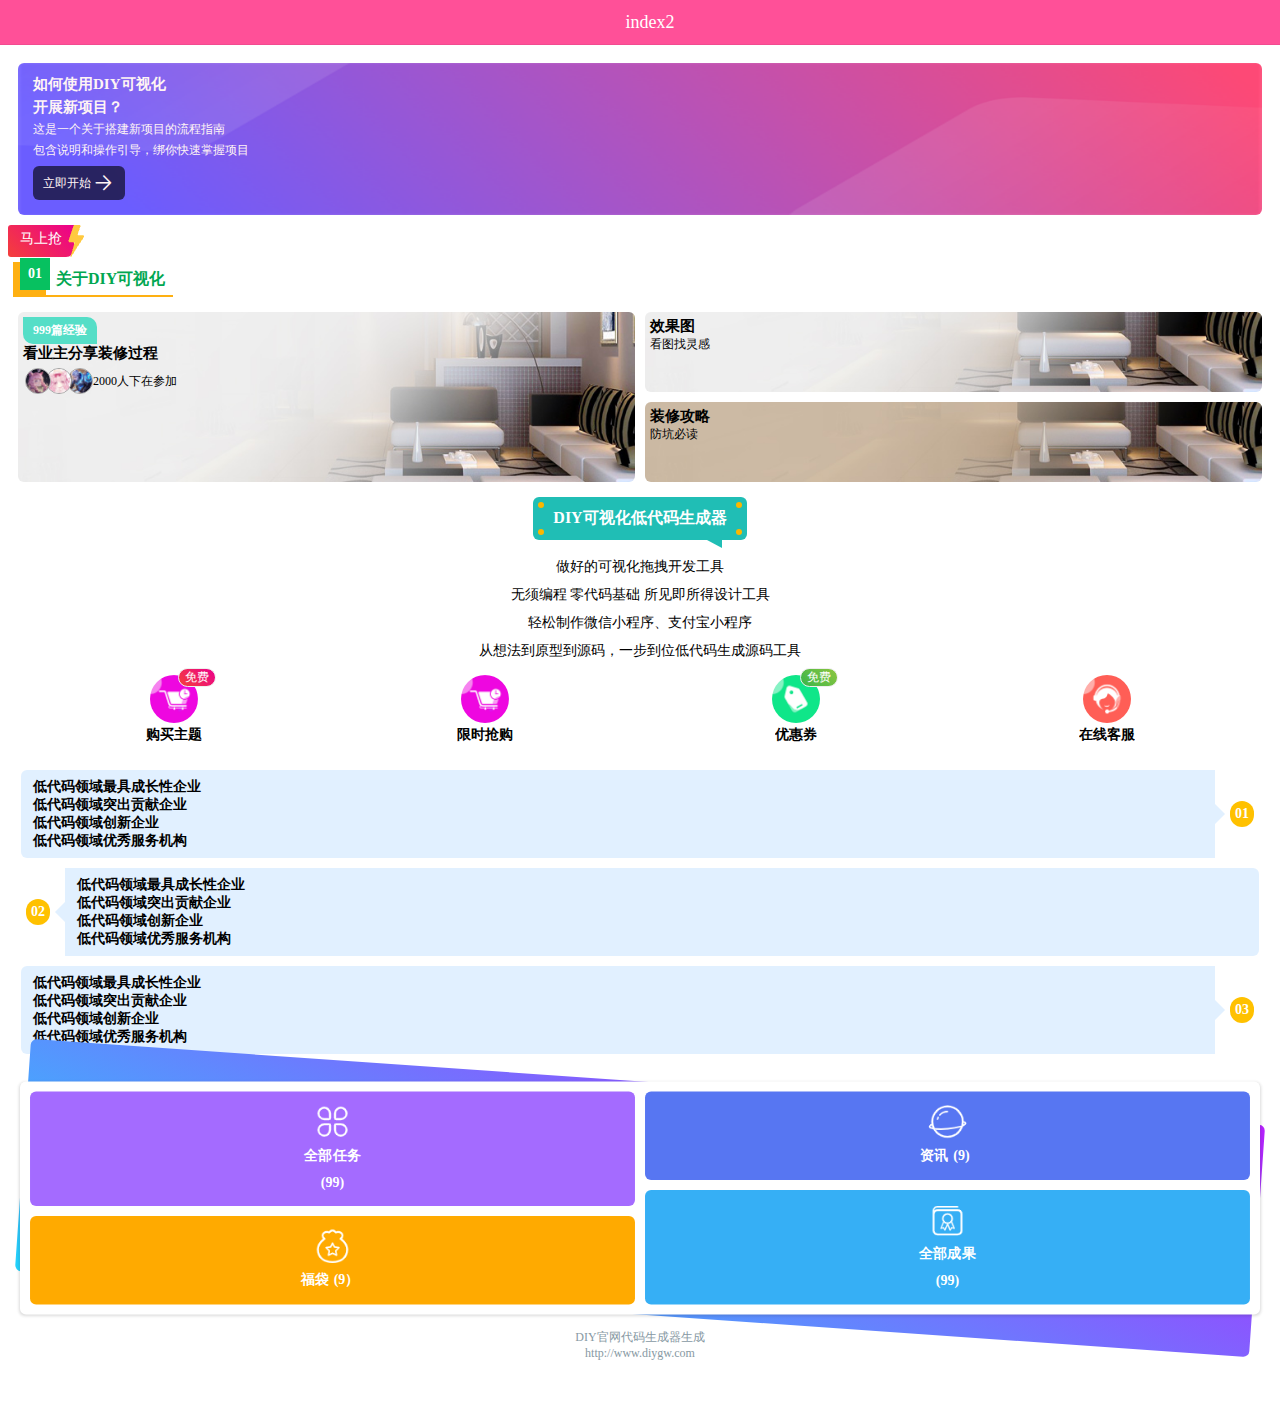
<file: profile2.html>
<!DOCTYPE html>
<html>
	<head>
		<meta charset="utf-8" />
		<meta name="viewport" content="width=device-width, initial-scale=1.0, user-scalable=0, minimum-scale=1.0, maximum-scale=1.0" />
		<meta http-equiv="Content-Type" content="text/html; charset=UTF-8" />
		<title>index2</title>
		<link rel="stylesheet" href="assets/css/index.css" />
	</head>
	<body>
		<div id="app">
			<div class="container container22243">
				<div class="diygw-title diygw-top solid-bottom" style="color: white; background: #ff5098">
					<div class="title flex1 text-center">index2</div>
				</div>
				<div class="flex flex-wrap diygw-col-24 flex-direction-column items-start flex2-clz">
					<div class="diygw-col-0 text2-clz">如何使用DIY可视化</div>
					<div class="diygw-col-0 text-clz">开展新项目？</div>
					<div class="diygw-col-0 text3-clz">这是一个关于搭建新项目的流程指南</div>
					<div class="diygw-col-0 text1-clz">包含说明和操作引导，绑你快速掌握项目</div>
					<div class="flex flex-wrap diygw-col-0 items-center flex-clz">
						<div class="diygw-col-0">立即开始</div>
						<span class="flex icon diygw-col-0 icon-clz diy-icon-back_android"></span>
					</div>
				</div>
				<div class="flex flex-wrap diygw-col-0 items-stretch flex9-clz">
					<div class="diygw-col-0 text5-clz">马上抢</div>
					<img src="./static/sd.png" class="image-size diygw-image diygw-col-0 image-clz" mode="heightFix" />
				</div>
				<div class="flex flex-wrap diygw-col-24 items-end flex1-clz">
					<div class="flex flex-wrap diygw-col-0 flex-direction-column flex3-clz">
						<div class="diygw-col-0 text6-clz">01</div>
					</div>
					<div class="diygw-col-0 text7-clz">关于DIY可视化</div>
				</div>
				<div class="flex flex-wrap diygw-col-24 items-stretch flex4-clz">
					<div class="flex flex-wrap diygw-col-12 flex-direction-column flex5-clz">
						<div class="flex flex-wrap diygw-col-24 flex-direction-column items-start">
							<div class="diygw-col-0 text19-clz">999篇经验</div>
							<div class="diygw-col-0 text8-clz">看业主分享装修过程</div>
							<div class="flex flex-wrap diygw-col-24 items-center flex8-clz">
								<div class="flex diygw-avatar-group rtl diygw-col-0 avatar-clz">
									<div class="diygw-avatar avatar-avatar xs radius bg-none">
										<img mode="aspectFit" class="diygw-avatar-img radius" src="./static/1.png" />
									</div>
									<div class="diygw-avatar avatar-avatar xs radius bg-none">
										<img mode="aspectFit" class="diygw-avatar-img radius" src="./static/2.png" />
									</div>
									<div class="diygw-avatar avatar-avatar xs radius bg-none">
										<img mode="aspectFit" class="diygw-avatar-img radius" src="./static/3.png" />
									</div>
								</div>
								<div class="diygw-col-0">2000人下在参加</div>
							</div>
						</div>
					</div>
					<div class="flex flex-wrap diygw-col-12 flex-direction-column justify-between flex7-clz">
						<div class="flex flex-wrap diygw-col-24 flex-direction-column flex10-clz">
							<div class="flex flex-wrap diygw-col-24 flex-direction-column items-start">
								<div class="diygw-col-0 text10-clz">效果图</div>
								<div class="diygw-col-0">看图找灵感</div>
							</div>
						</div>
						<div class="flex flex-wrap diygw-col-24 flex-direction-column flex12-clz">
							<div class="flex flex-wrap diygw-col-24 flex-direction-column items-start">
								<div class="diygw-col-0 text12-clz">装修攻略</div>
								<div class="diygw-col-0">防坑必读</div>
							</div>
						</div>
					</div>
				</div>
				<div class="flex flex-wrap diygw-col-24 flex-direction-column items-center">
					<div class="flex flex-wrap diygw-col-0 flex-direction-column flex24-clz">
						<div class="flex flex-wrap diygw-col-0 flex-direction-column flex25-clz">
							<div class="flex flex-wrap diygw-col-24 justify-between">
								<div class="diygw-col-24 text21-clz"></div>
								<div class="diygw-col-24 text22-clz"></div>
							</div>
							<div class="diygw-col-0 text23-clz">DIY可视化低代码生成器</div>
							<div class="flex flex-wrap diygw-col-24 justify-between">
								<div class="diygw-col-24 text24-clz"></div>
								<div class="diygw-col-24 text25-clz"></div>
							</div>
						</div>
						<div class="flex flex-wrap diygw-col-24 justify-end flex28-clz">
							<div class="diygw-col-0 text26-clz"></div>
						</div>
					</div>
					<div class="flex flex-wrap diygw-col-24 flex-direction-column items-center flex29-clz">
						<div class="diygw-col-0">做好的可视化拖拽开发工具</div>
						<div class="diygw-col-0">无须编程 零代码基础 所见即所得设计工具</div>
						<div class="diygw-col-0">轻松制作微信小程序、支付宝小程序</div>
						<div class="diygw-col-0">从想法到原型到源码，一步到位低代码生成源码工具</div>
					</div>
				</div>
				<div class="flex flex-wrap diygw-col-24 flex14-clz">
					<div class="flex flex-wrap diygw-col-6 flex-direction-column items-center">
						<div class="flex flex-wrap diygw-col-0 flex-direction-column items-center">
							<img src="./static/icon1_xsqg.png" class="image2-size diygw-image diygw-col-0 image2-clz" mode="widthFix" />
							<div class="diygw-text-line1 diygw-col-0 animate__animated animate__headShake animate__infinite text14-clz">免费</div>
						</div>
						<div class="diygw-text-line1 diygw-col-0 text15-clz">购买主题</div>
					</div>
					<div class="flex flex-wrap diygw-col-6 flex-direction-column items-center">
						<div class="flex flex-wrap diygw-col-0 flex-direction-column items-center">
							<img src="./static/icon1_xsqg.png" class="image3-size diygw-image diygw-col-0 image3-clz" mode="widthFix" />
						</div>
						<div class="diygw-text-line1 diygw-col-0 text16-clz">限时抢购</div>
					</div>
					<div class="flex flex-wrap diygw-col-6 flex-direction-column items-center">
						<div class="flex flex-wrap diygw-col-0 flex-direction-column items-center">
							<img src="./static/icon1_bq.png" class="image1-size diygw-image diygw-col-0 image1-clz" mode="widthFix" />
							<div class="diygw-text-line1 diygw-col-0 animate__animated animate__headShake animate__infinite text17-clz">免费</div>
						</div>
						<div class="diygw-text-line1 diygw-col-0 text18-clz">优惠券</div>
					</div>
					<div class="flex flex-wrap diygw-col-6 flex-direction-column items-center">
						<div class="flex flex-wrap diygw-col-0 flex-direction-column items-center">
							<img src="./static/icon1_kf.png" class="image4-size diygw-image diygw-col-0 image4-clz" mode="widthFix" />
						</div>
						<div class="diygw-text-line1 diygw-col-0 text20-clz">在线客服</div>
					</div>
				</div>
				<div class="flex flex-wrap diygw-col-24 flex-direction-column flex30-clz">
					<div class="flex diygw-col-24 items-center flex-nowrap flex31-clz">
						<div class="flex flex-wrap diygw-col-0 items-center flex32-clz">
							<div class="flex flex-wrap diygw-col-24 flex-direction-column">
								<div class="diygw-col-24">低代码领域最具成长性企业</div>
								<div class="diygw-col-24">低代码领域突出贡献企业</div>
								<div class="diygw-col-24">低代码领域创新企业</div>
								<div class="diygw-col-24">低代码领域优秀服务机构</div>
							</div>
						</div>
						<div class="diygw-col-0 text35-clz"></div>
						<div class="diygw-col-0 text36-clz">01</div>
					</div>
					<div class="flex diygw-col-24 items-center flex-nowrap flex34-clz">
						<div class="diygw-col-0 text37-clz">02</div>
						<div class="diygw-col-0 text38-clz"></div>
						<div class="flex flex-wrap diygw-col-0 items-center flex35-clz">
							<div class="flex flex-wrap diygw-col-24 flex-direction-column">
								<div class="diygw-col-24">低代码领域最具成长性企业</div>
								<div class="diygw-col-24">低代码领域突出贡献企业</div>
								<div class="diygw-col-24">低代码领域创新企业</div>
								<div class="diygw-col-24">低代码领域优秀服务机构</div>
							</div>
						</div>
					</div>
					<div class="flex diygw-col-24 items-center flex-nowrap flex37-clz">
						<div class="flex flex-wrap diygw-col-0 items-center flex38-clz">
							<div class="flex flex-wrap diygw-col-24 flex-direction-column">
								<div class="diygw-col-24">低代码领域最具成长性企业</div>
								<div class="diygw-col-24">低代码领域突出贡献企业</div>
								<div class="diygw-col-24">低代码领域创新企业</div>
								<div class="diygw-col-24">低代码领域优秀服务机构</div>
							</div>
						</div>
						<div class="diygw-col-0 text47-clz"></div>
						<div class="diygw-col-0 text48-clz">03</div>
					</div>
				</div>
				<div class="flex flex-wrap diygw-col-24 flex-direction-column flex40-clz">
					<div class="flex flex-wrap diygw-col-24 flex41-clz">
						<div class="flex flex-wrap diygw-col-12 flex-direction-column">
							<div class="flex flex-wrap diygw-col-24 flex-direction-column items-center flex43-clz">
								<img src="./static/qbgd.png" class="image5-size diygw-image diygw-col-0" mode="widthFix" />
								<div class="diygw-col-0 text49-clz">全部任务</div>
								<div class="diygw-col-0 text50-clz">(99)</div>
							</div>
							<div class="flex flex-wrap diygw-col-24 flex-direction-column items-center flex44-clz">
								<img src="./static/fd.png" class="image6-size diygw-image diygw-col-0" mode="widthFix" />
								<div class="flex flex-wrap diygw-col-0 items-stretch flex45-clz">
									<div class="diygw-col-0">福袋</div>
									<div class="diygw-col-0 text52-clz">(9）</div>
								</div>
							</div>
						</div>
						<div class="flex flex-wrap diygw-col-12 flex-direction-column">
							<div class="flex flex-wrap diygw-col-24 flex-direction-column items-center flex47-clz">
								<img src="./static/zxdt.png" class="image7-size diygw-image diygw-col-0" mode="widthFix" />
								<div class="flex flex-wrap diygw-col-0 items-center flex48-clz">
									<div class="diygw-col-0">资讯</div>
									<div class="diygw-col-0 text54-clz">(9)</div>
								</div>
							</div>
							<div class="flex flex-wrap diygw-col-24 flex-direction-column items-center flex49-clz">
								<img src="./static/whcg.png" class="image8-size diygw-image diygw-col-0" mode="widthFix" />
								<div class="diygw-col-0 text55-clz">全部成果</div>
								<div class="diygw-col-0 text56-clz">(99)</div>
							</div>
						</div>
					</div>
				</div>
				<div class="version text-grey flex-direction-column flex diygw-col-24 justify-center align-center">
					<div>DIY官网代码生成器生成</div>
					<div>http://www.diygw.com</div>
				</div>
				<div class="clearfix"></div>
			</div>
		</div>
	</body>
	<script type="module">
	
	</script>
	<style>
		.flex2-clz {
			padding-top: 10px;
			border-bottom-left-radius: 6px;
			background-size: 100% 100%;
			color: #fff4f4;
			padding-left: 10px;
			padding-bottom: 10px;
			border-top-right-radius: 6px;
			background-position: center center;
			margin-right: 10px;
			margin-left: 10px;
			overflow: hidden;
			width: calc(100% - 10px - 10px) !important;
			border-top-left-radius: 6px;
			margin-top: 10px;
			border-bottom-right-radius: 6px;
			background-image: url(/static/6b91afe0-5548-4049-9a86-2eaaeb09767f.png);
			margin-bottom: 10px;
			padding-right: 10px;
		}
		.text2-clz {
			margin-left: 5px;
			font-weight: bold;
			font-size: 15px !important;
			margin-top: 2px;
			margin-bottom: 2px;
			margin-right: 5px;
		}
		.text-clz {
			margin-left: 5px;
			font-weight: bold;
			font-size: 15px !important;
			margin-top: 2px;
			margin-bottom: 2px;
			margin-right: 5px;
		}
		.text3-clz {
			margin-left: 5px;
			margin-top: 2px;
			margin-bottom: 2px;
			margin-right: 5px;
		}
		.text1-clz {
			margin-left: 5px;
			margin-top: 2px;
			margin-bottom: 2px;
			margin-right: 5px;
		}
		.flex-clz {
			padding-top: 5px;
			border-bottom-left-radius: 6px;
			padding-left: 10px;
			padding-bottom: 5px;
			border-top-right-radius: 6px;
			margin-right: 5px;
			background-color: rgba(0, 0, 0, 0.62);
			margin-left: 5px;
			overflow: hidden;
			border-top-left-radius: 6px;
			margin-top: 5px;
			border-bottom-right-radius: 6px;
			margin-bottom: 5px;
			padding-right: 10px;
		}
		.icon-clz {
			transform: translate(0px, 0px) rotate(180deg);
		}
		.icon {
			font-size: 24px;
		}
		.flex9-clz {
			flex-shrink: 0;
			height: 32px !important;
		}
		.text5-clz {
			padding-top: 5px;
			border-bottom-left-radius: 3px;
			overflow: hidden;
			color: #ffffff;
			padding-left: 12px;
			font-size: 14px !important;
			padding-bottom: 5px;
			border-top-left-radius: 3px;
			border-top-right-radius: 0px;
			border-bottom-right-radius: 8px;
			background-image: linear-gradient(45deg, #f43f3b 1%, #ec008c 99%);
			padding-right: 12px;
		}
		.image-clz {
			margin-left: -6px;
			margin-top: 0px;
			margin-bottom: 0px;
			margin-right: 0px;
		}
		.image-size {
			height: 32px !important;
			width: 17px !important;
		}
		.flex1-clz {
			padding-top: 5px;
			padding-left: 5px;
			padding-bottom: 5px;
			padding-right: 5px;
		}
		.flex3-clz {
			background-color: #feb012;
			margin-left: 0px;
			border: 2px solid #feb012;
			padding-top: 5px;
			padding-left: 5px;
			padding-bottom: 5px;
			margin-top: 0px;
			margin-bottom: 0px;
			margin-right: 0px;
			padding-right: 5px;
		}
		.text6-clz {
			background-color: #07c160;
			margin-left: 0px;
			padding-top: 8px;
			color: #ffffff;
			font-weight: bold;
			padding-left: 8px;
			font-size: 14px !important;
			padding-bottom: 8px;
			margin-top: -11px;
			margin-bottom: 0px;
			margin-right: -11px;
			padding-right: 8px;
		}
		.text7-clz {
			padding-top: 5px;
			color: #01a751;
			font-weight: bold;
			padding-left: 10px;
			font-size: 16px !important;
			padding-bottom: 5px;
			border-bottom: 2px solid #feb012;
			padding-right: 8px;
		}
		.flex4-clz {
			padding-top: 5px;
			padding-left: 5px;
			padding-bottom: 5px;
			padding-right: 5px;
		}
		.flex5-clz {
			padding-top: 5px;
			border-bottom-left-radius: 6px;
			background-size: cover;
			padding-left: 5px;
			padding-bottom: 5px;
			border-top-right-radius: 6px;
			background-position: bottom right;
			margin-right: 5px;
			margin-left: 5px;
			overflow: hidden;
			width: calc(50% - 5px - 5px) !important;
			border-top-left-radius: 6px;
			margin-top: 5px;
			border-bottom-right-radius: 6px;
			background-image: url(/static/bg1.jpg);
			margin-bottom: 5px;
			height: 170px;
			padding-right: 5px;
		}
		.text19-clz {
			background-color: rgba(1, 212, 177, 0.65);
			padding-top: 5px;
			border-bottom-left-radius: 10px;
			overflow: hidden;
			color: #ffffff;
			font-weight: bold;
			padding-left: 10px;
			padding-bottom: 5px;
			border-top-left-radius: 0px;
			border-top-right-radius: 10px;
			border-bottom-right-radius: 0px;
			padding-right: 10px;
		}
		.text8-clz {
			font-weight: bold;
			font-size: 15px !important;
		}
		.flex8-clz {
			margin-left: 5px;
			width: calc(100% - 5px - 5px) !important;
			margin-top: 5px;
			margin-bottom: 5px;
			margin-right: 5px;
		}
		.avatar-clz {
			margin-left: 5px;
			margin-top: 0px;
			margin-bottom: 0px;
			margin-right: 0px;
		}
		.avatar-avatar {
			border: 1px solid #a2a2a2;
		}
		.flex7-clz {
			margin-left: 5px;
			width: calc(50% - 5px - 5px) !important;
			margin-top: 5px;
			margin-bottom: 5px;
			margin-right: 5px;
		}
		.flex10-clz {
			padding-top: 5px;
			border-bottom-left-radius: 6px;
			background-size: cover;
			padding-left: 5px;
			padding-bottom: 5px;
			border-top-right-radius: 6px;
			background-position: bottom right;
			overflow: hidden;
			border-top-left-radius: 6px;
			border-bottom-right-radius: 6px;
			background-image: url(/static/bg1.jpg);
			height: 80px;
			padding-right: 5px;
		}
		.text10-clz {
			font-weight: bold;
			font-size: 15px !important;
		}
		.flex12-clz {
			padding-top: 5px;
			border-bottom-left-radius: 6px;
			background-size: cover;
			padding-left: 5px;
			padding-bottom: 5px;
			border-top-right-radius: 6px;
			background-position: bottom right;
			overflow: hidden;
			border-top-left-radius: 6px;
			border-bottom-right-radius: 6px;
			background-image: url(/static/bg2.jpg);
			height: 80px;
			padding-right: 5px;
		}
		.text12-clz {
			font-weight: bold;
			font-size: 15px !important;
		}
		.flex24-clz {
			margin-left: 5px;
			margin-top: 5px;
			margin-bottom: 5px;
			margin-right: 5px;
		}
		.flex25-clz {
			background-color: #20beb5;
			padding-top: 5px;
			border-bottom-left-radius: 6px;
			overflow: hidden;
			color: #ffffff;
			padding-left: 5px;
			padding-bottom: 5px;
			border-top-left-radius: 6px;
			border-top-right-radius: 6px;
			border-bottom-right-radius: 6px;
			padding-right: 5px;
		}
		.text21-clz {
			background-color: #fbb700;
			flex-shrink: 0;
			border-bottom-left-radius: 60px;
			overflow: hidden;
			width: 6px !important;
			border-top-left-radius: 60px;
			border-top-right-radius: 60px;
			border-bottom-right-radius: 60px;
			height: 6px !important;
		}
		.text22-clz {
			background-color: #fbb700;
			flex-shrink: 0;
			border-bottom-left-radius: 60px;
			overflow: hidden;
			width: 6px !important;
			border-top-left-radius: 60px;
			border-top-right-radius: 60px;
			border-bottom-right-radius: 60px;
			height: 6px !important;
		}
		.text23-clz {
			margin-left: 15px;
			font-weight: bold;
			font-size: 16px !important;
			margin-top: 0px;
			margin-bottom: 0px;
			margin-right: 15px;
		}
		.text24-clz {
			background-color: #fbb700;
			flex-shrink: 0;
			border-bottom-left-radius: 60px;
			overflow: hidden;
			width: 6px !important;
			border-top-left-radius: 60px;
			border-top-right-radius: 60px;
			border-bottom-right-radius: 60px;
			height: 6px !important;
		}
		.text25-clz {
			background-color: #fbb700;
			flex-shrink: 0;
			border-bottom-left-radius: 60px;
			overflow: hidden;
			width: 6px !important;
			border-top-left-radius: 60px;
			border-top-right-radius: 60px;
			border-bottom-right-radius: 60px;
			height: 6px !important;
		}
		.flex28-clz {
			padding-top: 0px;
			padding-left: 0px;
			padding-bottom: 0px;
			padding-right: 25px;
		}
		.text26-clz {
			border-top: 8px solid #20beb5;
			border-left: 15px solid rgba(255, 255, 255, 0);
		}
		.flex29-clz {
			font-size: 14px !important;
			line-height: 2;
		}
		.flex14-clz {
			padding-top: 10px;
			padding-left: 10px;
			padding-bottom: 10px;
			padding-right: 10px;
		}
		.image2-clz {
			border-bottom-left-radius: 60px;
			overflow: hidden;
			border-top-left-radius: 60px;
			border-top-right-radius: 60px;
			border-bottom-right-radius: 60px;
		}
		.image2-size {
			height: 48px !important;
			width: 48px !important;
		}
		.text14-clz {
			border: 1px solid #eee;
			padding-top: 0px;
			border-bottom-left-radius: 20px;
			-webkit-animation-duration: 3000ms;
			color: #ffffff;
			animation-delay: 100ms;
			padding-left: 6px;
			-webkit-animation-delay: 100ms;
			padding-bottom: 0px;
			border-top-right-radius: 20px;
			right: -18px;
			animation-duration: 3000ms;
			overflow: hidden;
			top: -7px;
			border-top-left-radius: 20px;
			border-bottom-right-radius: 20px;
			background-image: linear-gradient(45deg, #f43f3b, #ec008c);
			position: absolute;
			padding-right: 6px;
		}
		.text15-clz {
			margin-left: 0px;
			font-weight: bold;
			font-size: 14px !important;
			margin-top: 3px;
			margin-bottom: 3px;
			margin-right: 0px;
		}
		.image3-clz {
			border-bottom-left-radius: 60px;
			overflow: hidden;
			border-top-left-radius: 60px;
			border-top-right-radius: 60px;
			border-bottom-right-radius: 60px;
		}
		.image3-size {
			height: 48px !important;
			width: 48px !important;
		}
		.text16-clz {
			margin-left: 0px;
			font-weight: bold;
			font-size: 14px !important;
			margin-top: 3px;
			margin-bottom: 3px;
			margin-right: 0px;
		}
		.image1-clz {
			border-bottom-left-radius: 60px;
			overflow: hidden;
			border-top-left-radius: 60px;
			border-top-right-radius: 60px;
			border-bottom-right-radius: 60px;
		}
		.image1-size {
			height: 48px !important;
			width: 48px !important;
		}
		.text17-clz {
			border: 1px solid #eee;
			padding-top: 0px;
			border-bottom-left-radius: 20px;
			-webkit-animation-duration: 3000ms;
			color: #ffffff;
			animation-delay: 100ms;
			padding-left: 6px;
			-webkit-animation-delay: 100ms;
			padding-bottom: 0px;
			border-top-right-radius: 20px;
			right: -18px;
			animation-duration: 3000ms;
			overflow: hidden;
			top: -7px;
			border-top-left-radius: 20px;
			border-bottom-right-radius: 20px;
			background-image: linear-gradient(45deg, #39b54a, #8dc63f);
			position: absolute;
			padding-right: 6px;
		}
		.text18-clz {
			margin-left: 0px;
			font-weight: bold;
			font-size: 14px !important;
			margin-top: 3px;
			margin-bottom: 3px;
			margin-right: 0px;
		}
		.image4-clz {
			border-bottom-left-radius: 60px;
			overflow: hidden;
			border-top-left-radius: 60px;
			border-top-right-radius: 60px;
			border-bottom-right-radius: 60px;
		}
		.image4-size {
			height: 48px !important;
			width: 48px !important;
		}
		.text20-clz {
			margin-left: 0px;
			font-weight: bold;
			font-size: 14px !important;
			margin-top: 3px;
			margin-bottom: 3px;
			margin-right: 0px;
		}
		.flex30-clz {
			padding-top: 8px;
			padding-left: 8px;
			padding-bottom: 8px;
			padding-right: 8px;
		}
		.flex31-clz {
			margin-left: 5px;
			border-bottom-left-radius: 6px;
			overflow: hidden;
			font-weight: bold;
			width: calc(100% - 5px - 5px) !important;
			font-size: 14px !important;
			border-top-left-radius: 6px;
			margin-top: 5px;
			border-top-right-radius: 6px;
			border-bottom-right-radius: 6px;
			margin-bottom: 5px;
			margin-right: 5px;
		}
		.flex32-clz {
			background-color: rgba(199, 226, 255, 0.53);
			padding-top: 8px;
			flex: 1;
			padding-left: 12px;
			padding-bottom: 8px;
			padding-right: 12px;
		}
		.text35-clz {
			border-top: 10px solid rgba(255, 255, 255, 0);
			border-left: 10px solid rgba(199, 226, 255, 0.53);
			border-bottom: 10px solid rgba(255, 255, 255, 0);
		}
		.text36-clz {
			padding-top: 5px;
			border-bottom-left-radius: 60px;
			color: #ffffff;
			padding-left: 5px;
			padding-bottom: 5px;
			border-top-right-radius: 60px;
			margin-right: 5px;
			background-color: #ffc100;
			margin-left: 5px;
			overflow: hidden;
			border-top-left-radius: 60px;
			margin-top: 5px;
			border-bottom-right-radius: 60px;
			margin-bottom: 5px;
			padding-right: 5px;
		}
		.flex34-clz {
			margin-left: 5px;
			border-bottom-left-radius: 6px;
			overflow: hidden;
			font-weight: bold;
			width: calc(100% - 5px - 5px) !important;
			font-size: 14px !important;
			border-top-left-radius: 6px;
			margin-top: 5px;
			border-top-right-radius: 6px;
			border-bottom-right-radius: 6px;
			margin-bottom: 5px;
			margin-right: 5px;
		}
		.text37-clz {
			padding-top: 5px;
			border-bottom-left-radius: 60px;
			color: #ffffff;
			padding-left: 5px;
			padding-bottom: 5px;
			border-top-right-radius: 60px;
			margin-right: 5px;
			background-color: #ffc100;
			margin-left: 5px;
			overflow: hidden;
			border-top-left-radius: 60px;
			margin-top: 5px;
			border-bottom-right-radius: 60px;
			margin-bottom: 5px;
			padding-right: 5px;
		}
		.text38-clz {
			border-top: 10px solid rgba(255, 255, 255, 0);
			border-right: 10px solid rgba(199, 226, 255, 0.53);
			border-bottom: 10px solid rgba(255, 255, 255, 0);
		}
		.flex35-clz {
			background-color: rgba(199, 226, 255, 0.53);
			padding-top: 8px;
			flex: 1;
			padding-left: 12px;
			padding-bottom: 8px;
			padding-right: 12px;
		}
		.flex37-clz {
			margin-left: 5px;
			border-bottom-left-radius: 6px;
			overflow: hidden;
			font-weight: bold;
			width: calc(100% - 5px - 5px) !important;
			font-size: 14px !important;
			border-top-left-radius: 6px;
			margin-top: 5px;
			border-top-right-radius: 6px;
			border-bottom-right-radius: 6px;
			margin-bottom: 5px;
			margin-right: 5px;
		}
		.flex38-clz {
			background-color: rgba(199, 226, 255, 0.53);
			padding-top: 8px;
			flex: 1;
			padding-left: 12px;
			padding-bottom: 8px;
			padding-right: 12px;
		}
		.text47-clz {
			border-top: 10px solid rgba(255, 255, 255, 0);
			border-left: 10px solid rgba(199, 226, 255, 0.53);
			border-bottom: 10px solid rgba(255, 255, 255, 0);
		}
		.text48-clz {
			padding-top: 5px;
			border-bottom-left-radius: 60px;
			color: #ffffff;
			padding-left: 5px;
			padding-bottom: 5px;
			border-top-right-radius: 60px;
			margin-right: 5px;
			background-color: #ffc100;
			margin-left: 5px;
			overflow: hidden;
			border-top-left-radius: 60px;
			margin-top: 5px;
			border-bottom-right-radius: 60px;
			margin-bottom: 5px;
			padding-right: 5px;
		}
		.flex40-clz {
			margin-left: 15px;
			border-bottom-left-radius: 6px;
			transform: translate(0px, 0px) skew(-4deg, 4deg);
			overflow: visible;
			width: calc(100% - 15px - 15px) !important;
			border-top-left-radius: 6px;
			margin-top: 15px;
			border-top-right-radius: 6px;
			border-bottom-right-radius: 6px;
			background-image: linear-gradient(19deg, #21d4fd 0%, #b721ff 100%);
			margin-bottom: 15px;
			margin-right: 15px;
		}
		.flex41-clz {
			background-color: #ffffff;
			padding-top: 5px;
			border-bottom-left-radius: 6px;
			box-shadow: 0px 1px 3px rgba(31, 31, 31, 0.16);
			transform: translate(0px, 0px) skew(4deg, -4deg);
			overflow: hidden;
			padding-left: 5px;
			padding-bottom: 5px;
			border-top-left-radius: 6px;
			border-top-right-radius: 6px;
			border-bottom-right-radius: 6px;
			padding-right: 5px;
		}
		.flex43-clz {
			padding-top: 10px;
			border-bottom-left-radius: 6px;
			color: #ffffff;
			padding-left: 5px;
			padding-bottom: 10px;
			border-top-right-radius: 6px;
			margin-right: 5px;
			background-color: #a46bff;
			margin-left: 5px;
			overflow: hidden;
			width: calc(100% - 5px - 5px) !important;
			border-top-left-radius: 6px;
			margin-top: 5px;
			border-bottom-right-radius: 6px;
			margin-bottom: 5px;
			padding-right: 5px;
		}
		.image5-size {
			height: 40px !important;
			width: 40px !important;
		}
		.text49-clz {
			margin-left: 5px;
			font-weight: bold;
			font-size: 14px !important;
			margin-top: 5px;
			margin-bottom: 5px;
			margin-right: 5px;
		}
		.text50-clz {
			margin-left: 5px;
			font-weight: bold;
			font-size: 14px !important;
			margin-top: 5px;
			margin-bottom: 5px;
			margin-right: 5px;
		}
		.flex44-clz {
			padding-top: 10px;
			border-bottom-left-radius: 6px;
			color: #ffffff;
			padding-left: 5px;
			padding-bottom: 10px;
			border-top-right-radius: 6px;
			margin-right: 5px;
			background-color: #ffaa00;
			margin-left: 5px;
			overflow: hidden;
			width: calc(100% - 5px - 5px) !important;
			border-top-left-radius: 6px;
			margin-top: 5px;
			border-bottom-right-radius: 6px;
			margin-bottom: 5px;
			padding-right: 5px;
		}
		.image6-size {
			height: 40px !important;
			width: 40px !important;
		}
		.flex45-clz {
			margin-left: 5px;
			font-weight: bold;
			font-size: 14px !important;
			margin-top: 5px;
			margin-bottom: 5px;
			margin-right: 5px;
		}
		.text52-clz {
			padding-top: 0px;
			padding-left: 5px;
			padding-bottom: 0px;
			padding-right: 5px;
		}
		.flex47-clz {
			padding-top: 10px;
			border-bottom-left-radius: 6px;
			color: #ffffff;
			padding-left: 5px;
			padding-bottom: 10px;
			border-top-right-radius: 6px;
			margin-right: 5px;
			background-color: #5776f2;
			margin-left: 5px;
			overflow: hidden;
			width: calc(100% - 5px - 5px) !important;
			border-top-left-radius: 6px;
			margin-top: 5px;
			border-bottom-right-radius: 6px;
			margin-bottom: 5px;
			padding-right: 5px;
		}
		.image7-size {
			height: 40px !important;
			width: 40px !important;
		}
		.flex48-clz {
			margin-left: 5px;
			font-weight: bold;
			font-size: 14px !important;
			margin-top: 5px;
			margin-bottom: 5px;
			margin-right: 5px;
		}
		.text54-clz {
			padding-top: 0px;
			padding-left: 5px;
			padding-bottom: 0px;
			padding-right: 5px;
		}
		.flex49-clz {
			padding-top: 10px;
			border-bottom-left-radius: 6px;
			color: #ffffff;
			padding-left: 5px;
			padding-bottom: 10px;
			border-top-right-radius: 6px;
			margin-right: 5px;
			background-color: #36aff5;
			margin-left: 5px;
			overflow: hidden;
			width: calc(100% - 5px - 5px) !important;
			border-top-left-radius: 6px;
			margin-top: 5px;
			border-bottom-right-radius: 6px;
			margin-bottom: 5px;
			padding-right: 5px;
		}
		.image8-size {
			height: 40px !important;
			width: 40px !important;
		}
		.text55-clz {
			margin-left: 5px;
			font-weight: bold;
			font-size: 14px !important;
			margin-top: 5px;
			margin-bottom: 5px;
			margin-right: 5px;
		}
		.text56-clz {
			margin-left: 5px;
			font-weight: bold;
			font-size: 14px !important;
			margin-top: 5px;
			margin-bottom: 5px;
			margin-right: 5px;
		}
		.container22243 {
			padding-left: 0px;
			padding-right: 0px;
		}
		.container22243 {
			padding-top: 45px;
		}
	</style>
</html>
</file>
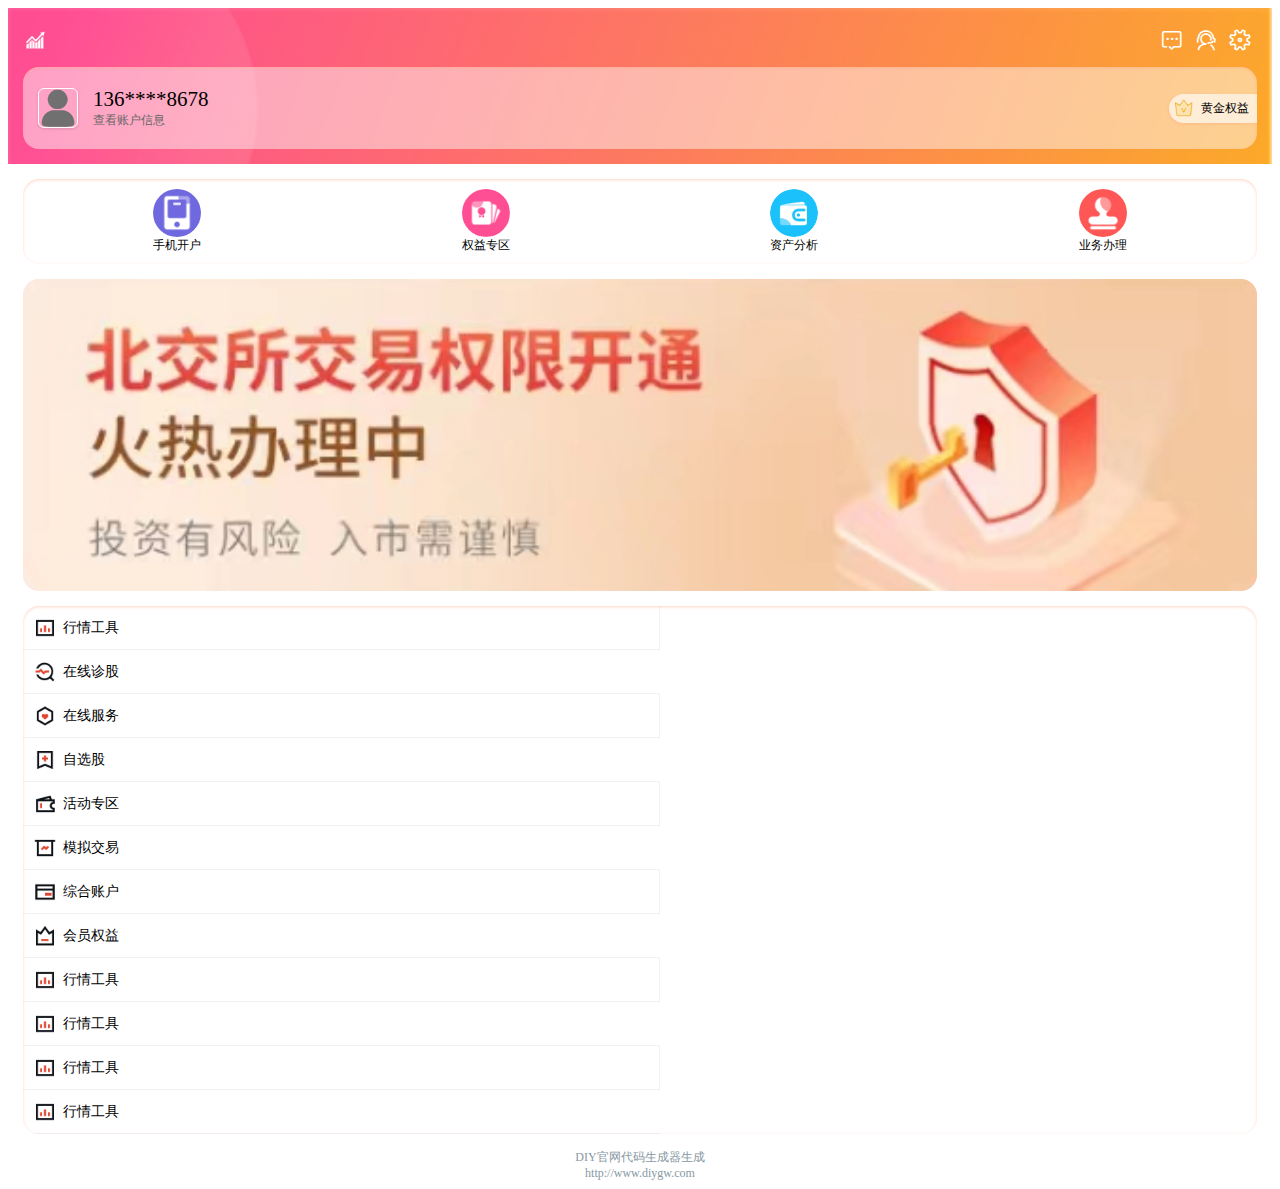
<file: profile4.html>
<!DOCTYPE html>
<html>
	<head>
		<meta charset="utf-8" />
		<meta name="viewport" content="width=device-width, initial-scale=1.0, user-scalable=0, minimum-scale=1.0, maximum-scale=1.0" />
		<meta http-equiv="Content-Type" content="text/html; charset=UTF-8" />
		<title>index4</title>
		<link rel="stylesheet" href="assets/css/index.css" />
	</head>
	<body>
		<div id="app">
			<div class="container container22243">
				<div class="flex flex-wrap diygw-col-24 flex-direction-column justify-end flex8-clz">
					<div class="flex flex-wrap diygw-col-24 justify-between items-center flex5-clz">
						<img src="./static/gs1.png" class="image2-size diygw-image diygw-col-0" mode="widthFix" />
						<div class="flex flex-wrap diygw-col-0 flex6-clz">
							<span class="flex icon diygw-col-0 icon-clz diy-icon-comment"></span>
							<span class="flex icon2 diygw-col-0 icon2-clz diy-icon-service"></span>
							<span class="flex icon1 diygw-col-0 icon1-clz diy-icon-settings"></span>
						</div>
					</div>
					<div class="flex flex-wrap diygw-col-24 items-center flex1-clz">
						<img src="./static/tx.png" class="image-size diygw-image diygw-col-0 image-clz" mode="widthFix" />
						<div class="flex flex-wrap diygw-col-0 flex-direction-column flex2-clz">
							<div class="diygw-col-0 text-clz">136****8678</div>
							<div class="diygw-col-0 text1-clz">查看账户信息</div>
						</div>
						<div class="flex flex-wrap diygw-col-0 items-center flex4-clz">
							<img src="./static/hg-VIP.png" class="image1-size diygw-image diygw-col-0 image1-clz" mode="widthFix" />
							<div class="diygw-col-0 text2-clz">黄金权益</div>
						</div>
					</div>
				</div>
				<div class="flex diygw-col-24 grid-clz">
					<div class="diygw-grid col-4">
						<div class="diygw-grid-item">
							<div class="diygw-grid-inner">
								<div class="diygw-grid-icon diygw-avatar radius">
									<img mode="aspectFit" class="diygw-avatar-img radius" src="./static/icon4_sj.png" />
								</div>
								<div class="diygw-grid-title">手机开户</div>
							</div>
						</div>
						<div class="diygw-grid-item">
							<div class="diygw-grid-inner">
								<div class="diygw-grid-icon diygw-avatar radius">
									<img mode="aspectFit" class="diygw-avatar-img radius" src="./static/icon4_ry.png" />
								</div>
								<div class="diygw-grid-title">权益专区</div>
							</div>
						</div>
						<div class="diygw-grid-item">
							<div class="diygw-grid-inner">
								<div class="diygw-grid-icon diygw-avatar radius">
									<img mode="aspectFit" class="diygw-avatar-img radius" src="./static/zf_qb.png" />
								</div>
								<div class="diygw-grid-title">资产分析</div>
							</div>
						</div>
						<div class="diygw-grid-item">
							<div class="diygw-grid-inner">
								<div class="diygw-grid-icon diygw-avatar radius">
									<img mode="aspectFit" class="diygw-avatar-img radius" src="./static/icon4_yz.png" />
								</div>
								<div class="diygw-grid-title">业务办理</div>
							</div>
						</div>
					</div>
				</div>
				<img src="./static/1ba4606dc81633d64bff6e71a128f231.png" class="response diygw-col-24 image3-clz" mode="widthFix" />
				<div class="flex diygw-col-24 list-clz">
					<div class="diygw-list small not-remark">
						<div style="" class="diygw-item col-50 row solid-bottom">
							<div class="diygw-avatar">
								<img mode="aspectFit" class="diygw-avatar-img" src="./static/xq.png" />
							</div>
							<div class="content">
								<div class="title">行情工具</div>
							</div>
						</div>
						<div style="" class="diygw-item col-50 row solid-bottom">
							<div class="diygw-avatar">
								<img mode="aspectFit" class="diygw-avatar-img" src="./static/fxzd.png" />
							</div>
							<div class="content">
								<div class="title">在线诊股</div>
							</div>
						</div>
						<div style="" class="diygw-item col-50 row solid-bottom">
							<div class="diygw-avatar">
								<img mode="aspectFit" class="diygw-avatar-img" src="./static/zqfw.png" />
							</div>
							<div class="content">
								<div class="title">在线服务</div>
							</div>
						</div>
						<div style="" class="diygw-item col-50 row solid-bottom">
							<div class="diygw-avatar">
								<img mode="aspectFit" class="diygw-avatar-img" src="./static/zxg.png" />
							</div>
							<div class="content">
								<div class="title">自选股</div>
							</div>
						</div>
						<div style="" class="diygw-item col-50 row solid-bottom">
							<div class="diygw-avatar">
								<img mode="aspectFit" class="diygw-avatar-img" src="./static/555be3be18484ebff92f2f64798c98cc.png" />
							</div>
							<div class="content">
								<div class="title">活动专区</div>
							</div>
						</div>
						<div style="" class="diygw-item col-50 row solid-bottom">
							<div class="diygw-avatar">
								<img mode="aspectFit" class="diygw-avatar-img" src="./static/jj.png" />
							</div>
							<div class="content">
								<div class="title">模拟交易</div>
							</div>
						</div>
						<div style="" class="diygw-item col-50 row solid-bottom">
							<div class="diygw-avatar">
								<img mode="aspectFit" class="diygw-avatar-img" src="./static/yxk.png" />
							</div>
							<div class="content">
								<div class="title">综合账户</div>
							</div>
						</div>
						<div style="" class="diygw-item col-50 row solid-bottom">
							<div class="diygw-avatar">
								<img mode="aspectFit" class="diygw-avatar-img" src="./static/qy.png" />
							</div>
							<div class="content">
								<div class="title">会员权益</div>
							</div>
						</div>
						<div style="" class="diygw-item col-50 row solid-bottom">
							<div class="diygw-avatar">
								<img mode="aspectFit" class="diygw-avatar-img" src="./static/xq.png" />
							</div>
							<div class="content">
								<div class="title">行情工具</div>
							</div>
						</div>
						<div style="" class="diygw-item col-50 row solid-bottom">
							<div class="diygw-avatar">
								<img mode="aspectFit" class="diygw-avatar-img" src="./static/xq.png" />
							</div>
							<div class="content">
								<div class="title">行情工具</div>
							</div>
						</div>
						<div style="" class="diygw-item col-50 row solid-bottom">
							<div class="diygw-avatar">
								<img mode="aspectFit" class="diygw-avatar-img" src="./static/xq.png" />
							</div>
							<div class="content">
								<div class="title">行情工具</div>
							</div>
						</div>
						<div style="" class="diygw-item col-50 row solid-bottom">
							<div class="diygw-avatar">
								<img mode="aspectFit" class="diygw-avatar-img" src="./static/xq.png" />
							</div>
							<div class="content">
								<div class="title">行情工具</div>
							</div>
						</div>
					</div>
				</div>
				<div class="version text-grey flex-direction-column flex diygw-col-24 justify-center align-center">
					<div>DIY官网代码生成器生成</div>
					<div>http://www.diygw.com</div>
				</div>
				<div class="clearfix"></div>
			</div>
		</div>
	</body>
	<script type="module">
	
	</script>
	<style>
		.flex8-clz {
			background-repeat: no-repeat;
			background-size: cover;
			background-image: url(/static/664114bf-4258-4d37-9bd0-a6c7c8d45da1.png);
			background-position: top center;
		}
		.flex5-clz {
			margin-left: 15px;
			width: calc(100% - 15px - 15px) !important;
			margin-top: 15px;
			margin-bottom: 10px;
			margin-right: 15px;
		}
		.image2-size {
			height: 24px !important;
			width: 24px !important;
		}
		.flex6-clz {
			color: #ffffff;
		}
		.icon-clz {
			margin-left: 5px;
			margin-top: 5px;
			margin-bottom: 5px;
			margin-right: 5px;
		}
		.icon {
			font-size: 24px;
		}
		.icon2-clz {
			margin-left: 5px;
			margin-top: 5px;
			margin-bottom: 5px;
			margin-right: 5px;
		}
		.icon2 {
			font-size: 24px;
		}
		.icon1-clz {
			margin-left: 5px;
			margin-top: 5px;
			margin-bottom: 5px;
			margin-right: 5px;
		}
		.icon1 {
			font-size: 24px;
		}
		.flex1-clz {
			padding-top: 20px;
			border-bottom-left-radius: 16px;
			padding-left: 0px;
			padding-bottom: 20px;
			border-top-right-radius: 16px;
			margin-right: 15px;
			background-color: rgba(255, 255, 255, 0.47);
			margin-left: 15px;
			box-shadow: 0px 1px 3px rgba(255, 168, 130, 0.49) inset;
			overflow: hidden;
			width: calc(100% - 15px - 15px) !important;
			border-top-left-radius: 16px;
			margin-top: 0px;
			border-bottom-right-radius: 16px;
			margin-bottom: 15px;
			padding-right: 0px;
		}
		.image-clz {
			margin-left: 15px;
			border: 1px solid #ffffff;
			border-bottom-left-radius: 6px;
			box-shadow: 0px 1px 3px rgba(31, 31, 31, 0.16);
			overflow: hidden;
			border-top-left-radius: 6px;
			margin-top: 0px;
			border-top-right-radius: 6px;
			border-bottom-right-radius: 6px;
			margin-bottom: 0px;
			margin-right: 15px;
		}
		.image-size {
			height: 40px !important;
			width: 40px !important;
		}
		.flex2-clz {
			flex: 1;
		}
		.text-clz {
			font-size: 21px !important;
		}
		.text1-clz {
			color: #686868;
		}
		.flex4-clz {
			background-color: rgba(255, 255, 255, 0.63);
			padding-top: 1px;
			border-bottom-left-radius: 20px;
			box-shadow: 0px 1px 3px rgba(255, 168, 130, 0.49);
			overflow: hidden;
			padding-left: 3px;
			padding-bottom: 1px;
			border-top-left-radius: 20px;
			border-top-right-radius: 0px;
			border-bottom-right-radius: 0px;
			padding-right: 3px;
		}
		.image1-clz {
			border-bottom-left-radius: 20px;
			overflow: hidden;
			border-top-left-radius: 20px;
			border-top-right-radius: 20px;
			border-bottom-right-radius: 20px;
		}
		.image1-size {
			height: 24px !important;
			width: 24px !important;
		}
		.text2-clz {
			margin-left: 5px;
			margin-top: 5px;
			margin-bottom: 5px;
			margin-right: 5px;
		}
		.grid-clz {
			background-color: rgba(255, 255, 255, 0.47);
			margin-left: 15px;
			border-bottom-left-radius: 16px;
			box-shadow: 0px 1px 3px rgba(255, 168, 130, 0.49) inset;
			overflow: hidden;
			width: calc(100% - 15px - 15px) !important;
			border-top-left-radius: 16px;
			margin-top: 15px;
			border-top-right-radius: 16px;
			border-bottom-right-radius: 16px;
			margin-bottom: 15px;
			margin-right: 15px;
		}
		.image3-clz {
			background-color: rgba(255, 255, 255, 0.47);
			margin-left: 15px;
			border-bottom-left-radius: 16px;
			box-shadow: 0px 1px 3px rgba(255, 168, 130, 0.49) inset;
			overflow: hidden;
			width: calc(100% - 15px - 15px) !important;
			border-top-left-radius: 16px;
			margin-top: 0px;
			border-top-right-radius: 16px;
			border-bottom-right-radius: 16px;
			margin-bottom: 15px;
			margin-right: 15px;
		}
		.list-clz {
			background-color: rgba(255, 255, 255, 0.47);
			margin-left: 15px;
			border-bottom-left-radius: 16px;
			box-shadow: 0px 1px 3px rgba(255, 168, 130, 0.49) inset;
			overflow: hidden;
			width: calc(100% - 15px - 15px) !important;
			border-top-left-radius: 16px;
			margin-top: 0px;
			border-top-right-radius: 16px;
			border-bottom-right-radius: 16px;
			margin-bottom: 15px;
			margin-right: 15px;
		}
		.container22243 {
			padding-left: 0px;
			padding-right: 0px;
		}
	</style>
</html>
</file>
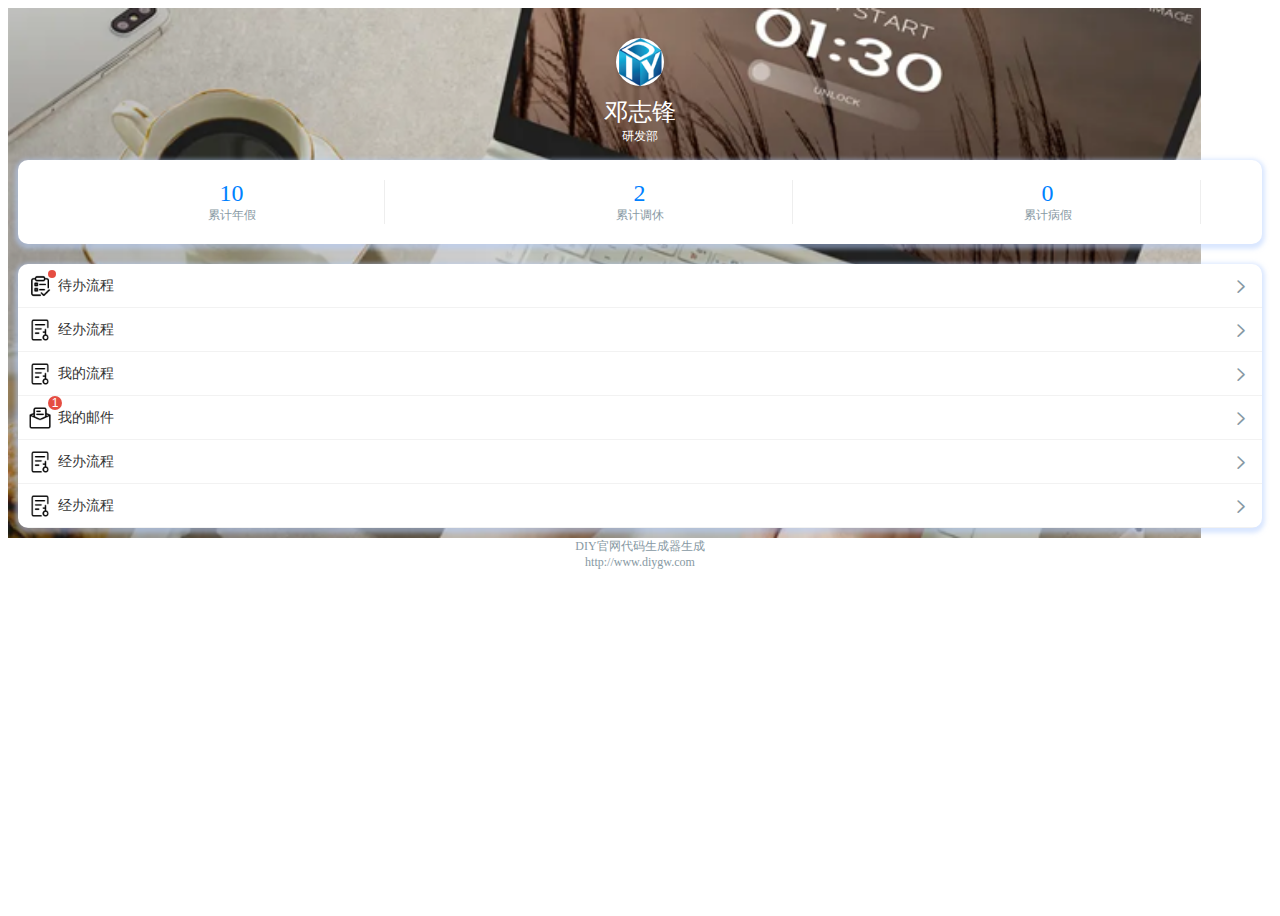
<file: profile5.html>
<!DOCTYPE html>
<html>
	<head>
		<meta charset="utf-8" />
		<meta name="viewport" content="width=device-width, initial-scale=1.0, user-scalable=0, minimum-scale=1.0, maximum-scale=1.0" />
		<meta http-equiv="Content-Type" content="text/html; charset=UTF-8" />
		<title>index5</title>
		<link rel="stylesheet" href="/assets/css/index.css" />
	</head>
	<body>
		<div id="app">
			<div class="container container22243">
				<div class="flex flex-wrap diygw-col-24 flex-direction-column flex6-clz">
					<div class="flex flex-wrap diygw-col-24 flex-direction-column items-center flex-clz">
						<img src="./static/favicon.png" class="image1-size diygw-image diygw-col-0 image1-clz" mode="widthFix" />
						<div class="diygw-col-0 diygw-text-lg">邓志锋</div>
						<div class="diygw-col-0 diygw-text-sm">研发部</div>
					</div>
					<div class="flex diygw-col-24 justify-around flex-nowrap white flex2-clz">
						<div class="flex flex-wrap diygw-col-6 flex-direction-column items-center flex3-clz">
							<div class="diygw-col-0 diygw-text-lg text-blue">10</div>
							<div class="diygw-col-0 text-grey">累计年假</div>
						</div>
						<div class="flex flex-wrap diygw-col-6 flex-direction-column items-center flex7-clz">
							<div class="diygw-col-0 diygw-text-lg text-blue">2</div>
							<div class="diygw-col-0 text-grey">累计调休</div>
						</div>
						<div class="flex flex-wrap diygw-col-6 flex-direction-column items-center flex9-clz">
							<div class="diygw-col-0 diygw-text-lg text-blue">0</div>
							<div class="diygw-col-0 text-grey">累计病假</div>
						</div>
					</div>
					<div class="flex diygw-col-24 white list-clz">
						<div class="diygw-list small not-remark">
							<div style="" class="diygw-item col-100 row arrow solid-bottom list-item-clz">
								<div class="diygw-avatar list-icon-clz">
									<img mode="aspectFit" class="diygw-avatar-img" src="./static/db.png" />
									<div class="diygw-tag badge empty list-badge-0 red"></div>
								</div>
								<div class="content">
									<div class="title">待办流程</div>
								</div>
							</div>
							<div style="" class="diygw-item col-100 row arrow solid-bottom list-item-clz">
								<div class="diygw-avatar list-icon-clz">
									<img mode="aspectFit" class="diygw-avatar-img" src="./static/jbqx.png" />
								</div>
								<div class="content">
									<div class="title">经办流程</div>
								</div>
							</div>
							<div style="" class="diygw-item col-100 row arrow solid-bottom list-item-clz">
								<div class="diygw-avatar list-icon-clz">
									<img mode="aspectFit" class="diygw-avatar-img" src="./static/jbqx.png" />
								</div>
								<div class="content">
									<div class="title">我的流程</div>
								</div>
							</div>
							<div style="" class="diygw-item col-100 row arrow solid-bottom list-item-clz">
								<div class="diygw-avatar list-icon-clz">
									<img mode="aspectFit" class="diygw-avatar-img" src="./static/yj3.png" />
									<div class="diygw-tag badge list-badge-3 red">1</div>
								</div>
								<div class="content">
									<div class="title">我的邮件</div>
								</div>
							</div>
							<div style="" class="diygw-item col-100 row arrow solid-bottom list-item-clz">
								<div class="diygw-avatar list-icon-clz">
									<img mode="aspectFit" class="diygw-avatar-img" src="./static/jbqx.png" />
								</div>
								<div class="content">
									<div class="title">经办流程</div>
								</div>
							</div>
							<div style="" class="diygw-item col-100 row arrow solid-bottom list-item-clz">
								<div class="diygw-avatar list-icon-clz">
									<img mode="aspectFit" class="diygw-avatar-img" src="./static/jbqx.png" />
								</div>
								<div class="content">
									<div class="title">经办流程</div>
								</div>
							</div>
						</div>
					</div>
				</div>
				<div class="version text-grey flex-direction-column flex diygw-col-24 justify-center align-center">
					<div>DIY官网代码生成器生成</div>
					<div>http://www.diygw.com</div>
				</div>
				<div class="clearfix"></div>
			</div>
		</div>
	</body>
	<script type="module">
	
	</script>
	<style>
		.flex6-clz {
			z-index: 100;
			background-repeat: no-repeat;
			background-size: contain;
			background-image: url(/static/OA.png);
		}
		.flex-clz {
			margin-left: 5px;
			z-index: 100;
			color: #ffffff;
			width: calc(100% - 5px - 5px) !important;
			margin-top: 20px;
			margin-bottom: 5px;
			margin-right: 5px;
		}
		.image1-clz {
			border-bottom-left-radius: 50%;
			border-top-right-radius: 50%;
			margin-right: 5px;
			background-color: #ffffff;
			margin-left: 5px;
			flex-shrink: 0;
			box-shadow: 0px 1px 3px rgba(31, 31, 31, 0.16);
			overflow: hidden;
			width: 48px !important;
			border-top-left-radius: 50%;
			margin-top: 10px;
			border-bottom-right-radius: 50%;
			margin-bottom: 10px;
		}
		.image1-size {
			height: 48px !important;
			width: 48px !important;
		}
		.flex2-clz {
			padding-top: 20px;
			border-bottom-left-radius: 10px;
			z-index: 100;
			padding-left: 10px;
			padding-bottom: 20px;
			border-top-right-radius: 10px;
			margin-right: 10px;
			background-color: rgba(217, 217, 217, 0.13);
			margin-left: 10px;
			box-shadow: 0px 2px 4px 3px rgba(181, 207, 255, 0.5);
			overflow: hidden;
			width: calc(100% - 10px - 10px) !important;
			border-top-left-radius: 10px;
			margin-top: 10px;
			border-bottom-right-radius: 10px;
			margin-bottom: 10px;
			padding-right: 10px;
		}
		.flex3-clz {
			z-index: 100;
			border-right: 1px solid #eee;
		}
		.flex7-clz {
			z-index: 100;
			border-right: 1px solid #eee;
		}
		.flex9-clz {
			z-index: 100;
			border-right: 1px solid #eee;
		}
		.list-clz {
			background-color: rgba(217, 217, 217, 0.13);
			margin-left: 10px;
			border-bottom-left-radius: 10px;
			box-shadow: 0px 2px 4px 3px rgba(181, 207, 255, 0.5);
			overflow: hidden;
			width: calc(100% - 10px - 10px) !important;
			border-top-left-radius: 10px;
			margin-top: 10px;
			border-top-right-radius: 10px;
			border-bottom-right-radius: 10px;
			margin-bottom: 10px;
			margin-right: 10px;
		}
		.list-item-clz {
			margin: 0px;
			padding: 10px;
		}
		.list-item-clz .list-icon-clz {
			width: 40px;
			height: 40px;
			font-size: calc(40px - 4px) !important;
		}

		.list-badge-0 {
			padding-left: 0px;
			padding-right: 0px;
			right: 2px;
			top: 0px;
		}
		.list-badge-3 {
			padding-left: 0px;
			padding-right: 0px;
			right: -7px;
			top: -5px;
		}
		.container22243 {
			padding-left: 0px;
			padding-right: 0px;

			background-position: top center;
			background-size: contain;
			background-repeat: no-repeat;
		}
	</style>
</html>
</file>
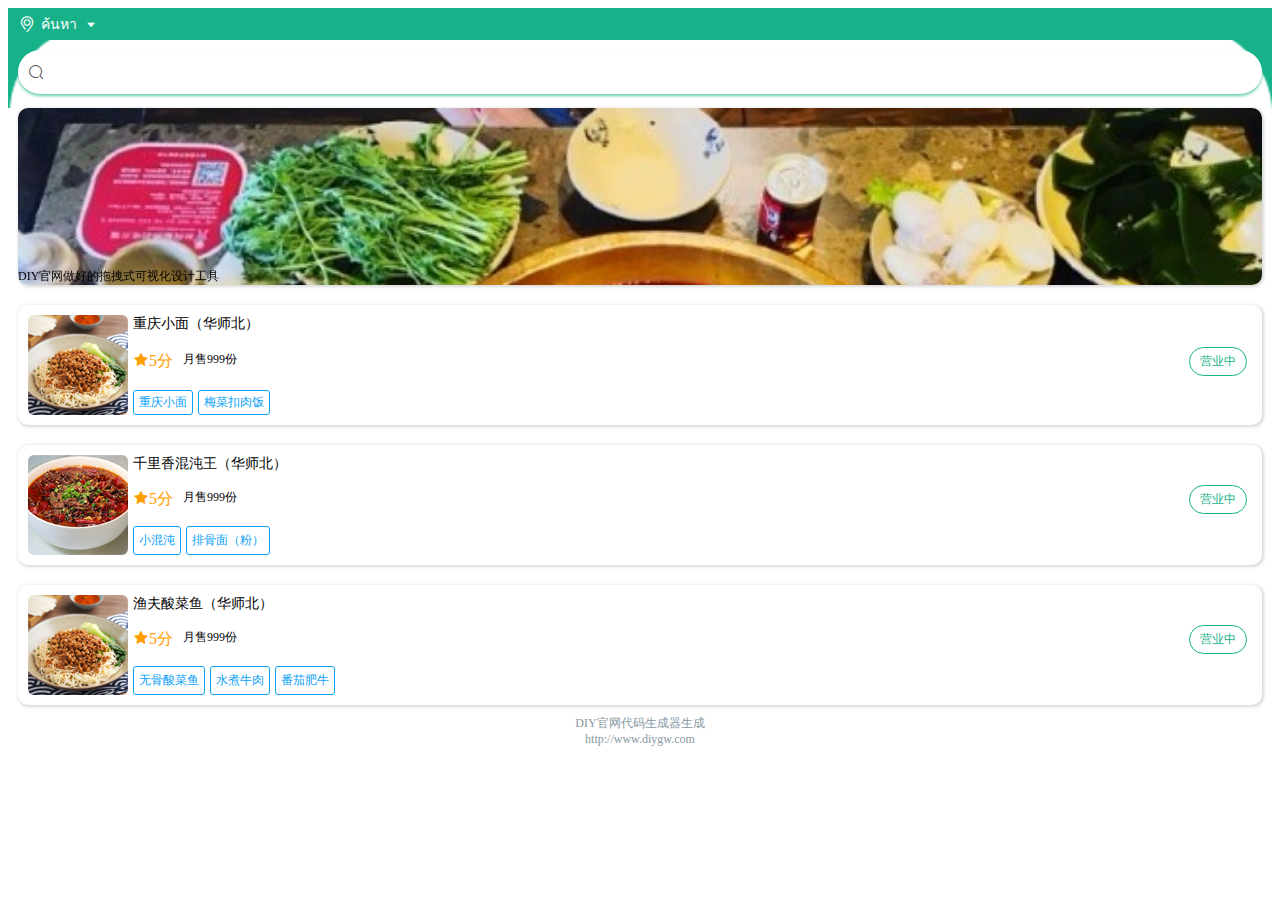
<file: profile6.html>
<!DOCTYPE html>
<html>
	<head>
		<meta charset="utf-8" />
		<meta name="viewport" content="width=device-width, initial-scale=1.0, user-scalable=0, minimum-scale=1.0, maximum-scale=1.0" />
		<meta http-equiv="Content-Type" content="text/html; charset=UTF-8" />
		<title>index6</title>
		<link rel="stylesheet" href="./assets/css/index.css" />
	</head>
	<body>
		<div id="app">
			<div class="container container22243">
				<div class="flex diygw-col-24 flex-direction-column flex-nowrap flex-clz">
					<div class="flex diygw-col-24 items-center flex-nowrap flex2-clz">
						<div class="diy-icon-location diygw-col-0 text1-clz"></div>
						<div class="diygw-col-0 text-clz diygw-text-md">ค้นหา</div>
						<div class="diy-icon-triangledownfill diygw-col-0 text2-clz"></div>
					</div>
					<div class="diygw-col-24 white search-clz">
						<div class="diygw-search">
							<div class="flex1 align-center flex padding-xs radius">
								<span style="color: #555 !important" class="diy-icon-search"></span>
								<van-field class="flex1" name="search" type="" v-model="search" placeholder="请输入店铺名或商品店"></van-field>
							</div>
						</div>
					</div>
				</div>
				<div class="flex flex-wrap diygw-col-24 flex-direction-column flex10-clz">
					<div class="flex diygw-col-24">
						<van-swipe class="swiper" indicator-color="rgba(51, 51, 51, 0.39)" indicator-active-color="#fff" indicator-dots="true" autoplay="3000" interval="3000" circular="true" style="height: 160px">
							<van-swipe-item class="diygw-swiper-item">
								<div class="diygw-swiper-item-wrap">
									<img src="./static/11.png" class="diygw-swiper-image" />
								</div>
							</van-swipe-item>
							<van-swipe-item class="diygw-swiper-item">
								<div class="diygw-swiper-item-wrap">
									<img src="./static/123.png" class="diygw-swiper-image" />
								</div>
							</van-swipe-item>
							<van-swipe-item class="diygw-swiper-item">
								<div class="diygw-swiper-item-wrap">
									<img src="./static/wbt-14.png" class="diygw-swiper-image" />
								</div>
							</van-swipe-item>
						</van-swipe>
					</div>
					<div class="flex diygw-col-24">
						<van-notice-bar class="flex1 diy-notice-bar" scrollable color="#07c160" background="#fff" left-icon=" diy-icon-notification">
							<span class="diy-notice-item"> DIY官网做好的拖拽式可视化设计工具 </span>
						</van-notice-bar>
					</div>
				</div>
				<div class="flex diygw-col-24 items-start flex-nowrap flex1-clz">
					<img src="./static/3b1dbd90dc1b852198e974e49dcdc353.png" class="image-size diygw-image diygw-col-0 image-clz" mode="widthFix" />
					<div class="flex flex-wrap diygw-col-0 flex-direction-column flex3-clz">
						<div class="diygw-col-24 diygw-text-md">重庆小面（华师北）</div>
						<div class="flex flex-wrap diygw-col-24 justify-between items-center flex6-clz">
							<div class="flex diygw-col-0 flex-nowrap flex4-clz">
								<div class="diy-icon-starfill diygw-col-0 text4-clz">5分</div>
								<div class="diygw-col-0 text5-clz">月售999份</div>
							</div>
							<div class="diygw-col-0 text9-clz">营业中</div>
						</div>
						<div class="flex diygw-col-24 flex-nowrap flex5-clz">
							<div class="diygw-col-0 text7-clz">重庆小面</div>
							<div class="diygw-col-0 text8-clz">梅菜扣肉饭</div>
						</div>
					</div>
				</div>
				<div class="flex diygw-col-24 items-start flex-nowrap flex8-clz">
					<img src="./static/100.png" class="image3-size diygw-image diygw-col-0 image3-clz" mode="widthFix" />
					<div class="flex flex-wrap diygw-col-0 flex-direction-column flex12-clz">
						<div class="diygw-col-24 diygw-text-md">千里香混沌王（华师北）</div>
						<div class="flex flex-wrap diygw-col-24 justify-between items-center flex16-clz">
							<div class="flex diygw-col-0 flex-nowrap flex18-clz">
								<div class="diy-icon-starfill diygw-col-0 text15-clz">5分</div>
								<div class="diygw-col-0 text19-clz">月售999份</div>
							</div>
							<div class="diygw-col-0 text22-clz">营业中</div>
						</div>
						<div class="flex diygw-col-24 flex-nowrap flex20-clz">
							<div class="diygw-col-0 text24-clz">小混沌</div>
							<div class="diygw-col-0 text26-clz">排骨面（粉）</div>
						</div>
					</div>
				</div>
				<div class="flex diygw-col-24 items-start flex-nowrap flex7-clz">
					<img src="./static/3b1dbd90dc1b852198e974e49dcdc353.png" class="image2-size diygw-image diygw-col-0 image2-clz" mode="widthFix" />
					<div class="flex flex-wrap diygw-col-0 flex-direction-column flex9-clz">
						<div class="diygw-col-24 diygw-text-md">渔夫酸菜鱼（华师北）</div>
						<div class="flex flex-wrap diygw-col-24 justify-between items-center flex11-clz">
							<div class="flex diygw-col-0 flex-nowrap flex13-clz">
								<div class="diy-icon-starfill diygw-col-0 text12-clz">5分</div>
								<div class="diygw-col-0 text14-clz">月售999份</div>
							</div>
							<div class="diygw-col-0 text16-clz">营业中</div>
						</div>
						<div class="flex diygw-col-24 flex-nowrap flex15-clz">
							<div class="diygw-col-0 text18-clz">无骨酸菜鱼</div>
							<div class="diygw-col-0 text20-clz">水煮牛肉</div>
							<div class="diygw-col-0 text6-clz">番茄肥牛</div>
						</div>
					</div>
				</div>
				<div class="version text-grey flex-direction-column flex diygw-col-24 justify-center align-center">
					<div>DIY官网代码生成器生成</div>
					<div>http://www.diygw.com</div>
				</div>
				<div class="clearfix"></div>
			</div>
		</div>
	</body>
	<script type="module">
		
	</script>
	<style>
		.flex-clz {
			z-index: 100;
			background-repeat: no-repeat;
			background-size: cover;
			background-image: url(/static/cytb.png);
			background-position: bottom center;
			height: 100px;
		}
		.flex2-clz {
			background-color: #17b28a;
			z-index: 100;
			color: #ffffff;
		}
		.text1-clz {
			margin-left: 10px;
			font-size: 18px !important;
			margin-top: 0px;
			margin-bottom: 0px;
			margin-right: 0px;
		}
		.text-clz {
			margin-left: 5px;
			margin-top: 5px;
			margin-bottom: 5px;
			margin-right: 5px;
		}
		.text2-clz {
			font-size: 18px !important;
		}
		.search-clz {
			margin-left: 10px;
			border-bottom-left-radius: 50px;
			box-shadow: 0px 2px 3px rgba(23, 178, 138, 0.65);
			overflow: hidden;
			width: calc(100% - 10px - 10px) !important;
			border-top-left-radius: 50px;
			margin-top: 10px;
			border-top-right-radius: 50px;
			border-bottom-right-radius: 50px;
			margin-bottom: 10px;
			margin-right: 10px;
		}
		.flex10-clz {
			margin-left: 10px;
			border-bottom-left-radius: 10px;
			box-shadow: 1px 1px 3px 1px rgba(154, 154, 154, 0.37);
			z-index: 100;
			overflow: hidden;
			width: calc(100% - 10px - 10px) !important;
			border-top-left-radius: 10px;
			margin-top: 0px;
			border-top-right-radius: 10px;
			border-bottom-right-radius: 10px;
			margin-bottom: 10px;
			margin-right: 10px;
		}
		.flex1-clz {
			padding-top: 10px;
			border-bottom-left-radius: 10px;
			z-index: 100;
			padding-left: 10px;
			padding-bottom: 10px;
			border-top-right-radius: 10px;
			margin-right: 10px;
			margin-left: 10px;
			box-shadow: 1px 1px 3px 1px rgba(154, 154, 154, 0.37);
			overflow: hidden;
			width: calc(100% - 10px - 10px) !important;
			border-top-left-radius: 10px;
			margin-top: 10px;
			border-bottom-right-radius: 10px;
			margin-bottom: 10px;
			padding-right: 10px;
		}
		.image-clz {
			border-bottom-left-radius: 6px;
			overflow: hidden;
			border-top-left-radius: 6px;
			border-top-right-radius: 6px;
			border-bottom-right-radius: 6px;
		}
		.image-size {
			height: 100px !important;
			width: 100px !important;
		}
		.flex3-clz {
			padding-top: 0px;
			z-index: 100;
			flex: 1;
			padding-left: 5px;
			padding-bottom: 0px;
			height: 100px;
			padding-right: 0px;
		}
		.flex6-clz {
			z-index: 100;
			flex: 1;
		}
		.flex4-clz {
			z-index: 100;
		}
		.text4-clz {
			margin-left: 0px;
			color: #ff9e01;
			margin-top: 5px;
			margin-bottom: 5px;
			margin-right: 5px;
		}
		.text5-clz {
			margin-left: 5px;
			margin-top: 5px;
			margin-bottom: 5px;
			margin-right: 5px;
		}
		.text9-clz {
			border: 1px solid #17b28a;
			padding-top: 5px;
			border-bottom-left-radius: 20px;
			color: #17b28a;
			padding-left: 10px;
			padding-bottom: 5px;
			border-top-right-radius: 20px;
			margin-right: 5px;
			margin-left: 0px;
			overflow: hidden;
			border-top-left-radius: 20px;
			margin-top: 5px;
			border-bottom-right-radius: 20px;
			margin-bottom: 5px;
			padding-right: 10px;
		}
		.flex5-clz {
			z-index: 100;
		}
		.text7-clz {
			border: 1px solid #0ba1f7;
			padding-top: 3px;
			border-bottom-left-radius: 3px;
			color: #0ba1f7;
			padding-left: 5px;
			padding-bottom: 3px;
			border-top-right-radius: 3px;
			margin-right: 5px;
			margin-left: 0px;
			overflow: hidden;
			border-top-left-radius: 3px;
			margin-top: 0px;
			border-bottom-right-radius: 3px;
			margin-bottom: 0px;
			padding-right: 5px;
		}
		.text8-clz {
			border: 1px solid #0ba1f7;
			padding-top: 3px;
			border-bottom-left-radius: 3px;
			color: #0ba1f7;
			padding-left: 5px;
			padding-bottom: 3px;
			border-top-right-radius: 3px;
			margin-right: 5px;
			margin-left: 0px;
			overflow: hidden;
			border-top-left-radius: 3px;
			margin-top: 0px;
			border-bottom-right-radius: 3px;
			margin-bottom: 0px;
			padding-right: 5px;
		}
		.flex8-clz {
			padding-top: 10px;
			border-bottom-left-radius: 10px;
			z-index: 100;
			padding-left: 10px;
			padding-bottom: 10px;
			border-top-right-radius: 10px;
			margin-right: 10px;
			margin-left: 10px;
			box-shadow: 1px 1px 3px 1px rgba(154, 154, 154, 0.37);
			overflow: hidden;
			width: calc(100% - 10px - 10px) !important;
			border-top-left-radius: 10px;
			margin-top: 10px;
			border-bottom-right-radius: 10px;
			margin-bottom: 10px;
			padding-right: 10px;
		}
		.image3-clz {
			border-bottom-left-radius: 6px;
			overflow: hidden;
			border-top-left-radius: 6px;
			border-top-right-radius: 6px;
			border-bottom-right-radius: 6px;
		}
		.image3-size {
			height: 100px !important;
			width: 100px !important;
		}
		.flex12-clz {
			padding-top: 0px;
			z-index: 100;
			flex: 1;
			padding-left: 5px;
			padding-bottom: 0px;
			height: 100px;
			padding-right: 0px;
		}
		.flex16-clz {
			z-index: 100;
			flex: 1;
		}
		.flex18-clz {
			z-index: 100;
		}
		.text15-clz {
			margin-left: 0px;
			color: #ff9e01;
			margin-top: 5px;
			margin-bottom: 5px;
			margin-right: 5px;
		}
		.text19-clz {
			margin-left: 5px;
			margin-top: 5px;
			margin-bottom: 5px;
			margin-right: 5px;
		}
		.text22-clz {
			border: 1px solid #17b28a;
			padding-top: 5px;
			border-bottom-left-radius: 20px;
			color: #17b28a;
			padding-left: 10px;
			padding-bottom: 5px;
			border-top-right-radius: 20px;
			margin-right: 5px;
			margin-left: 0px;
			overflow: hidden;
			border-top-left-radius: 20px;
			margin-top: 5px;
			border-bottom-right-radius: 20px;
			margin-bottom: 5px;
			padding-right: 10px;
		}
		.flex20-clz {
			z-index: 100;
		}
		.text24-clz {
			border: 1px solid #0ba1f7;
			padding-top: 5px;
			border-bottom-left-radius: 3px;
			color: #0ba1f7;
			padding-left: 5px;
			padding-bottom: 5px;
			border-top-right-radius: 3px;
			margin-right: 5px;
			margin-left: 0px;
			overflow: hidden;
			border-top-left-radius: 3px;
			margin-top: 0px;
			border-bottom-right-radius: 3px;
			margin-bottom: 0px;
			padding-right: 5px;
		}
		.text26-clz {
			border: 1px solid #0ba1f7;
			padding-top: 5px;
			border-bottom-left-radius: 3px;
			color: #0ba1f7;
			padding-left: 5px;
			padding-bottom: 5px;
			border-top-right-radius: 3px;
			margin-right: 5px;
			margin-left: 0px;
			overflow: hidden;
			border-top-left-radius: 3px;
			margin-top: 0px;
			border-bottom-right-radius: 3px;
			margin-bottom: 0px;
			padding-right: 5px;
		}
		.flex7-clz {
			padding-top: 10px;
			border-bottom-left-radius: 10px;
			z-index: 100;
			padding-left: 10px;
			padding-bottom: 10px;
			border-top-right-radius: 10px;
			margin-right: 10px;
			margin-left: 10px;
			box-shadow: 1px 1px 3px 1px rgba(154, 154, 154, 0.37);
			overflow: hidden;
			width: calc(100% - 10px - 10px) !important;
			border-top-left-radius: 10px;
			margin-top: 10px;
			border-bottom-right-radius: 10px;
			margin-bottom: 10px;
			padding-right: 10px;
		}
		.image2-clz {
			border-bottom-left-radius: 6px;
			overflow: hidden;
			border-top-left-radius: 6px;
			border-top-right-radius: 6px;
			border-bottom-right-radius: 6px;
		}
		.image2-size {
			height: 100px !important;
			width: 100px !important;
		}
		.flex9-clz {
			padding-top: 0px;
			z-index: 100;
			flex: 1;
			padding-left: 5px;
			padding-bottom: 0px;
			height: 100px;
			padding-right: 0px;
		}
		.flex11-clz {
			z-index: 100;
			flex: 1;
		}
		.flex13-clz {
			z-index: 100;
		}
		.text12-clz {
			margin-left: 0px;
			color: #ff9e01;
			margin-top: 5px;
			margin-bottom: 5px;
			margin-right: 5px;
		}
		.text14-clz {
			margin-left: 5px;
			margin-top: 5px;
			margin-bottom: 5px;
			margin-right: 5px;
		}
		.text16-clz {
			border: 1px solid #17b28a;
			padding-top: 5px;
			border-bottom-left-radius: 20px;
			color: #17b28a;
			padding-left: 10px;
			padding-bottom: 5px;
			border-top-right-radius: 20px;
			margin-right: 5px;
			margin-left: 0px;
			overflow: hidden;
			border-top-left-radius: 20px;
			margin-top: 5px;
			border-bottom-right-radius: 20px;
			margin-bottom: 5px;
			padding-right: 10px;
		}
		.flex15-clz {
			z-index: 100;
		}
		.text18-clz {
			border: 1px solid #0ba1f7;
			padding-top: 5px;
			border-bottom-left-radius: 3px;
			color: #0ba1f7;
			padding-left: 5px;
			padding-bottom: 5px;
			border-top-right-radius: 3px;
			margin-right: 5px;
			margin-left: 0px;
			overflow: hidden;
			border-top-left-radius: 3px;
			margin-top: 0px;
			border-bottom-right-radius: 3px;
			margin-bottom: 0px;
			padding-right: 5px;
		}
		.text20-clz {
			border: 1px solid #0ba1f7;
			padding-top: 5px;
			border-bottom-left-radius: 3px;
			color: #0ba1f7;
			padding-left: 5px;
			padding-bottom: 5px;
			border-top-right-radius: 3px;
			margin-right: 5px;
			margin-left: 0px;
			overflow: hidden;
			border-top-left-radius: 3px;
			margin-top: 0px;
			border-bottom-right-radius: 3px;
			margin-bottom: 0px;
			padding-right: 5px;
		}
		.text6-clz {
			border: 1px solid #0ba1f7;
			padding-top: 5px;
			border-bottom-left-radius: 3px;
			color: #0ba1f7;
			padding-left: 5px;
			padding-bottom: 5px;
			border-top-right-radius: 3px;
			margin-right: 5px;
			margin-left: 0px;
			overflow: hidden;
			border-top-left-radius: 3px;
			margin-top: 0px;
			border-bottom-right-radius: 3px;
			margin-bottom: 0px;
			padding-right: 5px;
		}
		.container22243 {
			padding-left: 0px;
			padding-right: 0px;
		}
	</style>
</html>
</file>
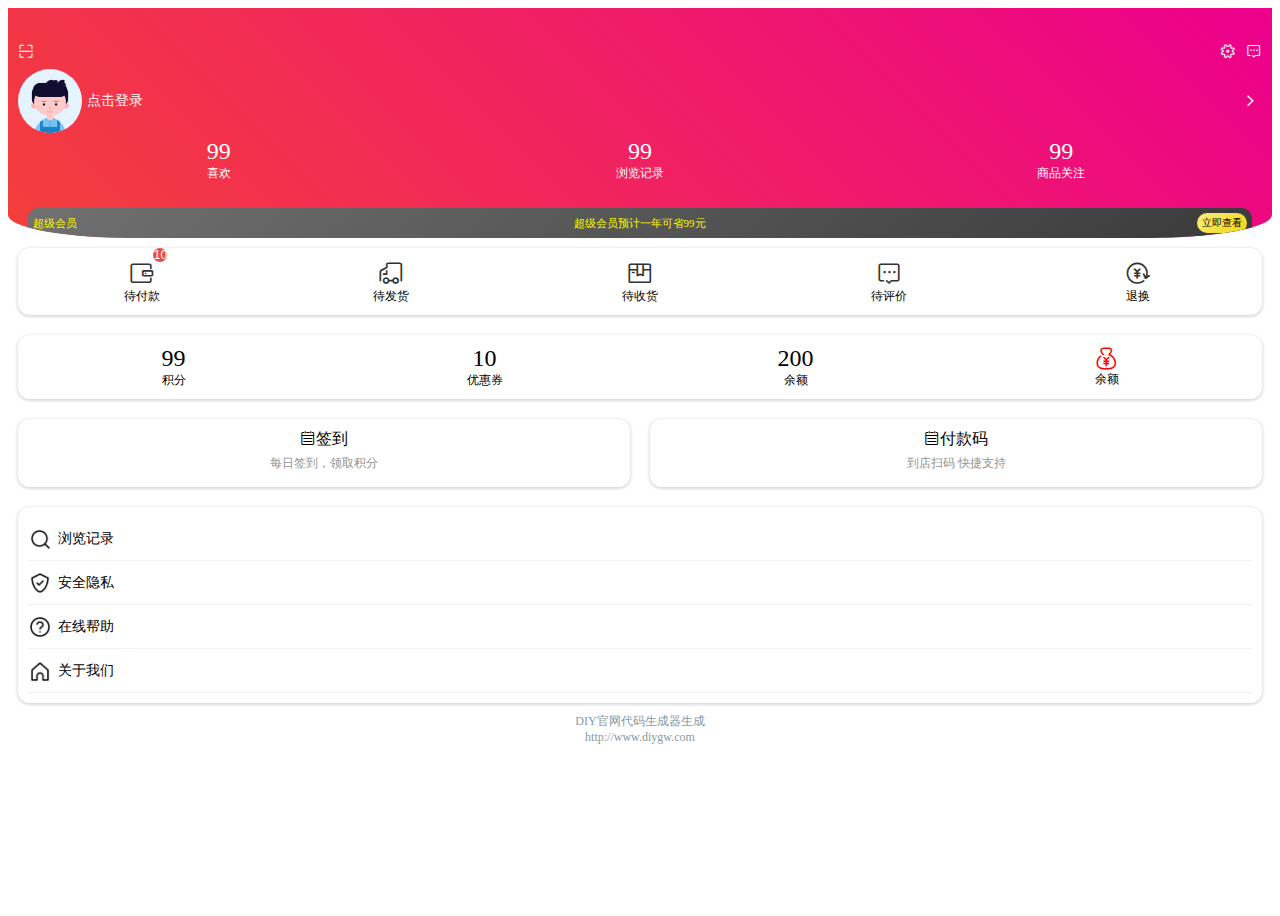
<file: profile7.html>
<!DOCTYPE html>
<html>
	<head>
		<meta charset="utf-8" />
		<meta name="viewport" content="width=device-width, initial-scale=1.0, user-scalable=0, minimum-scale=1.0, maximum-scale=1.0" />
		<meta http-equiv="Content-Type" content="text/html; charset=UTF-8" />
		<title>index7</title>
		<link rel="stylesheet" href="assets/css/index.css" />
	</head>
	<body>
		<div id="app">
			<div class="container container22243">
				<div class="flex flex-wrap diygw-col-24 flex-direction-column flex-clz user-relative">
					<div class="flex flex-wrap diygw-col-24 flex6-clz">
						<div class="diy-icon-scan diygw-col-0 text2-clz"></div>
						<div class="diy-icon-settings diygw-col-0 text10-clz"></div>
						<div class="diy-icon-comment diygw-col-0 text8-clz"></div>
					</div>
					<div class="flex flex-wrap diygw-col-24 items-center flex1-clz">
						<div class="flex diygw-col-0">
							<div class="diygw-avatar lg radius bg-none">
								<img mode="aspectFit" class="diygw-avatar-img radius" src="./static/tx-nxs4.png" />
							</div>
						</div>
						<div class="diygw-col-0 text1-clz diygw-text-md">点击登录</div>
						<div class="diy-icon-right diygw-col-0 text3-clz diygw-text-md"></div>
					</div>
					<div class="flex diygw-col-24 flex-nowrap flex5-clz">
						<div class="flex flex-wrap diygw-col-24 flex-direction-column items-center flex2-clz">
							<div class="diygw-col-0 text-clz diygw-text-lg">99</div>
							<div class="diygw-col-0 text4-clz">喜欢</div>
						</div>
						<div class="flex flex-wrap diygw-col-24 flex-direction-column items-center flex3-clz">
							<div class="diygw-col-0 text5-clz diygw-text-lg">99</div>
							<div class="diygw-col-0 text7-clz">浏览记录</div>
						</div>
						<div class="flex flex-wrap diygw-col-24 flex-direction-column items-center flex4-clz">
							<div class="diygw-col-0 text6-clz diygw-text-lg">99</div>
							<div class="diygw-col-0 text9-clz">商品关注</div>
						</div>
					</div>
					<div class="flex flex-wrap diygw-col-24 items-center flex7-clz user-bottom">
						<div class="diygw-col-0 text11-clz">超级会员</div>
						<div class="diygw-col-0 text13-clz">超级会员预计一年可省99元</div>
						<div class="diygw-col-0 text12-clz">立即查看</div>
					</div>
				</div>
				<div class="flex diygw-col-24 grid-clz">
					<div class="diygw-grid col-5">
						<div class="diygw-grid-item">
							<div class="diygw-grid-inner grid-item-clz">
								<div class="diygw-grid-icon diygw-avatar grid-icon-clz diy-icon-pay">
									<div class="diygw-tag badge grid-badge-0 red">10</div>
								</div>
								<div class="diygw-grid-title">待付款</div>
							</div>
						</div>
						<div class="diygw-grid-item">
							<div class="diygw-grid-inner grid-item-clz">
								<div class="diygw-grid-icon diygw-avatar grid-icon-clz diy-icon-deliver"></div>
								<div class="diygw-grid-title">待发货</div>
							</div>
						</div>
						<div class="diygw-grid-item">
							<div class="diygw-grid-inner grid-item-clz">
								<div class="diygw-grid-icon diygw-avatar grid-icon-clz diy-icon-send"></div>
								<div class="diygw-grid-title">待收货</div>
							</div>
						</div>
						<div class="diygw-grid-item">
							<div class="diygw-grid-inner grid-item-clz">
								<div class="diygw-grid-icon diygw-avatar grid-icon-clz diy-icon-comment"></div>
								<div class="diygw-grid-title">待评价</div>
							</div>
						</div>
						<div class="diygw-grid-item">
							<div class="diygw-grid-inner grid-item-clz">
								<div class="diygw-grid-icon diygw-avatar grid-icon-clz diy-icon-refund"></div>
								<div class="diygw-grid-title">退换</div>
							</div>
						</div>
					</div>
				</div>
				<div class="flex diygw-col-24 flex-nowrap flex8-clz">
					<div class="flex flex-wrap diygw-col-24 flex-direction-column justify-center items-center flex10-clz">
						<div class="diygw-col-0 diygw-text-lg">99</div>
						<div class="diygw-col-0">积分</div>
					</div>
					<div class="flex flex-wrap diygw-col-24 flex-direction-column justify-center items-center flex12-clz">
						<div class="diygw-col-0 diygw-text-lg">10</div>
						<div class="diygw-col-0">优惠券</div>
					</div>
					<div class="flex flex-wrap diygw-col-24 flex-direction-column justify-center items-center flex14-clz">
						<div class="diygw-col-0 diygw-text-lg">200</div>
						<div class="diygw-col-0">余额</div>
					</div>
					<div class="flex flex-wrap diygw-col-24 flex-direction-column justify-center items-center flex9-clz">
						<div class="diy-icon-moneybag diygw-col-0 text16-clz diygw-text-lg"></div>
						<div class="diygw-col-0">余额</div>
					</div>
				</div>
				<div class="flex diygw-col-24 flex-nowrap flex11-clz">
					<div class="flex flex-wrap diygw-col-24 flex-direction-column justify-center items-center flex21-clz">
						<div class="diy-icon-calendar diygw-col-0">签到</div>
						<div class="diygw-col-0 text37-clz">每日签到，领取积分</div>
					</div>
					<div class="flex flex-wrap diygw-col-24 flex-direction-column justify-center items-center flex13-clz">
						<div class="diy-icon-calendar diygw-col-0">付款码</div>
						<div class="diygw-col-0 text24-clz">到店扫码 快捷支持</div>
					</div>
				</div>
				<div class="flex diygw-col-24 list1-clz">
					<div class="diygw-list small">
						<div style="" class="diygw-item col-100 row solid-bottom solid-small-bottom">
							<div class="diygw-avatar">
								<img mode="aspectFit" class="diygw-avatar-img" src="./static/icon15_ss.png" />
							</div>
							<div class="content">
								<div class="title">浏览记录</div>
								<div class="text-sm remark"></div>
							</div>
						</div>
						<div style="" class="diygw-item col-100 row solid-bottom solid-small-bottom">
							<div class="diygw-avatar">
								<img mode="aspectFit" class="diygw-avatar-img" src="./static/icon15_aq.png" />
							</div>
							<div class="content">
								<div class="title">安全隐私</div>
								<div class="text-sm remark"></div>
							</div>
						</div>
						<div style="" class="diygw-item col-100 row solid-bottom solid-small-bottom">
							<div class="diygw-avatar">
								<img mode="aspectFit" class="diygw-avatar-img" src="./static/icon15_js.png" />
							</div>
							<div class="content">
								<div class="title">在线帮助</div>
								<div class="text-sm remark"></div>
							</div>
						</div>
						<div style="" class="diygw-item col-100 row solid-bottom solid-small-bottom">
							<div class="diygw-avatar">
								<img mode="aspectFit" class="diygw-avatar-img" src="./static/icon15_sy.png" />
							</div>
							<div class="content">
								<div class="title">关于我们</div>
								<div class="text-sm remark"></div>
							</div>
						</div>
					</div>
				</div>
				<div class="version text-grey flex-direction-column flex diygw-col-24 justify-center align-center">
					<div>DIY官网代码生成器生成</div>
					<div>http://www.diygw.com</div>
				</div>
				<div class="clearfix"></div>
			</div>
		</div>
	</body>
	<script type="module">
		
	</script>
	<style>
		.flex-clz {
			border-bottom-left-radius: 10%;
			z-index: 100;
			overflow: hidden;
			border-top-left-radius: 0px;
			border-top-right-radius: 0px;
			border-bottom-right-radius: 10%;
			background-image: linear-gradient(45deg, #f43f3b, #ec008c);
			height: 230px;
		}
		.user-relative {
			position: relative;
		}
		.flex6-clz {
			margin-left: 5px;
			z-index: 100;
			width: calc(100% - 5px - 5px) !important;
			margin-top: 30px;
			margin-bottom: 0px;
			margin-right: 5px;
		}
		.text2-clz {
			margin-left: 5px;
			color: rgba(255, 255, 255, 1);
			flex: 1;
			margin-top: 5px;
			margin-bottom: 5px;
			margin-right: 5px;
		}
		.text10-clz {
			margin-left: 5px;
			color: rgba(255, 255, 255, 1);
			margin-top: 5px;
			margin-bottom: 5px;
			margin-right: 5px;
		}
		.text8-clz {
			margin-left: 5px;
			color: rgba(255, 255, 255, 1);
			margin-top: 5px;
			margin-bottom: 5px;
			margin-right: 5px;
		}
		.flex1-clz {
			margin-left: 10px;
			z-index: 100;
			width: calc(100% - 10px - 10px) !important;
			margin-top: 5px;
			margin-bottom: 5px;
			margin-right: 10px;
		}
		.text1-clz {
			margin-left: 5px;
			color: rgba(255, 255, 255, 1);
			flex: 1;
			margin-top: 5px;
			margin-bottom: 5px;
			margin-right: 5px;
		}
		.text3-clz {
			margin-left: 5px;
			color: rgba(255, 255, 255, 1);
			margin-top: 5px;
			margin-bottom: 5px;
			margin-right: 5px;
		}
		.flex5-clz {
			z-index: 100;
		}
		.flex2-clz {
			z-index: 100;
		}
		.text-clz {
			color: rgba(255, 255, 255, 1);
		}
		.text4-clz {
			color: rgba(255, 255, 255, 1);
		}
		.flex3-clz {
			z-index: 100;
		}
		.text5-clz {
			color: rgba(255, 255, 255, 1);
		}
		.text7-clz {
			color: rgba(255, 255, 255, 1);
		}
		.flex4-clz {
			z-index: 100;
		}
		.text6-clz {
			color: rgba(255, 255, 255, 1);
		}
		.text9-clz {
			color: rgba(255, 255, 255, 1);
		}
		.flex7-clz {
			border-bottom-left-radius: 0px;
			z-index: 100;
			font-size: 11px !important;
			border-top-right-radius: 10px;
			margin-right: 20px;
			margin-left: 20px;
			overflow: hidden;
			width: calc(100% - 20px - 20px) !important;
			border-top-left-radius: 10px;
			margin-top: 0px;
			border-bottom-right-radius: 0px;
			background-image: linear-gradient(319deg, #3b3b3b 1%, #707070 99%);
			margin-bottom: 0px;
			height: 30px;
		}
		.user-bottom {
			position: absolute;
			left: 0;
			bottom: 0;
		}
		.text11-clz {
			margin-left: 5px;
			color: rgba(252, 248, 1, 1);
			margin-top: 5px;
			margin-bottom: 5px;
			margin-right: 5px;
		}
		.text13-clz {
			margin-left: 5px;
			color: rgba(252, 248, 1, 1);
			flex: 1;
			font-size: 11px !important;
			margin-top: 5px;
			margin-bottom: 5px;
			text-align: center;
			margin-right: 5px;
		}
		.text12-clz {
			padding-top: 3px;
			border-bottom-left-radius: 20px;
			padding-left: 5px;
			font-size: 10px !important;
			padding-bottom: 3px;
			border-top-right-radius: 20px;
			margin-right: 5px;
			margin-left: 0px;
			overflow: hidden;
			border-top-left-radius: 20px;
			margin-top: 0px;
			border-bottom-right-radius: 20px;
			background-image: linear-gradient(319deg, #f3d512 1%, #f7ed78 99%);
			margin-bottom: 0px;
			padding-right: 5px;
		}
		.grid-clz {
			margin-left: 10px;
			border-bottom-left-radius: 12px;
			box-shadow: 0px 1px 3px 1px rgba(31, 31, 31, 0.16);
			overflow: hidden;
			width: calc(100% - 10px - 10px) !important;
			border-top-left-radius: 12px;
			margin-top: 10px;
			border-top-right-radius: 12px;
			border-bottom-right-radius: 12px;
			margin-bottom: 10px;
			margin-right: 10px;
		}
		.grid-item-clz {
			margin: 0px;
			padding: 10px;
		}
		.grid-icon-clz {
			font-size: calc(30px - 4px) !important;

			width: 30px;
			height: 30px;
		}
		.grid-badge-0 {
			padding-left: 0px;
			padding-right: 0px;
			right: -7px;
			top: -5px;
		}
		.flex8-clz {
			padding-top: 10px;
			border-bottom-left-radius: 12px;
			z-index: 100;
			padding-left: 0px;
			padding-bottom: 10px;
			border-top-right-radius: 12px;
			margin-right: 10px;
			margin-left: 10px;
			box-shadow: 0px 1px 3px 1px rgba(31, 31, 31, 0.16);
			overflow: hidden;
			width: calc(100% - 10px - 10px) !important;
			border-top-left-radius: 12px;
			margin-top: 10px;
			border-bottom-right-radius: 12px;
			margin-bottom: 10px;
			padding-right: 0px;
		}
		.flex10-clz {
			z-index: 100;
		}
		.flex12-clz {
			z-index: 100;
		}
		.flex14-clz {
			z-index: 100;
		}
		.flex9-clz {
			z-index: 100;
		}
		.text16-clz {
			color: rgba(255, 0, 0, 1);
		}
		.flex11-clz {
			z-index: 100;
		}
		.flex21-clz {
			padding-top: 10px;
			border-bottom-left-radius: 12px;
			z-index: 100;
			padding-left: 0px;
			padding-bottom: 10px;
			border-top-right-radius: 12px;
			margin-right: 10px;
			margin-left: 10px;
			box-shadow: 0px 1px 3px 1px rgba(31, 31, 31, 0.16);
			overflow: hidden;
			width: calc(100% - 10px - 10px) !important;
			border-top-left-radius: 12px;
			margin-top: 10px;
			border-bottom-right-radius: 12px;
			margin-bottom: 10px;
			padding-right: 0px;
		}
		.text37-clz {
			margin-left: 5px;
			color: rgba(149, 149, 149, 1);
			margin-top: 5px;
			margin-bottom: 5px;
			margin-right: 5px;
		}
		.flex13-clz {
			padding-top: 10px;
			border-bottom-left-radius: 12px;
			z-index: 100;
			padding-left: 0px;
			padding-bottom: 10px;
			border-top-right-radius: 12px;
			margin-right: 10px;
			margin-left: 10px;
			box-shadow: 0px 1px 3px 1px rgba(31, 31, 31, 0.16);
			overflow: hidden;
			width: calc(100% - 10px - 10px) !important;
			border-top-left-radius: 12px;
			margin-top: 10px;
			border-bottom-right-radius: 12px;
			margin-bottom: 10px;
			padding-right: 0px;
		}
		.text24-clz {
			margin-left: 5px;
			color: rgba(149, 149, 149, 1);
			margin-top: 5px;
			margin-bottom: 5px;
			margin-right: 5px;
		}
		.list1-clz {
			padding-top: 10px;
			border-bottom-left-radius: 12px;
			padding-left: 0px;
			padding-bottom: 10px;
			border-top-right-radius: 12px;
			margin-right: 10px;
			margin-left: 10px;
			box-shadow: 0px 1px 3px 1px rgba(31, 31, 31, 0.16);
			overflow: hidden;
			width: calc(100% - 10px - 10px) !important;
			border-top-left-radius: 12px;
			margin-top: 10px;
			border-bottom-right-radius: 12px;
			margin-bottom: 10px;
			padding-right: 0px;
		}
		.container22243 {
			padding-left: 0px;
			padding-right: 0px;
		}
	</style>
</html>
</file>
<file: assets/css/index.css>
uni-page-body {
	--animate-duration: 1s;
	--animate-delay: 1s;
	--animate-repeat: 1;
}
.animate__animated {
	animation-duration: 1s;
	animation-duration: var(--animate-duration);
	animation-fill-mode: both;
}
.animate__animated.animate__infinite {
	animation-iteration-count: infinite;
}
.animate__animated.animate__repeat-1 {
	animation-iteration-count: 1;
	animation-iteration-count: var(--animate-repeat);
}
.animate__animated.animate__repeat-2 {
	animation-iteration-count: calc(1 * 2);
	animation-iteration-count: calc(var(--animate-repeat) * 2);
}
.animate__animated.animate__repeat-3 {
	animation-iteration-count: calc(1 * 3);
	animation-iteration-count: calc(var(--animate-repeat) * 3);
}
.animate__animated.animate__delay-1s {
	animation-delay: 1s;
	animation-delay: var(--animate-delay);
}
.animate__animated.animate__delay-2s {
	animation-delay: calc(1s * 2);
	animation-delay: calc(var(--animate-delay) * 2);
}
.animate__animated.animate__delay-3s {
	animation-delay: calc(1s * 3);
	animation-delay: calc(var(--animate-delay) * 3);
}
.animate__animated.animate__delay-4s {
	animation-delay: calc(1s * 4);
	animation-delay: calc(var(--animate-delay) * 4);
}
.animate__animated.animate__delay-5s {
	animation-delay: calc(1s * 5);
	animation-delay: calc(var(--animate-delay) * 5);
}
.animate__animated.animate__faster {
	animation-duration: calc(1s / 2);
	animation-duration: calc(var(--animate-duration) / 2);
}
.animate__animated.animate__fast {
	animation-duration: calc(1s * 0.8);
	animation-duration: calc(var(--animate-duration) * 0.8);
}
.animate__animated.animate__slow {
	animation-duration: calc(1s * 2);
	animation-duration: calc(var(--animate-duration) * 2);
}
.animate__animated.animate__slower {
	animation-duration: calc(1s * 3);
	animation-duration: calc(var(--animate-duration) * 3);
}
@media print, (prefers-reduced-motion: reduce) {
	.animate__animated {
		animation-duration: 1ms !important;
		transition-duration: 1ms !important;
		animation-iteration-count: 1 !important;
	}
	.animate__animated[class*='Out'] {
		opacity: 0;
	}
}
/* Attention seekers  */
@keyframes bounce {
	from,
	20%,
	53%,
	to {
		animation-timing-function: cubic-bezier(0.215, 0.61, 0.355, 1);
		transform: translate3d(0, 0, 0);
	}
	40%,
	43% {
		animation-timing-function: cubic-bezier(0.755, 0.05, 0.855, 0.06);
		transform: translate3d(0, -30px, 0) scaleY(1.1);
	}
	70% {
		animation-timing-function: cubic-bezier(0.755, 0.05, 0.855, 0.06);
		transform: translate3d(0, -15px, 0) scaleY(1.05);
	}
	80% {
		transition-timing-function: cubic-bezier(0.215, 0.61, 0.355, 1);
		transform: translate3d(0, 0, 0) scaleY(0.95);
	}
	90% {
		transform: translate3d(0, -4px, 0) scaleY(1.02);
	}
}
.animate__bounce {
	animation-name: bounce;
	transform-origin: center bottom;
}
@keyframes flash {
	from,
	50%,
	to {
		opacity: 1;
	}
	25%,
	75% {
		opacity: 0;
	}
}
.animate__flash {
	animation-name: flash;
}
/* originally authored by Nick Pettit - https://github.com/nickpettit/glide */
@keyframes pulse {
	from {
		transform: scale3d(1, 1, 1);
	}
	50% {
		transform: scale3d(1.05, 1.05, 1.05);
	}
	to {
		transform: scale3d(1, 1, 1);
	}
}
.animate__pulse {
	animation-name: pulse;
	animation-timing-function: ease-in-out;
}
@keyframes rubberBand {
	from {
		transform: scale3d(1, 1, 1);
	}
	30% {
		transform: scale3d(1.25, 0.75, 1);
	}
	40% {
		transform: scale3d(0.75, 1.25, 1);
	}
	50% {
		transform: scale3d(1.15, 0.85, 1);
	}
	65% {
		transform: scale3d(0.95, 1.05, 1);
	}
	75% {
		transform: scale3d(1.05, 0.95, 1);
	}
	to {
		transform: scale3d(1, 1, 1);
	}
}
.animate__rubberBand {
	animation-name: rubberBand;
}
@keyframes shakeX {
	from,
	to {
		transform: translate3d(0, 0, 0);
	}
	10%,
	30%,
	50%,
	70%,
	90% {
		transform: translate3d(-10px, 0, 0);
	}
	20%,
	40%,
	60%,
	80% {
		transform: translate3d(10px, 0, 0);
	}
}
.animate__shakeX {
	animation-name: shakeX;
}
@keyframes shakeY {
	from,
	to {
		transform: translate3d(0, 0, 0);
	}
	10%,
	30%,
	50%,
	70%,
	90% {
		transform: translate3d(0, -10px, 0);
	}
	20%,
	40%,
	60%,
	80% {
		transform: translate3d(0, 10px, 0);
	}
}
.animate__shakeY {
	animation-name: shakeY;
}
@keyframes headShake {
	0% {
		transform: translateX(0);
	}
	6.5% {
		transform: translateX(-6px) rotateY(-9deg);
	}
	18.5% {
		transform: translateX(5px) rotateY(7deg);
	}
	31.5% {
		transform: translateX(-3px) rotateY(-5deg);
	}
	43.5% {
		transform: translateX(2px) rotateY(3deg);
	}
	50% {
		transform: translateX(0);
	}
}
.animate__headShake {
	animation-timing-function: ease-in-out;
	animation-name: headShake;
}
@keyframes swing {
	20% {
		transform: rotate3d(0, 0, 1, 15deg);
	}
	40% {
		transform: rotate3d(0, 0, 1, -10deg);
	}
	60% {
		transform: rotate3d(0, 0, 1, 5deg);
	}
	80% {
		transform: rotate3d(0, 0, 1, -5deg);
	}
	to {
		transform: rotate3d(0, 0, 1, 0deg);
	}
}
.animate__swing {
	transform-origin: top center;
	animation-name: swing;
}
@keyframes tada {
	from {
		transform: scale3d(1, 1, 1);
	}
	10%,
	20% {
		transform: scale3d(0.9, 0.9, 0.9) rotate3d(0, 0, 1, -3deg);
	}
	30%,
	50%,
	70%,
	90% {
		transform: scale3d(1.1, 1.1, 1.1) rotate3d(0, 0, 1, 3deg);
	}
	40%,
	60%,
	80% {
		transform: scale3d(1.1, 1.1, 1.1) rotate3d(0, 0, 1, -3deg);
	}
	to {
		transform: scale3d(1, 1, 1);
	}
}
.animate__tada {
	animation-name: tada;
}
/* originally authored by Nick Pettit - https://github.com/nickpettit/glide */
@keyframes wobble {
	from {
		transform: translate3d(0, 0, 0);
	}
	15% {
		transform: translate3d(-25%, 0, 0) rotate3d(0, 0, 1, -5deg);
	}
	30% {
		transform: translate3d(20%, 0, 0) rotate3d(0, 0, 1, 3deg);
	}
	45% {
		transform: translate3d(-15%, 0, 0) rotate3d(0, 0, 1, -3deg);
	}
	60% {
		transform: translate3d(10%, 0, 0) rotate3d(0, 0, 1, 2deg);
	}
	75% {
		transform: translate3d(-5%, 0, 0) rotate3d(0, 0, 1, -1deg);
	}
	to {
		transform: translate3d(0, 0, 0);
	}
}
.animate__wobble {
	animation-name: wobble;
}
@keyframes jello {
	from,
	11.1%,
	to {
		transform: translate3d(0, 0, 0);
	}
	22.2% {
		transform: skewX(-12.5deg) skewY(-12.5deg);
	}
	33.3% {
		transform: skewX(6.25deg) skewY(6.25deg);
	}
	44.4% {
		transform: skewX(-3.125deg) skewY(-3.125deg);
	}
	55.5% {
		transform: skewX(1.5625deg) skewY(1.5625deg);
	}
	66.6% {
		transform: skewX(-0.78125deg) skewY(-0.78125deg);
	}
	77.7% {
		transform: skewX(0.390625deg) skewY(0.390625deg);
	}
	88.8% {
		transform: skewX(-0.1953125deg) skewY(-0.1953125deg);
	}
}
.animate__jello {
	animation-name: jello;
	transform-origin: center;
}
@keyframes heartBeat {
	0% {
		transform: scale(1);
	}
	14% {
		transform: scale(1.3);
	}
	28% {
		transform: scale(1);
	}
	42% {
		transform: scale(1.3);
	}
	70% {
		transform: scale(1);
	}
}
.animate__heartBeat {
	animation-name: heartBeat;
	animation-duration: calc(1s * 1.3);
	animation-duration: calc(var(--animate-duration) * 1.3);
	animation-timing-function: ease-in-out;
}
/* Back entrances */
@keyframes backInDown {
	0% {
		transform: translateY(-1200px) scale(0.7);
		opacity: 0.7;
	}
	80% {
		transform: translateY(0px) scale(0.7);
		opacity: 0.7;
	}
	100% {
		transform: scale(1);
		opacity: 1;
	}
}
.animate__backInDown {
	animation-name: backInDown;
}
@keyframes backInLeft {
	0% {
		transform: translateX(-2000px) scale(0.7);
		opacity: 0.7;
	}
	80% {
		transform: translateX(0px) scale(0.7);
		opacity: 0.7;
	}
	100% {
		transform: scale(1);
		opacity: 1;
	}
}
.animate__backInLeft {
	animation-name: backInLeft;
}
@keyframes backInRight {
	0% {
		transform: translateX(2000px) scale(0.7);
		opacity: 0.7;
	}
	80% {
		transform: translateX(0px) scale(0.7);
		opacity: 0.7;
	}
	100% {
		transform: scale(1);
		opacity: 1;
	}
}
.animate__backInRight {
	animation-name: backInRight;
}
@keyframes backInUp {
	0% {
		transform: translateY(1200px) scale(0.7);
		opacity: 0.7;
	}
	80% {
		transform: translateY(0px) scale(0.7);
		opacity: 0.7;
	}
	100% {
		transform: scale(1);
		opacity: 1;
	}
}
.animate__backInUp {
	animation-name: backInUp;
}
/* Back exits */
@keyframes backOutDown {
	0% {
		transform: scale(1);
		opacity: 1;
	}
	20% {
		transform: translateY(0px) scale(0.7);
		opacity: 0.7;
	}
	100% {
		transform: translateY(700px) scale(0.7);
		opacity: 0.7;
	}
}
.animate__backOutDown {
	animation-name: backOutDown;
}
@keyframes backOutLeft {
	0% {
		transform: scale(1);
		opacity: 1;
	}
	20% {
		transform: translateX(0px) scale(0.7);
		opacity: 0.7;
	}
	100% {
		transform: translateX(-2000px) scale(0.7);
		opacity: 0.7;
	}
}
.animate__backOutLeft {
	animation-name: backOutLeft;
}
@keyframes backOutRight {
	0% {
		transform: scale(1);
		opacity: 1;
	}
	20% {
		transform: translateX(0px) scale(0.7);
		opacity: 0.7;
	}
	100% {
		transform: translateX(2000px) scale(0.7);
		opacity: 0.7;
	}
}
.animate__backOutRight {
	animation-name: backOutRight;
}
@keyframes backOutUp {
	0% {
		transform: scale(1);
		opacity: 1;
	}
	20% {
		transform: translateY(0px) scale(0.7);
		opacity: 0.7;
	}
	100% {
		transform: translateY(-700px) scale(0.7);
		opacity: 0.7;
	}
}
.animate__backOutUp {
	animation-name: backOutUp;
}
/* Bouncing entrances  */
@keyframes bounceIn {
	from,
	20%,
	40%,
	60%,
	80%,
	to {
		animation-timing-function: cubic-bezier(0.215, 0.61, 0.355, 1);
	}
	0% {
		opacity: 0;
		transform: scale3d(0.3, 0.3, 0.3);
	}
	20% {
		transform: scale3d(1.1, 1.1, 1.1);
	}
	40% {
		transform: scale3d(0.9, 0.9, 0.9);
	}
	60% {
		opacity: 1;
		transform: scale3d(1.03, 1.03, 1.03);
	}
	80% {
		transform: scale3d(0.97, 0.97, 0.97);
	}
	to {
		opacity: 1;
		transform: scale3d(1, 1, 1);
	}
}
.animate__bounceIn {
	animation-duration: calc(1s * 0.75);
	animation-duration: calc(var(--animate-duration) * 0.75);
	animation-name: bounceIn;
}
@keyframes bounceInDown {
	from,
	60%,
	75%,
	90%,
	to {
		animation-timing-function: cubic-bezier(0.215, 0.61, 0.355, 1);
	}
	0% {
		opacity: 0;
		transform: translate3d(0, -3000px, 0) scaleY(3);
	}
	60% {
		opacity: 1;
		transform: translate3d(0, 25px, 0) scaleY(0.9);
	}
	75% {
		transform: translate3d(0, -10px, 0) scaleY(0.95);
	}
	90% {
		transform: translate3d(0, 5px, 0) scaleY(0.985);
	}
	to {
		transform: translate3d(0, 0, 0);
	}
}
.animate__bounceInDown {
	animation-name: bounceInDown;
}
@keyframes bounceInLeft {
	from,
	60%,
	75%,
	90%,
	to {
		animation-timing-function: cubic-bezier(0.215, 0.61, 0.355, 1);
	}
	0% {
		opacity: 0;
		transform: translate3d(-3000px, 0, 0) scaleX(3);
	}
	60% {
		opacity: 1;
		transform: translate3d(25px, 0, 0) scaleX(1);
	}
	75% {
		transform: translate3d(-10px, 0, 0) scaleX(0.98);
	}
	90% {
		transform: translate3d(5px, 0, 0) scaleX(0.995);
	}
	to {
		transform: translate3d(0, 0, 0);
	}
}
.animate__bounceInLeft {
	animation-name: bounceInLeft;
}
@keyframes bounceInRight {
	from,
	60%,
	75%,
	90%,
	to {
		animation-timing-function: cubic-bezier(0.215, 0.61, 0.355, 1);
	}
	from {
		opacity: 0;
		transform: translate3d(3000px, 0, 0) scaleX(3);
	}
	60% {
		opacity: 1;
		transform: translate3d(-25px, 0, 0) scaleX(1);
	}
	75% {
		transform: translate3d(10px, 0, 0) scaleX(0.98);
	}
	90% {
		transform: translate3d(-5px, 0, 0) scaleX(0.995);
	}
	to {
		transform: translate3d(0, 0, 0);
	}
}
.animate__bounceInRight {
	animation-name: bounceInRight;
}
@keyframes bounceInUp {
	from,
	60%,
	75%,
	90%,
	to {
		animation-timing-function: cubic-bezier(0.215, 0.61, 0.355, 1);
	}
	from {
		opacity: 0;
		transform: translate3d(0, 3000px, 0) scaleY(5);
	}
	60% {
		opacity: 1;
		transform: translate3d(0, -20px, 0) scaleY(0.9);
	}
	75% {
		transform: translate3d(0, 10px, 0) scaleY(0.95);
	}
	90% {
		transform: translate3d(0, -5px, 0) scaleY(0.985);
	}
	to {
		transform: translate3d(0, 0, 0);
	}
}
.animate__bounceInUp {
	animation-name: bounceInUp;
}
/* Bouncing exits  */
@keyframes bounceOut {
	20% {
		transform: scale3d(0.9, 0.9, 0.9);
	}
	50%,
	55% {
		opacity: 1;
		transform: scale3d(1.1, 1.1, 1.1);
	}
	to {
		opacity: 0;
		transform: scale3d(0.3, 0.3, 0.3);
	}
}
.animate__bounceOut {
	animation-duration: calc(1s * 0.75);
	animation-duration: calc(var(--animate-duration) * 0.75);
	animation-name: bounceOut;
}
@keyframes bounceOutDown {
	20% {
		transform: translate3d(0, 10px, 0) scaleY(0.985);
	}
	40%,
	45% {
		opacity: 1;
		transform: translate3d(0, -20px, 0) scaleY(0.9);
	}
	to {
		opacity: 0;
		transform: translate3d(0, 2000px, 0) scaleY(3);
	}
}
.animate__bounceOutDown {
	animation-name: bounceOutDown;
}
@keyframes bounceOutLeft {
	20% {
		opacity: 1;
		transform: translate3d(20px, 0, 0) scaleX(0.9);
	}
	to {
		opacity: 0;
		transform: translate3d(-2000px, 0, 0) scaleX(2);
	}
}
.animate__bounceOutLeft {
	animation-name: bounceOutLeft;
}
@keyframes bounceOutRight {
	20% {
		opacity: 1;
		transform: translate3d(-20px, 0, 0) scaleX(0.9);
	}
	to {
		opacity: 0;
		transform: translate3d(2000px, 0, 0) scaleX(2);
	}
}
.animate__bounceOutRight {
	animation-name: bounceOutRight;
}
@keyframes bounceOutUp {
	20% {
		transform: translate3d(0, -10px, 0) scaleY(0.985);
	}
	40%,
	45% {
		opacity: 1;
		transform: translate3d(0, 20px, 0) scaleY(0.9);
	}
	to {
		opacity: 0;
		transform: translate3d(0, -2000px, 0) scaleY(3);
	}
}
.animate__bounceOutUp {
	animation-name: bounceOutUp;
}
/* Fading entrances  */
@keyframes fadeIn {
	from {
		opacity: 0;
	}
	to {
		opacity: 1;
	}
}
.animate__fadeIn {
	animation-name: fadeIn;
}
@keyframes fadeInDown {
	from {
		opacity: 0;
		transform: translate3d(0, -100%, 0);
	}
	to {
		opacity: 1;
		transform: translate3d(0, 0, 0);
	}
}
.animate__fadeInDown {
	animation-name: fadeInDown;
}
@keyframes fadeInDownBig {
	from {
		opacity: 0;
		transform: translate3d(0, -2000px, 0);
	}
	to {
		opacity: 1;
		transform: translate3d(0, 0, 0);
	}
}
.animate__fadeInDownBig {
	animation-name: fadeInDownBig;
}
@keyframes fadeInLeft {
	from {
		opacity: 0;
		transform: translate3d(-100%, 0, 0);
	}
	to {
		opacity: 1;
		transform: translate3d(0, 0, 0);
	}
}
.animate__fadeInLeft {
	animation-name: fadeInLeft;
}
@keyframes fadeInLeftBig {
	from {
		opacity: 0;
		transform: translate3d(-2000px, 0, 0);
	}
	to {
		opacity: 1;
		transform: translate3d(0, 0, 0);
	}
}
.animate__fadeInLeftBig {
	animation-name: fadeInLeftBig;
}
@keyframes fadeInRight {
	from {
		opacity: 0;
		transform: translate3d(100%, 0, 0);
	}
	to {
		opacity: 1;
		transform: translate3d(0, 0, 0);
	}
}
.animate__fadeInRight {
	animation-name: fadeInRight;
}
@keyframes fadeInRightBig {
	from {
		opacity: 0;
		transform: translate3d(2000px, 0, 0);
	}
	to {
		opacity: 1;
		transform: translate3d(0, 0, 0);
	}
}
.animate__fadeInRightBig {
	animation-name: fadeInRightBig;
}
@keyframes fadeInUp {
	from {
		opacity: 0;
		transform: translate3d(0, 100%, 0);
	}
	to {
		opacity: 1;
		transform: translate3d(0, 0, 0);
	}
}
.animate__fadeInUp {
	animation-name: fadeInUp;
}
@keyframes fadeInUpBig {
	from {
		opacity: 0;
		transform: translate3d(0, 2000px, 0);
	}
	to {
		opacity: 1;
		transform: translate3d(0, 0, 0);
	}
}
.animate__fadeInUpBig {
	animation-name: fadeInUpBig;
}
@keyframes fadeInTopLeft {
	from {
		opacity: 0;
		transform: translate3d(-100%, -100%, 0);
	}
	to {
		opacity: 1;
		transform: translate3d(0, 0, 0);
	}
}
.animate__fadeInTopLeft {
	animation-name: fadeInTopLeft;
}
@keyframes fadeInTopRight {
	from {
		opacity: 0;
		transform: translate3d(100%, -100%, 0);
	}
	to {
		opacity: 1;
		transform: translate3d(0, 0, 0);
	}
}
.animate__fadeInTopRight {
	animation-name: fadeInTopRight;
}
@keyframes fadeInBottomLeft {
	from {
		opacity: 0;
		transform: translate3d(-100%, 100%, 0);
	}
	to {
		opacity: 1;
		transform: translate3d(0, 0, 0);
	}
}
.animate__fadeInBottomLeft {
	animation-name: fadeInBottomLeft;
}
@keyframes fadeInBottomRight {
	from {
		opacity: 0;
		transform: translate3d(100%, 100%, 0);
	}
	to {
		opacity: 1;
		transform: translate3d(0, 0, 0);
	}
}
.animate__fadeInBottomRight {
	animation-name: fadeInBottomRight;
}
/* Fading exits */
@keyframes fadeOut {
	from {
		opacity: 1;
	}
	to {
		opacity: 0;
	}
}
.animate__fadeOut {
	animation-name: fadeOut;
}
@keyframes fadeOutDown {
	from {
		opacity: 1;
	}
	to {
		opacity: 0;
		transform: translate3d(0, 100%, 0);
	}
}
.animate__fadeOutDown {
	animation-name: fadeOutDown;
}
@keyframes fadeOutDownBig {
	from {
		opacity: 1;
	}
	to {
		opacity: 0;
		transform: translate3d(0, 2000px, 0);
	}
}
.animate__fadeOutDownBig {
	animation-name: fadeOutDownBig;
}
@keyframes fadeOutLeft {
	from {
		opacity: 1;
	}
	to {
		opacity: 0;
		transform: translate3d(-100%, 0, 0);
	}
}
.animate__fadeOutLeft {
	animation-name: fadeOutLeft;
}
@keyframes fadeOutLeftBig {
	from {
		opacity: 1;
	}
	to {
		opacity: 0;
		transform: translate3d(-2000px, 0, 0);
	}
}
.animate__fadeOutLeftBig {
	animation-name: fadeOutLeftBig;
}
@keyframes fadeOutRight {
	from {
		opacity: 1;
	}
	to {
		opacity: 0;
		transform: translate3d(100%, 0, 0);
	}
}
.animate__fadeOutRight {
	animation-name: fadeOutRight;
}
@keyframes fadeOutRightBig {
	from {
		opacity: 1;
	}
	to {
		opacity: 0;
		transform: translate3d(2000px, 0, 0);
	}
}
.animate__fadeOutRightBig {
	animation-name: fadeOutRightBig;
}
@keyframes fadeOutUp {
	from {
		opacity: 1;
	}
	to {
		opacity: 0;
		transform: translate3d(0, -100%, 0);
	}
}
.animate__fadeOutUp {
	animation-name: fadeOutUp;
}
@keyframes fadeOutUpBig {
	from {
		opacity: 1;
	}
	to {
		opacity: 0;
		transform: translate3d(0, -2000px, 0);
	}
}
.animate__fadeOutUpBig {
	animation-name: fadeOutUpBig;
}
@keyframes fadeOutTopLeft {
	from {
		opacity: 1;
		transform: translate3d(0, 0, 0);
	}
	to {
		opacity: 0;
		transform: translate3d(-100%, -100%, 0);
	}
}
.animate__fadeOutTopLeft {
	animation-name: fadeOutTopLeft;
}
@keyframes fadeOutTopRight {
	from {
		opacity: 1;
		transform: translate3d(0, 0, 0);
	}
	to {
		opacity: 0;
		transform: translate3d(100%, -100%, 0);
	}
}
.animate__fadeOutTopRight {
	animation-name: fadeOutTopRight;
}
@keyframes fadeOutBottomRight {
	from {
		opacity: 1;
		transform: translate3d(0, 0, 0);
	}
	to {
		opacity: 0;
		transform: translate3d(100%, 100%, 0);
	}
}
.animate__fadeOutBottomRight {
	animation-name: fadeOutBottomRight;
}
@keyframes fadeOutBottomLeft {
	from {
		opacity: 1;
		transform: translate3d(0, 0, 0);
	}
	to {
		opacity: 0;
		transform: translate3d(-100%, 100%, 0);
	}
}
.animate__fadeOutBottomLeft {
	animation-name: fadeOutBottomLeft;
}
/* Flippers */
@keyframes flip {
	from {
		transform: perspective(400px) scale3d(1, 1, 1) translate3d(0, 0, 0) rotate3d(0, 1, 0, -360deg);
		animation-timing-function: ease-out;
	}
	40% {
		transform: perspective(400px) scale3d(1, 1, 1) translate3d(0, 0, 150px) rotate3d(0, 1, 0, -190deg);
		animation-timing-function: ease-out;
	}
	50% {
		transform: perspective(400px) scale3d(1, 1, 1) translate3d(0, 0, 150px) rotate3d(0, 1, 0, -170deg);
		animation-timing-function: ease-in;
	}
	80% {
		transform: perspective(400px) scale3d(0.95, 0.95, 0.95) translate3d(0, 0, 0) rotate3d(0, 1, 0, 0deg);
		animation-timing-function: ease-in;
	}
	to {
		transform: perspective(400px) scale3d(1, 1, 1) translate3d(0, 0, 0) rotate3d(0, 1, 0, 0deg);
		animation-timing-function: ease-in;
	}
}
.animate__animated.animate__flip {
	-webkit-backface-visibility: visible;
	backface-visibility: visible;
	animation-name: flip;
}
@keyframes flipInX {
	from {
		transform: perspective(400px) rotate3d(1, 0, 0, 90deg);
		animation-timing-function: ease-in;
		opacity: 0;
	}
	40% {
		transform: perspective(400px) rotate3d(1, 0, 0, -20deg);
		animation-timing-function: ease-in;
	}
	60% {
		transform: perspective(400px) rotate3d(1, 0, 0, 10deg);
		opacity: 1;
	}
	80% {
		transform: perspective(400px) rotate3d(1, 0, 0, -5deg);
	}
	to {
		transform: perspective(400px);
	}
}
.animate__flipInX {
	-webkit-backface-visibility: visible !important;
	backface-visibility: visible !important;
	animation-name: flipInX;
}
@keyframes flipInY {
	from {
		transform: perspective(400px) rotate3d(0, 1, 0, 90deg);
		animation-timing-function: ease-in;
		opacity: 0;
	}
	40% {
		transform: perspective(400px) rotate3d(0, 1, 0, -20deg);
		animation-timing-function: ease-in;
	}
	60% {
		transform: perspective(400px) rotate3d(0, 1, 0, 10deg);
		opacity: 1;
	}
	80% {
		transform: perspective(400px) rotate3d(0, 1, 0, -5deg);
	}
	to {
		transform: perspective(400px);
	}
}
.animate__flipInY {
	-webkit-backface-visibility: visible !important;
	backface-visibility: visible !important;
	animation-name: flipInY;
}
@keyframes flipOutX {
	from {
		transform: perspective(400px);
	}
	30% {
		transform: perspective(400px) rotate3d(1, 0, 0, -20deg);
		opacity: 1;
	}
	to {
		transform: perspective(400px) rotate3d(1, 0, 0, 90deg);
		opacity: 0;
	}
}
.animate__flipOutX {
	animation-duration: calc(1s * 0.75);
	animation-duration: calc(var(--animate-duration) * 0.75);
	animation-name: flipOutX;
	-webkit-backface-visibility: visible !important;
	backface-visibility: visible !important;
}
@keyframes flipOutY {
	from {
		transform: perspective(400px);
	}
	30% {
		transform: perspective(400px) rotate3d(0, 1, 0, -15deg);
		opacity: 1;
	}
	to {
		transform: perspective(400px) rotate3d(0, 1, 0, 90deg);
		opacity: 0;
	}
}
.animate__flipOutY {
	animation-duration: calc(1s * 0.75);
	animation-duration: calc(var(--animate-duration) * 0.75);
	-webkit-backface-visibility: visible !important;
	backface-visibility: visible !important;
	animation-name: flipOutY;
}
/* Lightspeed */
@keyframes lightSpeedInRight {
	from {
		transform: translate3d(100%, 0, 0) skewX(-30deg);
		opacity: 0;
	}
	60% {
		transform: skewX(20deg);
		opacity: 1;
	}
	80% {
		transform: skewX(-5deg);
	}
	to {
		transform: translate3d(0, 0, 0);
	}
}
.animate__lightSpeedInRight {
	animation-name: lightSpeedInRight;
	animation-timing-function: ease-out;
}
@keyframes lightSpeedInLeft {
	from {
		transform: translate3d(-100%, 0, 0) skewX(30deg);
		opacity: 0;
	}
	60% {
		transform: skewX(-20deg);
		opacity: 1;
	}
	80% {
		transform: skewX(5deg);
	}
	to {
		transform: translate3d(0, 0, 0);
	}
}
.animate__lightSpeedInLeft {
	animation-name: lightSpeedInLeft;
	animation-timing-function: ease-out;
}
@keyframes lightSpeedOutRight {
	from {
		opacity: 1;
	}
	to {
		transform: translate3d(100%, 0, 0) skewX(30deg);
		opacity: 0;
	}
}
.animate__lightSpeedOutRight {
	animation-name: lightSpeedOutRight;
	animation-timing-function: ease-in;
}
@keyframes lightSpeedOutLeft {
	from {
		opacity: 1;
	}
	to {
		transform: translate3d(-100%, 0, 0) skewX(-30deg);
		opacity: 0;
	}
}
.animate__lightSpeedOutLeft {
	animation-name: lightSpeedOutLeft;
	animation-timing-function: ease-in;
}
/* Rotating entrances */
@keyframes rotateIn {
	from {
		transform: rotate3d(0, 0, 1, -200deg);
		opacity: 0;
	}
	to {
		transform: translate3d(0, 0, 0);
		opacity: 1;
	}
}
.animate__rotateIn {
	animation-name: rotateIn;
	transform-origin: center;
}
@keyframes rotateInDownLeft {
	from {
		transform: rotate3d(0, 0, 1, -45deg);
		opacity: 0;
	}
	to {
		transform: translate3d(0, 0, 0);
		opacity: 1;
	}
}
.animate__rotateInDownLeft {
	animation-name: rotateInDownLeft;
	transform-origin: left bottom;
}
@keyframes rotateInDownRight {
	from {
		transform: rotate3d(0, 0, 1, 45deg);
		opacity: 0;
	}
	to {
		transform: translate3d(0, 0, 0);
		opacity: 1;
	}
}
.animate__rotateInDownRight {
	animation-name: rotateInDownRight;
	transform-origin: right bottom;
}
@keyframes rotateInUpLeft {
	from {
		transform: rotate3d(0, 0, 1, 45deg);
		opacity: 0;
	}
	to {
		transform: translate3d(0, 0, 0);
		opacity: 1;
	}
}
.animate__rotateInUpLeft {
	animation-name: rotateInUpLeft;
	transform-origin: left bottom;
}
@keyframes rotateInUpRight {
	from {
		transform: rotate3d(0, 0, 1, -90deg);
		opacity: 0;
	}
	to {
		transform: translate3d(0, 0, 0);
		opacity: 1;
	}
}
.animate__rotateInUpRight {
	animation-name: rotateInUpRight;
	transform-origin: right bottom;
}
/* Rotating exits */
@keyframes rotateOut {
	from {
		opacity: 1;
	}
	to {
		transform: rotate3d(0, 0, 1, 200deg);
		opacity: 0;
	}
}
.animate__rotateOut {
	animation-name: rotateOut;
	transform-origin: center;
}
@keyframes rotateOutDownLeft {
	from {
		opacity: 1;
	}
	to {
		transform: rotate3d(0, 0, 1, 45deg);
		opacity: 0;
	}
}
.animate__rotateOutDownLeft {
	animation-name: rotateOutDownLeft;
	transform-origin: left bottom;
}
@keyframes rotateOutDownRight {
	from {
		opacity: 1;
	}
	to {
		transform: rotate3d(0, 0, 1, -45deg);
		opacity: 0;
	}
}
.animate__rotateOutDownRight {
	animation-name: rotateOutDownRight;
	transform-origin: right bottom;
}
@keyframes rotateOutUpLeft {
	from {
		opacity: 1;
	}
	to {
		transform: rotate3d(0, 0, 1, -45deg);
		opacity: 0;
	}
}
.animate__rotateOutUpLeft {
	animation-name: rotateOutUpLeft;
	transform-origin: left bottom;
}
@keyframes rotateOutUpRight {
	from {
		opacity: 1;
	}
	to {
		transform: rotate3d(0, 0, 1, 90deg);
		opacity: 0;
	}
}
.animate__rotateOutUpRight {
	animation-name: rotateOutUpRight;
	transform-origin: right bottom;
}
/* Specials */
@keyframes hinge {
	0% {
		animation-timing-function: ease-in-out;
	}
	20%,
	60% {
		transform: rotate3d(0, 0, 1, 80deg);
		animation-timing-function: ease-in-out;
	}
	40%,
	80% {
		transform: rotate3d(0, 0, 1, 60deg);
		animation-timing-function: ease-in-out;
		opacity: 1;
	}
	to {
		transform: translate3d(0, 700px, 0);
		opacity: 0;
	}
}
.animate__hinge {
	animation-duration: calc(1s * 2);
	animation-duration: calc(var(--animate-duration) * 2);
	animation-name: hinge;
	transform-origin: top left;
}
@keyframes jackInTheBox {
	from {
		opacity: 0;
		transform: scale(0.1) rotate(30deg);
		transform-origin: center bottom;
	}
	50% {
		transform: rotate(-10deg);
	}
	70% {
		transform: rotate(3deg);
	}
	to {
		opacity: 1;
		transform: scale(1);
	}
}
.animate__jackInTheBox {
	animation-name: jackInTheBox;
}
/* originally authored by Nick Pettit - https://github.com/nickpettit/glide */
@keyframes rollIn {
	from {
		opacity: 0;
		transform: translate3d(-100%, 0, 0) rotate3d(0, 0, 1, -120deg);
	}
	to {
		opacity: 1;
		transform: translate3d(0, 0, 0);
	}
}
.animate__rollIn {
	animation-name: rollIn;
}
/* originally authored by Nick Pettit - https://github.com/nickpettit/glide */
@keyframes rollOut {
	from {
		opacity: 1;
	}
	to {
		opacity: 0;
		transform: translate3d(100%, 0, 0) rotate3d(0, 0, 1, 120deg);
	}
}
.animate__rollOut {
	animation-name: rollOut;
}
/* Zooming entrances */
@keyframes zoomIn {
	from {
		opacity: 0;
		transform: scale3d(0.3, 0.3, 0.3);
	}
	50% {
		opacity: 1;
	}
}
.animate__zoomIn {
	animation-name: zoomIn;
}
@keyframes zoomInDown {
	from {
		opacity: 0;
		transform: scale3d(0.1, 0.1, 0.1) translate3d(0, -1000px, 0);
		animation-timing-function: cubic-bezier(0.55, 0.055, 0.675, 0.19);
	}
	60% {
		opacity: 1;
		transform: scale3d(0.475, 0.475, 0.475) translate3d(0, 60px, 0);
		animation-timing-function: cubic-bezier(0.175, 0.885, 0.32, 1);
	}
}
.animate__zoomInDown {
	animation-name: zoomInDown;
}
@keyframes zoomInLeft {
	from {
		opacity: 0;
		transform: scale3d(0.1, 0.1, 0.1) translate3d(-1000px, 0, 0);
		animation-timing-function: cubic-bezier(0.55, 0.055, 0.675, 0.19);
	}
	60% {
		opacity: 1;
		transform: scale3d(0.475, 0.475, 0.475) translate3d(10px, 0, 0);
		animation-timing-function: cubic-bezier(0.175, 0.885, 0.32, 1);
	}
}
.animate__zoomInLeft {
	animation-name: zoomInLeft;
}
@keyframes zoomInRight {
	from {
		opacity: 0;
		transform: scale3d(0.1, 0.1, 0.1) translate3d(1000px, 0, 0);
		animation-timing-function: cubic-bezier(0.55, 0.055, 0.675, 0.19);
	}
	60% {
		opacity: 1;
		transform: scale3d(0.475, 0.475, 0.475) translate3d(-10px, 0, 0);
		animation-timing-function: cubic-bezier(0.175, 0.885, 0.32, 1);
	}
}
.animate__zoomInRight {
	animation-name: zoomInRight;
}
@keyframes zoomInUp {
	from {
		opacity: 0;
		transform: scale3d(0.1, 0.1, 0.1) translate3d(0, 1000px, 0);
		animation-timing-function: cubic-bezier(0.55, 0.055, 0.675, 0.19);
	}
	60% {
		opacity: 1;
		transform: scale3d(0.475, 0.475, 0.475) translate3d(0, -60px, 0);
		animation-timing-function: cubic-bezier(0.175, 0.885, 0.32, 1);
	}
}
.animate__zoomInUp {
	animation-name: zoomInUp;
}
/* Zooming exits */
@keyframes zoomOut {
	from {
		opacity: 1;
	}
	50% {
		opacity: 0;
		transform: scale3d(0.3, 0.3, 0.3);
	}
	to {
		opacity: 0;
	}
}
.animate__zoomOut {
	animation-name: zoomOut;
}
@keyframes zoomOutDown {
	40% {
		opacity: 1;
		transform: scale3d(0.475, 0.475, 0.475) translate3d(0, -60px, 0);
		animation-timing-function: cubic-bezier(0.55, 0.055, 0.675, 0.19);
	}
	to {
		opacity: 0;
		transform: scale3d(0.1, 0.1, 0.1) translate3d(0, 2000px, 0);
		animation-timing-function: cubic-bezier(0.175, 0.885, 0.32, 1);
	}
}
.animate__zoomOutDown {
	animation-name: zoomOutDown;
	transform-origin: center bottom;
}
@keyframes zoomOutLeft {
	40% {
		opacity: 1;
		transform: scale3d(0.475, 0.475, 0.475) translate3d(42px, 0, 0);
	}
	to {
		opacity: 0;
		transform: scale(0.1) translate3d(-2000px, 0, 0);
	}
}
.animate__zoomOutLeft {
	animation-name: zoomOutLeft;
	transform-origin: left center;
}
@keyframes zoomOutRight {
	40% {
		opacity: 1;
		transform: scale3d(0.475, 0.475, 0.475) translate3d(-42px, 0, 0);
	}
	to {
		opacity: 0;
		transform: scale(0.1) translate3d(2000px, 0, 0);
	}
}
.animate__zoomOutRight {
	animation-name: zoomOutRight;
	transform-origin: right center;
}
@keyframes zoomOutUp {
	40% {
		opacity: 1;
		transform: scale3d(0.475, 0.475, 0.475) translate3d(0, 60px, 0);
		animation-timing-function: cubic-bezier(0.55, 0.055, 0.675, 0.19);
	}
	to {
		opacity: 0;
		transform: scale3d(0.1, 0.1, 0.1) translate3d(0, -2000px, 0);
		animation-timing-function: cubic-bezier(0.175, 0.885, 0.32, 1);
	}
}
.animate__zoomOutUp {
	animation-name: zoomOutUp;
	transform-origin: center bottom;
}
/* Sliding entrances */
@keyframes slideInDown {
	from {
		transform: translate3d(0, -100%, 0);
		visibility: visible;
	}
	to {
		transform: translate3d(0, 0, 0);
	}
}
.animate__slideInDown {
	animation-name: slideInDown;
}
@keyframes slideInLeft {
	from {
		transform: translate3d(-100%, 0, 0);
		visibility: visible;
	}
	to {
		transform: translate3d(0, 0, 0);
	}
}
.animate__slideInLeft {
	animation-name: slideInLeft;
}
@keyframes slideInRight {
	from {
		transform: translate3d(100%, 0, 0);
		visibility: visible;
	}
	to {
		transform: translate3d(0, 0, 0);
	}
}
.animate__slideInRight {
	animation-name: slideInRight;
}
@keyframes slideInUp {
	from {
		transform: translate3d(0, 100%, 0);
		visibility: visible;
	}
	to {
		transform: translate3d(0, 0, 0);
	}
}
.animate__slideInUp {
	animation-name: slideInUp;
}
/* Sliding exits */
@keyframes slideOutDown {
	from {
		transform: translate3d(0, 0, 0);
	}
	to {
		visibility: hidden;
		transform: translate3d(0, 100%, 0);
	}
}
.animate__slideOutDown {
	animation-name: slideOutDown;
}
@keyframes slideOutLeft {
	from {
		transform: translate3d(0, 0, 0);
	}
	to {
		visibility: hidden;
		transform: translate3d(-100%, 0, 0);
	}
}
.animate__slideOutLeft {
	animation-name: slideOutLeft;
}
@keyframes slideOutRight {
	from {
		transform: translate3d(0, 0, 0);
	}
	to {
		visibility: hidden;
		transform: translate3d(100%, 0, 0);
	}
}
.animate__slideOutRight {
	animation-name: slideOutRight;
}
@keyframes slideOutUp {
	from {
		transform: translate3d(0, 0, 0);
	}
	to {
		visibility: hidden;
		transform: translate3d(0, -100%, 0);
	}
}
.animate__slideOutUp {
	animation-name: slideOutUp;
}
@font-face {
	font-family: 'diygwui';
	/* Project id 2852989 */
	src: url('//at.alicdn.com/t/c/font_2852989_fa3xtm3h24.eot?t=1672039515796');
	/* IE9 */
	src: url('//at.alicdn.com/t/c/font_2852989_fa3xtm3h24.eot?t=1672039515796#iefix') format('embedded-opentype'),
		url('[data-uri]')
			format('woff2'),
		url('//at.alicdn.com/t/c/font_2852989_fa3xtm3h24.woff?t=1672039515796') format('woff'), url('//at.alicdn.com/t/c/font_2852989_fa3xtm3h24.ttf?t=1672039515796') format('truetype'), url('//at.alicdn.com/t/c/font_2852989_fa3xtm3h24.svg?t=1672039515796#diygwui') format('svg');
}
.diygwui {
	font-family: 'diygwui' !important;
	font-size: 16px;
	font-style: normal;
	-webkit-font-smoothing: antialiased;
	-moz-osx-font-smoothing: grayscale;
}
.diy-icon-zuihouye:before {
	content: '\e601';
}
.diy-icon-diyiye:before {
	content: '\e602';
}
.diy-icon-weibiaoti545:before {
	content: '\e631';
}
.diy-icon-weibiaoti546:before {
	content: '\e632';
}
.diy-icon-rubber:before {
	content: '\ea15';
}
.diy-icon-alipay:before {
	content: '\e60e';
}
.diy-icon-android:before {
	content: '\e60f';
}
.diy-icon-apple:before {
	content: '\e610';
}
.diy-icon-baidu:before {
	content: '\e61e';
}
.diy-icon-countdown1:before {
	content: '\e638';
}
.diy-icon-creative1:before {
	content: '\e639';
}
.diy-icon-wechat:before {
	content: '\e76b';
}
.diy-icon-shouru:before {
	content: '\e76e';
}
.diy-icon-youhuiquan:before {
	content: '\e770';
}
.diy-icon-QQ:before {
	content: '\e771';
}
.diy-icon-anquan:before {
	content: '\e772';
}
.diy-icon-erweima:before {
	content: '\e773';
}
.diy-icon-hongbao:before {
	content: '\e774';
}
.diy-icon-fenxiang:before {
	content: '\e775';
}
.diy-icon-jingshi:before {
	content: '\e776';
}
.diy-icon-lihe:before {
	content: '\e777';
}
.diy-icon-mingci:before {
	content: '\e778';
}
.diy-icon-shouru2:before {
	content: '\e779';
}
.diy-icon-tixing:before {
	content: '\e77a';
}
.diy-icon-wendang:before {
	content: '\e77b';
}
.diy-icon-tupian:before {
	content: '\e77e';
}
.diy-icon-xianjinquan:before {
	content: '\e77f';
}
.diy-icon-xiangji:before {
	content: '\e780';
}
.diy-icon-youxi:before {
	content: '\e781';
}
.diy-icon-yuyin:before {
	content: '\e782';
}
.diy-icon-star:before {
	content: '\e7df';
}
.diy-icon-starfill:before {
	content: '\e86a';
}
.diy-icon-writefill:before {
	content: '\e600';
}
.diy-icon-jiaonang:before {
	content: '\e76d';
}
.diy-icon-shop:before {
	content: '\e736';
}
.diy-icon-shopfill:before {
	content: '\e737';
}
.diy-icon-pullright:before {
	content: '\e738';
}
.diy-icon-settings:before {
	content: '\e739';
}
.diy-icon-similar:before {
	content: '\e73a';
}
.diy-icon-sort:before {
	content: '\e73b';
}
.diy-icon-sound:before {
	content: '\e73c';
}
.diy-icon-skinfill:before {
	content: '\e73d';
}
.diy-icon-skin:before {
	content: '\e73e';
}
.diy-icon-stop:before {
	content: '\e73f';
}
.diy-icon-squarecheckfill:before {
	content: '\e740';
}
.diy-icon-square:before {
	content: '\e741';
}
.diy-icon-tag:before {
	content: '\e742';
}
.diy-icon-add:before {
	content: '\e643';
}
.diy-icon-subscription:before {
	content: '\e743';
}
.diy-icon-activityfill:before {
	content: '\e644';
}
.diy-icon-squarecheck:before {
	content: '\e744';
}
.diy-icon-addressbook:before {
	content: '\e645';
}
.diy-icon-taoxiaopu:before {
	content: '\e745';
}
.diy-icon-album:before {
	content: '\e646';
}
.diy-icon-taxi:before {
	content: '\e746';
}
.diy-icon-all:before {
	content: '\e647';
}
.diy-icon-text:before {
	content: '\e747';
}
.diy-icon-appreciate:before {
	content: '\e648';
}
.diy-icon-sponsorfill:before {
	content: '\e748';
}
.diy-icon-activity:before {
	content: '\e649';
}
.diy-icon-time:before {
	content: '\e749';
}
.diy-icon-attentionfavor:before {
	content: '\e64a';
}
.diy-icon-tagfill:before {
	content: '\e74a';
}
.diy-icon-attention:before {
	content: '\e64b';
}
.diy-icon-timefill:before {
	content: '\e74b';
}
.diy-icon-apps:before {
	content: '\e64c';
}
.diy-icon-title:before {
	content: '\e74c';
}
.diy-icon-attentionfill:before {
	content: '\e64d';
}
.diy-icon-ticket:before {
	content: '\e74d';
}
.diy-icon-attentionfavorfill:before {
	content: '\e64e';
}
.diy-icon-triangledownfill:before {
	content: '\e74e';
}
.diy-icon-attentionforbidfill:before {
	content: '\e64f';
}
.diy-icon-triangleupfill:before {
	content: '\e74f';
}
.diy-icon-baby:before {
	content: '\e650';
}
.diy-icon-top:before {
	content: '\e750';
}
.diy-icon-backdelete:before {
	content: '\e651';
}
.diy-icon-unlock:before {
	content: '\e751';
}
.diy-icon-back_android:before {
	content: '\e652';
}
.diy-icon-upblock:before {
	content: '\e752';
}
.diy-icon-babyfill:before {
	content: '\e653';
}
.diy-icon-upload:before {
	content: '\e753';
}
.diy-icon-back:before {
	content: '\e654';
}
.diy-icon-titles:before {
	content: '\e754';
}
.diy-icon-brand:before {
	content: '\e655';
}
.diy-icon-unfold:before {
	content: '\e755';
}
.diy-icon-barcode:before {
	content: '\e656';
}
.diy-icon-usefull:before {
	content: '\e756';
}
.diy-icon-brandfill:before {
	content: '\e657';
}
.diy-icon-upstagefill:before {
	content: '\e757';
}
.diy-icon-backwardfill:before {
	content: '\e658';
}
.diy-icon-upstage:before {
	content: '\e758';
}
.diy-icon-btn:before {
	content: '\e659';
}
.diy-icon-vip:before {
	content: '\e759';
}
.diy-icon-cai:before {
	content: '\e65a';
}
.diy-icon-video:before {
	content: '\e75a';
}
.diy-icon-calendar:before {
	content: '\e65b';
}
.diy-icon-videofill:before {
	content: '\e75b';
}
.diy-icon-camerafill1:before {
	content: '\e65c';
}
.diy-icon-vipcard:before {
	content: '\e75c';
}
.diy-icon-bad:before {
	content: '\e65d';
}
.diy-icon-voice:before {
	content: '\e75d';
}
.diy-icon-cameraaddfill:before {
	content: '\e65e';
}
.diy-icon-warn:before {
	content: '\e75e';
}
.diy-icon-camera:before {
	content: '\e65f';
}
.diy-icon-warnfill:before {
	content: '\e75f';
}
.diy-icon-appreciatefill:before {
	content: '\e660';
}
.diy-icon-voicefill:before {
	content: '\e760';
}
.diy-icon-camerarotate:before {
	content: '\e661';
}
.diy-icon-weibo:before {
	content: '\e761';
}
.diy-icon-card:before {
	content: '\e662';
}
.diy-icon-usefullfill:before {
	content: '\e762';
}
.diy-icon-camerafill:before {
	content: '\e663';
}
.diy-icon-wefill:before {
	content: '\e763';
}
.diy-icon-attentionforbid:before {
	content: '\e664';
}
.diy-icon-weixin:before {
	content: '\e764';
}
.diy-icon-cardboard:before {
	content: '\e665';
}
.diy-icon-we:before {
	content: '\e765';
}
.diy-icon-cardboardfill:before {
	content: '\e666';
}
.diy-icon-wenzi:before {
	content: '\e766';
}
.diy-icon-cardboardforbid:before {
	content: '\e667';
}
.diy-icon-weblock:before {
	content: '\e767';
}
.diy-icon-choicenessfill:before {
	content: '\e668';
}
.diy-icon-wifi:before {
	content: '\e768';
}
.diy-icon-choiceness:before {
	content: '\e669';
}
.diy-icon-weunblock:before {
	content: '\e769';
}
.diy-icon-cartfill:before {
	content: '\e66a';
}
.diy-icon-write:before {
	content: '\e76a';
}
.diy-icon-cart:before {
	content: '\e66b';
}
.diy-icon-check:before {
	content: '\e66c';
}
.diy-icon-sponsor:before {
	content: '\e76c';
}
.diy-icon-cascades:before {
	content: '\e66d';
}
.diy-icon-cameraadd:before {
	content: '\e66e';
}
.diy-icon-circle:before {
	content: '\e66f';
}
.diy-icon-circlefill:before {
	content: '\e670';
}
.diy-icon-clothes:before {
	content: '\e671';
}
.diy-icon-colorlens:before {
	content: '\e672';
}
.diy-icon-clothesfill:before {
	content: '\e673';
}
.diy-icon-close:before {
	content: '\e674';
}
.diy-icon-commandfill:before {
	content: '\e675';
}
.diy-icon-comment:before {
	content: '\e676';
}
.diy-icon-command:before {
	content: '\e677';
}
.diy-icon-coin:before {
	content: '\e678';
}
.diy-icon-commentfill:before {
	content: '\e679';
}
.diy-icon-countdownfill:before {
	content: '\e67a';
}
.diy-icon-communityfill:before {
	content: '\e67b';
}
.diy-icon-community:before {
	content: '\e67c';
}
.diy-icon-copy:before {
	content: '\e67d';
}
.diy-icon-countdown:before {
	content: '\e67e';
}
.diy-icon-deletefill:before {
	content: '\e67f';
}
.diy-icon-creativefill:before {
	content: '\e680';
}
.diy-icon-crown:before {
	content: '\e681';
}
.diy-icon-crownfill:before {
	content: '\e682';
}
.diy-icon-deliver:before {
	content: '\e683';
}
.diy-icon-delete:before {
	content: '\e684';
}
.diy-icon-deliver_fill:before {
	content: '\e685';
}
.diy-icon-creative:before {
	content: '\e686';
}
.diy-icon-cut:before {
	content: '\e687';
}
.diy-icon-dianhua:before {
	content: '\e688';
}
.diy-icon-discoverfill:before {
	content: '\e689';
}
.diy-icon-discover:before {
	content: '\e68a';
}
.diy-icon-edit:before {
	content: '\e68b';
}
.diy-icon-emoji:before {
	content: '\e68c';
}
.diy-icon-emojifill:before {
	content: '\e68d';
}
.diy-icon-ellipse:before {
	content: '\e68e';
}
.diy-icon-down:before {
	content: '\e68f';
}
.diy-icon-evaluate_fill:before {
	content: '\e690';
}
.diy-icon-emojiflashfill:before {
	content: '\e691';
}
.diy-icon-explore:before {
	content: '\e692';
}
.diy-icon-exit:before {
	content: '\e693';
}
.diy-icon-female:before {
	content: '\e694';
}
.diy-icon-favorfill:before {
	content: '\e695';
}
.diy-icon-evaluate:before {
	content: '\e696';
}
.diy-icon-explorefill:before {
	content: '\e697';
}
.diy-icon-expressman:before {
	content: '\e698';
}
.diy-icon-flashlightclose:before {
	content: '\e699';
}
.diy-icon-file:before {
	content: '\e69a';
}
.diy-icon-flashbuyfill:before {
	content: '\e69b';
}
.diy-icon-filter:before {
	content: '\e69c';
}
.diy-icon-favor:before {
	content: '\e69d';
}
.diy-icon-flashlightopen:before {
	content: '\e69e';
}
.diy-icon-fold:before {
	content: '\e69f';
}
.diy-icon-font:before {
	content: '\e6a0';
}
.diy-icon-focus:before {
	content: '\e6a1';
}
.diy-icon-fork:before {
	content: '\e6a2';
}
.diy-icon-footprint:before {
	content: '\e6a3';
}
.diy-icon-forwardfill:before {
	content: '\e6a4';
}
.diy-icon-forward:before {
	content: '\e6a5';
}
.diy-icon-formfill:before {
	content: '\e6a6';
}
.diy-icon-friendadd:before {
	content: '\e6a7';
}
.diy-icon-friendaddfill:before {
	content: '\e6a8';
}
.diy-icon-friendfamous:before {
	content: '\e6a9';
}
.diy-icon-friendfill:before {
	content: '\e6aa';
}
.diy-icon-friend:before {
	content: '\e6ab';
}
.diy-icon-full:before {
	content: '\e6ac';
}
.diy-icon-form:before {
	content: '\e6ad';
}
.diy-icon-github:before {
	content: '\e6ae';
}
.diy-icon-goods:before {
	content: '\e6af';
}
.diy-icon-global:before {
	content: '\e6b0';
}
.diy-icon-goodsnewfill:before {
	content: '\e6b1';
}
.diy-icon-goodsnew:before {
	content: '\e6b2';
}
.diy-icon-game:before {
	content: '\e6b3';
}
.diy-icon-goodsfill:before {
	content: '\e6b4';
}
.diy-icon-group:before {
	content: '\e6b5';
}
.diy-icon-group_fill:before {
	content: '\e6b6';
}
.diy-icon-homefill:before {
	content: '\e6b7';
}
.diy-icon-goodsfavor:before {
	content: '\e6b8';
}
.diy-icon-home:before {
	content: '\e6b9';
}
.diy-icon-hot:before {
	content: '\e6ba';
}
.diy-icon-friendfavor:before {
	content: '\e6bb';
}
.diy-icon-icon:before {
	content: '\e6bc';
}
.diy-icon-hotfill:before {
	content: '\e6bd';
}
.diy-icon-icloading:before {
	content: '\e6be';
}
.diy-icon-keyboard:before {
	content: '\e6bf';
}
.diy-icon-light:before {
	content: '\e6c0';
}
.diy-icon-info:before {
	content: '\e6c1';
}
.diy-icon-infofill:before {
	content: '\e6c2';
}
.diy-icon-lightfill:before {
	content: '\e6c3';
}
.diy-icon-lightforbid:before {
	content: '\e6c4';
}
.diy-icon-like:before {
	content: '\e6c5';
}
.diy-icon-lightauto:before {
	content: '\e6c6';
}
.diy-icon-list:before {
	content: '\e6c7';
}
.diy-icon-loading1:before {
	content: '\e6c8';
}
.diy-icon-likefill:before {
	content: '\e6c9';
}
.diy-icon-loading:before {
	content: '\e6ca';
}
.diy-icon-link:before {
	content: '\e6cb';
}
.diy-icon-location:before {
	content: '\e6cc';
}
.diy-icon-locationfill:before {
	content: '\e6cd';
}
.diy-icon-magic:before {
	content: '\e6ce';
}
.diy-icon-lock:before {
	content: '\e6cf';
}
.diy-icon-mail:before {
	content: '\e6d0';
}
.diy-icon-mark:before {
	content: '\e6d1';
}
.diy-icon-medalfill:before {
	content: '\e6d2';
}
.diy-icon-markfill:before {
	content: '\e6d3';
}
.diy-icon-medal:before {
	content: '\e6d4';
}
.diy-icon-mobile:before {
	content: '\e6d5';
}
.diy-icon-male:before {
	content: '\e6d6';
}
.diy-icon-mobilefill:before {
	content: '\e6d7';
}
.diy-icon-more:before {
	content: '\e6d8';
}
.diy-icon-message:before {
	content: '\e6d9';
}
.diy-icon-loading2:before {
	content: '\e6da';
}
.diy-icon-move:before {
	content: '\e6db';
}
.diy-icon-musicfill:before {
	content: '\e6dc';
}
.diy-icon-musicforbidfill:before {
	content: '\e6dd';
}
.diy-icon-messagefill:before {
	content: '\e6de';
}
.diy-icon-moneybagfill:before {
	content: '\e6df';
}
.diy-icon-moreandroid:before {
	content: '\e6e0';
}
.diy-icon-moneybag:before {
	content: '\e6e1';
}
.diy-icon-news:before {
	content: '\e6e2';
}
.diy-icon-newfill:before {
	content: '\e6e3';
}
.diy-icon-my:before {
	content: '\e6e4';
}
.diy-icon-new:before {
	content: '\e6e5';
}
.diy-icon-myfill:before {
	content: '\e6e6';
}
.diy-icon-newshotfill:before {
	content: '\e6e7';
}
.diy-icon-newshot:before {
	content: '\e6e8';
}
.diy-icon-notice_forbid_fill:before {
	content: '\e6e9';
}
.diy-icon-newsfill:before {
	content: '\e6ea';
}
.diy-icon-notificationfill:before {
	content: '\e6eb';
}
.diy-icon-notice:before {
	content: '\e6ec';
}
.diy-icon-notification:before {
	content: '\e6ed';
}
.diy-icon-noticefill:before {
	content: '\e6ee';
}
.diy-icon-order:before {
	content: '\e6ef';
}
.diy-icon-paintfill:before {
	content: '\e6f0';
}
.diy-icon-notificationforbidfill:before {
	content: '\e6f1';
}
.diy-icon-peoplefill:before {
	content: '\e6f2';
}
.diy-icon-paint:before {
	content: '\e6f3';
}
.diy-icon-peoplelist:before {
	content: '\e6f4';
}
.diy-icon-pay:before {
	content: '\e6f5';
}
.diy-icon-phone:before {
	content: '\e6f6';
}
.diy-icon-picfill:before {
	content: '\e6f7';
}
.diy-icon-pick:before {
	content: '\e6f8';
}
.diy-icon-pic:before {
	content: '\e6f9';
}
.diy-icon-post:before {
	content: '\e6fa';
}
.diy-icon-play_forward_fill:before {
	content: '\e6fb';
}
.diy-icon-present:before {
	content: '\e6fc';
}
.diy-icon-people:before {
	content: '\e6fd';
}
.diy-icon-playfill:before {
	content: '\e6fe';
}
.diy-icon-profile:before {
	content: '\e6ff';
}
.diy-icon-profilefill:before {
	content: '\e700';
}
.diy-icon-pulldown:before {
	content: '\e701';
}
.diy-icon-presentfill:before {
	content: '\e702';
}
.diy-icon-pullleft:before {
	content: '\e703';
}
.diy-icon-pullup:before {
	content: '\e704';
}
.diy-icon-punch:before {
	content: '\e705';
}
.diy-icon-questionfill:before {
	content: '\e706';
}
.diy-icon-radiobox:before {
	content: '\e707';
}
.diy-icon-question:before {
	content: '\e708';
}
.diy-icon-rank:before {
	content: '\e709';
}
.diy-icon-qrcode:before {
	content: '\e70a';
}
.diy-icon-rankfill:before {
	content: '\e70b';
}
.diy-icon-radioboxfill:before {
	content: '\e70c';
}
.diy-icon-qr_code:before {
	content: '\e70d';
}
.diy-icon-recordfill:before {
	content: '\e70e';
}
.diy-icon-record:before {
	content: '\e70f';
}
.diy-icon-read:before {
	content: '\e710';
}
.diy-icon-recharge:before {
	content: '\e711';
}
.diy-icon-refresh:before {
	content: '\e712';
}
.diy-icon-redpacket:before {
	content: '\e713';
}
.diy-icon-rechargefill:before {
	content: '\e714';
}
.diy-icon-redpacket_fill:before {
	content: '\e715';
}
.diy-icon-refresharrow:before {
	content: '\e716';
}
.diy-icon-refund:before {
	content: '\e717';
}
.diy-icon-round:before {
	content: '\e718';
}
.diy-icon-repeal:before {
	content: '\e719';
}
.diy-icon-right:before {
	content: '\e71a';
}
.diy-icon-repair:before {
	content: '\e71b';
}
.diy-icon-remind:before {
	content: '\e71c';
}
.diy-icon-repairfill:before {
	content: '\e71d';
}
.diy-icon-roundadd:before {
	content: '\e71e';
}
.diy-icon-roundaddfill:before {
	content: '\e71f';
}
.diy-icon-roundcheckfill:before {
	content: '\e720';
}
.diy-icon-rounddown:before {
	content: '\e721';
}
.diy-icon-roundclose:before {
	content: '\e722';
}
.diy-icon-roundleftfill-copy:before {
	content: '\e723';
}
.diy-icon-roundcheck:before {
	content: '\e724';
}
.diy-icon-roundright:before {
	content: '\e725';
}
.diy-icon-safe:before {
	content: '\e726';
}
.diy-icon-roundrightfill:before {
	content: '\e727';
}
.diy-icon-roundclosefill:before {
	content: '\e728';
}
.diy-icon-same:before {
	content: '\e729';
}
.diy-icon-samefill:before {
	content: '\e72a';
}
.diy-icon-searchlist:before {
	content: '\e72b';
}
.diy-icon-search:before {
	content: '\e72c';
}
.diy-icon-scan:before {
	content: '\e72d';
}
.diy-icon-send:before {
	content: '\e72e';
}
.diy-icon-selectionfill:before {
	content: '\e72f';
}
.diy-icon-selection:before {
	content: '\e730';
}
.diy-icon-settingsfill:before {
	content: '\e731';
}
.diy-icon-service:before {
	content: '\e732';
}
.diy-icon-shake:before {
	content: '\e733';
}
.diy-icon-servicefill:before {
	content: '\e734';
}
.diy-icon-share:before {
	content: '\e735';
}
body,
uni-page-body {
	--red: #e54d42;
	--orange: #f37b1d;
	--yellow: #fbbd08;
	--olive: #8dc63f;
	--green: #07c160;
	--cyan: #1cbbb4;
	--blue: #0081ff;
	--purple: #6739b6;
	--mauve: #9c26b0;
	--pink: #e03997;
	--brown: #a5673f;
	--grey: #8799a3;
	--black: #333333;
	--darkGray: #666666;
	--gray: #aaaaaa;
	--ghostWhite: #f1f1f1;
	--white: #ffffff;
	/* 浅色 */
	--redLight: #fadbd9;
	--orangeLight: #fde6d2;
	--yellowLight: #fef2ce;
	--oliveLight: #e8f4d9;
	--greenLight: #d7f0db;
	--cyanLight: #d2f1f0;
	--blueLight: #cce6ff;
	--purpleLight: #e1d7f0;
	--mauveLight: #ebd4ef;
	--pinkLight: #f9d7ea;
	--brownLight: #ede1d9;
	--greyLight: #e7ebed;
	/* 渐变色 */
	--redGradual: linear-gradient(45deg, #f43f3b, #ec008c);
	--orangeGradual: linear-gradient(45deg, #ff9700, #ed1c24);
	--greenGradual: linear-gradient(45deg, #39b54a, #8dc63f);
	--purpleGradual: linear-gradient(45deg, #9000ff, #5e00ff);
	--pinkGradual: linear-gradient(45deg, #ec008c, #6739b6);
	--blueGradual: linear-gradient(45deg, #0081ff, #1cbbb4);
	/* 阴影透明色 */
	--ShadowSize: 0px 0px 0.25rem;
	--whiteShadow: rgba(0, 0, 0, 0.15);
	--redShadow: rgba(204, 69, 59, 0.2);
	--orangeShadow: rgba(217, 109, 26, 0.2);
	--yellowShadow: rgba(224, 170, 7, 0.2);
	--oliveShadow: rgba(124, 173, 55, 0.2);
	--greenShadow: rgba(48, 156, 63, 0.3);
	--cyanShadow: rgba(28, 187, 180, 0.2);
	--blueShadow: rgba(0, 102, 204, 0.2);
	--purpleShadow: rgba(88, 48, 156, 0.2);
	--mauveShadow: rgba(133, 33, 150, 0.2);
	--pinkShadow: rgba(199, 50, 134, 0.2);
	--brownShadow: rgba(140, 88, 53, 0.2);
	--greyShadow: rgba(114, 130, 138, 0.2);
	--grayShadow: rgba(114, 130, 138, 0.2);
	--blackShadow: rgba(26, 26, 26, 0.16);
	--primary-font-size: 0.75rem;
	--form-label-width: 5em;
	font-size: 0.75rem;
}
::-webkit-scrollbar {
	width: 4px;
	height: 4px;
}
::-webkit-scrollbar-thumb {
	background: #bfbfbf;
	border-radius: 6px;
}
::-webkit-scrollbar-corner {
	display: none;
}
[class*='diygw-'] {
	font-size: inherit;
}
uni-view,
uni-scroll-view,
uni-swiper,
uni-button,
uni-input,
uni-textarea,
uni-label,
uni-navigator,
uni-image {
	box-sizing: border-box;
}
.htmlcontent {
	white-space: pre-line;
	width: 100%;
}
.clearfix {
	box-sizing: border-box;
	clear: both;
}
.clearfix::before,
.clearfix::after {
	clear: both;
	display: table;
}
.scroll-view ::-webkit-scrollbar,
.uni-scroll-view::-webkit-scrollbar,
.uni-scroll-view-content::-webkit-scrollbar,
.scroll-view::-webkit-scrollbar,
uni-scroll-view::-webkit-scrollbar {
	width: 0;
	height: 0;
	color: transparent;
	display: none;
}
.hidden {
	display: none !important;
}
.pointer {
	cursor: pointer;
}
.container {
	background-size: cover;
	background-position: top center;
	min-height: 100vh;
}
.placeholder {
	color: #c0c4cc;
}
.diygw-bg {
	position: relative;
}
.diygw-bg::after {
	content: '';
	position: absolute;
	width: 100%;
	height: 100%;
	left: 0;
	z-index: -1;
	bottom: 0;
	opacity: 1;
	transform: scale(1, 1);
	background-size: 100% 100%;
	background-image: var(--diygw-image);
}
.diygw-ellipsis {
	overflow: hidden;
	text-overflow: ellipsis;
	white-space: nowrap;
}
.response {
	width: 100%;
}
.response > div {
	width: 100%;
	height: 100%;
	background-repeat: no-repeat;
}
.diygw-autoview {
	position: relative;
}
.uni-tabbar-bottom,
.uni-page-head,
.uni-picker-container {
	z-index: 999999;
}
.uni-sample-toast,
uni-toast,
uni-modal,
.uni-modal {
	z-index: 9999999 !important;
}
.uni-picker-container {
	z-index: 9999999 !important;
}
.diygw-autoview {
	position: relative;
	overflow: hidden;
}
.diygw-dropdown {
	overflow: inherit !important;
}
.diygw-absolute,
.diygw-absolute-bottom {
	position: absolute !important;
	z-index: 999;
}
.diygw-absolute-bottom {
	top: inherit !important;
	bottom: 0;
}
.diygw-top {
	position: fixed !important;
	z-index: 999999;
	left: 0px;
	top: 0px;
	width: 100%;
}
.not-border {
	border: 0 !important;
}
.not-border::after,
.not-border::before {
	border: 0 !important;
}
.not-border.diygw-tag {
	padding-left: 0;
}
.font-normal {
	font-weight: normal;
}
.font-bold {
	font-weight: bold;
}
.border {
	border: 0;
}
.width-auto {
	width: auto !important;
}
[class*='diy-icon-'] {
	font-family: 'diygwui' !important;
	font-size: 1rem;
	font-style: normal;
	-webkit-font-smoothing: antialiased;
	-moz-osx-font-smoothing: grayscale;
}
.solid,
.dashed {
	position: relative;
}
.solid::after,
.dashed::after {
	content: ' ';
	width: 200%;
	height: 200%;
	position: absolute;
	top: 0;
	left: 0;
	border-radius: inherit;
	transform: scale(0.5);
	transform-origin: 0 0;
	pointer-events: none;
	box-sizing: border-box;
}
.solid::after,
.dashed::after {
	border: 0.03125rem solid rgba(0, 0, 0, 0.1);
	transform: scale(0.5);
}
.solid-top,
.dashed-top {
	position: relative;
}
.solid-top::after,
.dashed-top::after {
	content: ' ';
	width: 200%;
	height: 200%;
	position: absolute;
	top: 0;
	left: 0;
	border-radius: inherit;
	transform: scale(0.5);
	transform-origin: 0 0;
	pointer-events: none;
	box-sizing: border-box;
}
.solid-top::after,
.dashed-top::after {
	border-top: 0.03125rem solid rgba(0, 0, 0, 0.1);
	transform: scale(0.5);
}
.solid-right,
.dashed-right {
	position: relative;
}
.solid-right::after,
.dashed-right::after {
	content: ' ';
	width: 200%;
	height: 200%;
	position: absolute;
	top: 0;
	left: 0;
	border-radius: inherit;
	transform: scale(0.5);
	transform-origin: 0 0;
	pointer-events: none;
	box-sizing: border-box;
}
.solid-right::after,
.dashed-right::after {
	border-right: 0.03125rem solid rgba(0, 0, 0, 0.1);
	transform: scale(0.5);
}
.solid-bottom,
.dashed-bottom {
	position: relative;
}
.solid-bottom::after,
.dashed-bottom::after {
	content: ' ';
	width: 200%;
	height: 200%;
	position: absolute;
	top: 0;
	left: 0;
	border-radius: inherit;
	transform: scale(0.5);
	transform-origin: 0 0;
	pointer-events: none;
	box-sizing: border-box;
}
.solid-bottom::after,
.dashed-bottom::after {
	border-bottom: 0.03125rem solid rgba(0, 0, 0, 0.1);
	transform: scale(0.5);
}
.solid-left,
.dashed-left {
	position: relative;
}
.solid-left::after,
.dashed-left::after {
	content: ' ';
	width: 200%;
	height: 200%;
	position: absolute;
	top: 0;
	left: 0;
	border-radius: inherit;
	transform: scale(0.5);
	transform-origin: 0 0;
	pointer-events: none;
	box-sizing: border-box;
}
.solid-left::after,
.dashed-left::after {
	border-left: 0.03125rem solid rgba(0, 0, 0, 0.1);
	transform: scale(0.5);
}
.margin {
	margin: 0.625rem !important;
}
.margin-top {
	margin-top: 0.625rem !important;
}
.margin-right {
	margin-right: 0.625rem !important;
}
.margin-bottom {
	margin-bottom: 0.625rem !important;
}
.margin-left {
	margin-left: 0.625rem !important;
}
.padding {
	padding: 0.625rem;
}
.padding-top {
	padding: 0.625rem;
}
.padding-right {
	padding: 0.625rem;
}
.padding-bottom {
	padding: 0.625rem;
}
.padding-left {
	padding: 0.625rem;
}
.margin-xs {
	margin: 0.3125rem !important;
}
.margin-lr-xs {
	margin-left: 0.3125rem !important;
	margin-right: 0.3125rem !important;
}
.margin-top-xs {
	margin-top: 0.3125rem !important;
}
.margin-right-xs {
	margin-right: 0.3125rem !important;
}
.margin-bottom-xs {
	margin-bottom: 0.3125rem !important;
}
.margin-left-xs {
	margin-left: 0.3125rem !important;
}
.padding-xs {
	padding: 0.3125rem !important;
}
.padding-lr-xs {
	padding-left: 0.3125rem !important;
	padding-right: 0.3125rem !important;
}
.padding-top-xs {
	padding-top: 0.3125rem;
}
.padding-right-xs {
	padding-right: 0.3125rem;
}
.padding-bottom-xs {
	padding-bottom: 0.3125rem;
}
.padding-left-xs {
	padding-left: 0.3125rem;
}
.margin-sm {
	margin: 0.625rem !important;
}
.margin-lr-sm {
	margin-left: 0.625rem !important;
	margin-right: 0.625rem !important;
}
.margin-top-sm {
	margin-top: 0.625rem !important;
}
.margin-right-sm {
	margin-right: 0.625rem !important;
}
.margin-bottom-sm {
	margin-bottom: 0.625rem !important;
}
.margin-left-sm {
	margin-left: 0.625rem !important;
}
.padding-sm {
	padding: 0.625rem !important;
}
.padding-lr-sm {
	padding-left: 0.625rem !important;
	padding-right: 0.625rem !important;
}
.padding-top-sm {
	padding-top: 0.625rem;
}
.padding-right-sm {
	padding-right: 0.625rem;
}
.padding-bottom-sm {
	padding-bottom: 0.625rem;
}
.padding-left-sm {
	padding-left: 0.625rem;
}
.margin-md {
	margin: 0.75rem !important;
}
.margin-lr-md {
	margin-left: 0.75rem !important;
	margin-right: 0.75rem !important;
}
.margin-top-md {
	margin-top: 0.75rem !important;
}
.margin-right-md {
	margin-right: 0.75rem !important;
}
.margin-bottom-md {
	margin-bottom: 0.75rem !important;
}
.margin-left-md {
	margin-left: 0.75rem !important;
}
.padding-md {
	padding: 0.75rem !important;
}
.padding-lr-md {
	padding-left: 0.75rem !important;
	padding-right: 0.75rem !important;
}
.padding-top-md {
	padding-top: 0.75rem;
}
.padding-right-md {
	padding-right: 0.75rem;
}
.padding-bottom-md {
	padding-bottom: 0.75rem;
}
.padding-left-md {
	padding-left: 0.75rem;
}
.margin-lg {
	margin: 1.25rem !important;
}
.margin-lr-lg {
	margin-left: 1.25rem !important;
	margin-right: 1.25rem !important;
}
.margin-top-lg {
	margin-top: 1.25rem !important;
}
.margin-right-lg {
	margin-right: 1.25rem !important;
}
.margin-bottom-lg {
	margin-bottom: 1.25rem !important;
}
.margin-left-lg {
	margin-left: 1.25rem !important;
}
.padding-lg {
	padding: 1.25rem !important;
}
.padding-lr-lg {
	padding-left: 1.25rem !important;
	padding-right: 1.25rem !important;
}
.padding-top-lg {
	padding-top: 1.25rem;
}
.padding-right-lg {
	padding-right: 1.25rem;
}
.padding-bottom-lg {
	padding-bottom: 1.25rem;
}
.padding-left-lg {
	padding-left: 1.25rem;
}
.margin-xl {
	margin: 1.875rem !important;
}
.margin-lr-xl {
	margin-left: 1.875rem !important;
	margin-right: 1.875rem !important;
}
.margin-top-xl {
	margin-top: 1.875rem !important;
}
.margin-right-xl {
	margin-right: 1.875rem !important;
}
.margin-bottom-xl {
	margin-bottom: 1.875rem !important;
}
.margin-left-xl {
	margin-left: 1.875rem !important;
}
.padding-xl {
	padding: 1.875rem !important;
}
.padding-lr-xl {
	padding-left: 1.875rem !important;
	padding-right: 1.875rem !important;
}
.padding-top-xl {
	padding-top: 1.875rem;
}
.padding-right-xl {
	padding-right: 1.875rem;
}
.padding-bottom-xl {
	padding-bottom: 1.875rem;
}
.padding-left-xl {
	padding-left: 1.875rem;
}
[class*='diygw-col-'] {
	float: left;
	box-sizing: border-box;
	position: relative;
}
.diygw-col-0 {
	width: auto;
}
.diygw-col-1 {
	width: 4.1666666667% !important;
}
.diygw-col-offset-1 {
	margin-left: 4.1666666667%;
}
.diygw-col-pull-1 {
	position: relative;
	right: 4.1666666667%;
}
.diygw-col-push-1 {
	position: relative;
	left: 4.1666666667%;
}
.diygw-col-2 {
	width: 8.3333333333% !important;
}
.diygw-col-offset-2 {
	margin-left: 8.3333333333%;
}
.diygw-col-pull-2 {
	position: relative;
	right: 8.3333333333%;
}
.diygw-col-push-2 {
	position: relative;
	left: 8.3333333333%;
}
.diygw-col-3 {
	width: 12.5% !important;
}
.diygw-col-offset-3 {
	margin-left: 12.5%;
}
.diygw-col-pull-3 {
	position: relative;
	right: 12.5%;
}
.diygw-col-push-3 {
	position: relative;
	left: 12.5%;
}
.diygw-col-4 {
	width: 16.6666666667% !important;
}
.diygw-col-offset-4 {
	margin-left: 16.6666666667%;
}
.diygw-col-pull-4 {
	position: relative;
	right: 16.6666666667%;
}
.diygw-col-push-4 {
	position: relative;
	left: 16.6666666667%;
}
.diygw-col-5 {
	width: 20.8333333333% !important;
}
.diygw-col-offset-5 {
	margin-left: 20.8333333333%;
}
.diygw-col-pull-5 {
	position: relative;
	right: 20.8333333333%;
}
.diygw-col-push-5 {
	position: relative;
	left: 20.8333333333%;
}
.diygw-col-6 {
	width: 25% !important;
}
.diygw-col-offset-6 {
	margin-left: 25%;
}
.diygw-col-pull-6 {
	position: relative;
	right: 25%;
}
.diygw-col-push-6 {
	position: relative;
	left: 25%;
}
.diygw-col-7 {
	width: 29.1666666667% !important;
}
.diygw-col-offset-7 {
	margin-left: 29.1666666667%;
}
.diygw-col-pull-7 {
	position: relative;
	right: 29.1666666667%;
}
.diygw-col-push-7 {
	position: relative;
	left: 29.1666666667%;
}
.diygw-col-8 {
	width: 33.3333333333% !important;
}
.diygw-col-offset-8 {
	margin-left: 33.3333333333%;
}
.diygw-col-pull-8 {
	position: relative;
	right: 33.3333333333%;
}
.diygw-col-push-8 {
	position: relative;
	left: 33.3333333333%;
}
.diygw-col-9 {
	width: 37.5% !important;
}
.diygw-col-offset-9 {
	margin-left: 37.5%;
}
.diygw-col-pull-9 {
	position: relative;
	right: 37.5%;
}
.diygw-col-push-9 {
	position: relative;
	left: 37.5%;
}
.diygw-col-10 {
	width: 41.6666666667% !important;
}
.diygw-col-offset-10 {
	margin-left: 41.6666666667%;
}
.diygw-col-pull-10 {
	position: relative;
	right: 41.6666666667%;
}
.diygw-col-push-10 {
	position: relative;
	left: 41.6666666667%;
}
.diygw-col-11 {
	width: 45.8333333333% !important;
}
.diygw-col-offset-11 {
	margin-left: 45.8333333333%;
}
.diygw-col-pull-11 {
	position: relative;
	right: 45.8333333333%;
}
.diygw-col-push-11 {
	position: relative;
	left: 45.8333333333%;
}
.diygw-col-12 {
	width: 50% !important;
}
.diygw-col-offset-12 {
	margin-left: 50%;
}
.diygw-col-pull-12 {
	position: relative;
	right: 50%;
}
.diygw-col-push-12 {
	position: relative;
	left: 50%;
}
.diygw-col-13 {
	width: 54.1666666667% !important;
}
.diygw-col-offset-13 {
	margin-left: 54.1666666667%;
}
.diygw-col-pull-13 {
	position: relative;
	right: 54.1666666667%;
}
.diygw-col-push-13 {
	position: relative;
	left: 54.1666666667%;
}
.diygw-col-14 {
	width: 58.3333333333% !important;
}
.diygw-col-offset-14 {
	margin-left: 58.3333333333%;
}
.diygw-col-pull-14 {
	position: relative;
	right: 58.3333333333%;
}
.diygw-col-push-14 {
	position: relative;
	left: 58.3333333333%;
}
.diygw-col-15 {
	width: 62.5% !important;
}
.diygw-col-offset-15 {
	margin-left: 62.5%;
}
.diygw-col-pull-15 {
	position: relative;
	right: 62.5%;
}
.diygw-col-push-15 {
	position: relative;
	left: 62.5%;
}
.diygw-col-16 {
	width: 66.6666666667% !important;
}
.diygw-col-offset-16 {
	margin-left: 66.6666666667%;
}
.diygw-col-pull-16 {
	position: relative;
	right: 66.6666666667%;
}
.diygw-col-push-16 {
	position: relative;
	left: 66.6666666667%;
}
.diygw-col-17 {
	width: 70.8333333333% !important;
}
.diygw-col-offset-17 {
	margin-left: 70.8333333333%;
}
.diygw-col-pull-17 {
	position: relative;
	right: 70.8333333333%;
}
.diygw-col-push-17 {
	position: relative;
	left: 70.8333333333%;
}
.diygw-col-18 {
	width: 75% !important;
}
.diygw-col-offset-18 {
	margin-left: 75%;
}
.diygw-col-pull-18 {
	position: relative;
	right: 75%;
}
.diygw-col-push-18 {
	position: relative;
	left: 75%;
}
.diygw-col-19 {
	width: 79.1666666667% !important;
}
.diygw-col-offset-19 {
	margin-left: 79.1666666667%;
}
.diygw-col-pull-19 {
	position: relative;
	right: 79.1666666667%;
}
.diygw-col-push-19 {
	position: relative;
	left: 79.1666666667%;
}
.diygw-col-20 {
	width: 83.3333333333% !important;
}
.diygw-col-offset-20 {
	margin-left: 83.3333333333%;
}
.diygw-col-pull-20 {
	position: relative;
	right: 83.3333333333%;
}
.diygw-col-push-20 {
	position: relative;
	left: 83.3333333333%;
}
.diygw-col-21 {
	width: 87.5% !important;
}
.diygw-col-offset-21 {
	margin-left: 87.5%;
}
.diygw-col-pull-21 {
	position: relative;
	right: 87.5%;
}
.diygw-col-push-21 {
	position: relative;
	left: 87.5%;
}
.diygw-col-22 {
	width: 91.6666666667% !important;
}
.diygw-col-offset-22 {
	margin-left: 91.6666666667%;
}
.diygw-col-pull-22 {
	position: relative;
	right: 91.6666666667%;
}
.diygw-col-push-22 {
	position: relative;
	left: 91.6666666667%;
}
.diygw-col-23 {
	width: 95.8333333333% !important;
}
.diygw-col-offset-23 {
	margin-left: 95.8333333333%;
}
.diygw-col-pull-23 {
	position: relative;
	right: 95.8333333333%;
}
.diygw-col-push-23 {
	position: relative;
	left: 95.8333333333%;
}
.diygw-col-24 {
	width: 100% !important;
}
.diygw-col-offset-24 {
	margin-left: 100%;
}
.diygw-col-pull-24 {
	position: relative;
	right: 100%;
}
.diygw-col-push-24 {
	position: relative;
	left: 100%;
}
/* -- 阴影 -- */
.diygw-shadow {
	box-shadow: 0 0.03125rem 6px var(--blackShadow);
}
.diygw-shadow[class*='white'] {
	--ShadowSize: 0 0.03125rem 6px;
}
.diygw-shadow-lg {
	--ShadowSize: 0 1.25rem 3.125rem 0;
}
.diygw-shadow-warp {
	position: relative;
	box-shadow: 0 0 0.3125rem rgba(0, 0, 0, 0.1);
}
.diygw-shadow-warp:before,
.diygw-shadow-warp:after {
	position: absolute;
	content: '';
	top: 0.625rem;
	bottom: 0.9375rem;
	left: 0.625rem;
	width: 50%;
	box-shadow: 0 0.9375rem 0.625rem rgba(0, 0, 0, 0.2);
	transform: rotate(-3deg);
	z-index: -1;
}
.diygw-shadow-warp:after {
	right: 0.625rem;
	left: auto;
	transform: rotate(3deg);
}
.diygw-shadow-blur {
	position: relative;
}
.diygw-shadow-blur::before {
	content: '';
	display: block;
	background: inherit;
	filter: blur(0.3125rem);
	position: absolute;
	width: 100%;
	height: 100%;
	top: 0.3125rem;
	left: 0.3125rem;
	z-index: -1;
	opacity: 0.3;
	transform-origin: 0 0;
	border-radius: inherit;
	transform: scale(1, 1);
}
/* ==================
          操作条
 ==================== */
.diygw-bottom {
	position: fixed !important;
	left: 0;
	bottom: 0;
	width: 100%;
	background: #fff;
	z-index: 999999;
	border-top: 0.03125rem solid #eee;
	padding-bottom: 0;
	padding-bottom: constant(safe-area-inset-bottom);
	padding-bottom: env(safe-area-inset-bottom);
}
.diygw-bar {
	display: flex;
	position: relative;
	align-items: center;
	min-height: 3.125rem;
	justify-content: space-between;
}
.diygw-bar .action {
	display: flex;
	align-items: center;
	height: 100%;
	justify-content: center;
	max-width: 100%;
}
.diygw-bar .action.border-title {
	position: relative;
	top: -0.3125rem;
}
.diygw-bar .action.border-title uni-text[class*='bg-']:last-child {
	position: absolute;
	bottom: -0.5rem;
	min-width: 2rem;
	height: 0.1875rem;
	left: 0;
}
.diygw-bar .action.sub-title {
	position: relative;
	top: -0.2rem;
}
.diygw-bar .action.sub-title uni-text {
	position: relative;
	z-index: 1;
}
.diygw-bar .action.sub-title uni-text[class*='bg-']:last-child {
	position: absolute;
	display: inline-block;
	bottom: -0.2rem;
	border-radius: 0.1875rem;
	width: 100%;
	height: 0.6rem;
	left: 0.6rem;
	opacity: 0.3;
	z-index: 0;
}
.diygw-bar .action.sub-title uni-text[class*='text-']:last-child {
	position: absolute;
	display: inline-block;
	bottom: -0.7rem;
	left: 0.5rem;
	opacity: 0.2;
	z-index: 0;
	text-align: right;
	font-weight: 900;
	font-size: 1.125rem;
}
.diygw-bar.justify-center .action.border-title uni-text:last-child,
.diygw-bar.justify-center .action.sub-title uni-text:last-child {
	left: 0;
	right: 0;
	margin: auto;
	text-align: center;
}
.diygw-bar .action:first-child {
	margin-left: 0.9375rem;
	font-size: 0.9375rem;
}
.diygw-bar .action uni-text.text-cut {
	text-align: left;
	width: 100%;
}
.diygw-bar .diygw-avatar:first-child {
	margin-left: 0.625rem;
}
.diygw-bar .action:first-child > uni-text[class*='diygwIcon-'] {
	margin-left: -0.3em;
	margin-right: 0.3em;
}
.diygw-bar .action:last-child {
	margin-right: 0.9375rem;
}
.diygw-bar .action > uni-text[class*='diygwIcon-'],
.diygw-bar .action > uni-view[class*='diygwIcon-'] {
	font-size: 1.125rem;
}
.diygw-bar .action > uni-text[class*='diygwIcon-'] + uni-text[class*='diygwIcon-'] {
	margin-left: 0.5em;
}
.diygw-bar .content {
	position: absolute;
	text-align: center;
	width: calc(100% - 10.625rem);
	left: 0;
	right: 0;
	bottom: 0;
	top: 0;
	margin: auto;
	height: 1.875rem;
	font-size: 1rem;
	line-height: 1.875rem;
	cursor: none;
	pointer-events: none;
	text-overflow: ellipsis;
	white-space: nowrap;
	overflow: hidden;
}
.diygw-bar.ios .content {
	bottom: 0.4375rem;
	height: 1.875rem;
	font-size: 1rem;
	line-height: 1.875rem;
}
.diygw-bar.btn-group {
	justify-content: space-around;
}
.diygw-bar.btn-group uni-button {
	padding: 0.625rem 1rem;
}
.diygw-bar.btn-group uni-button {
	flex: 1;
	margin: 0 0.625rem;
	max-width: 50%;
}
.diygw-bar .search-form {
	background-color: #f5f5f5;
	line-height: 2rem;
	height: 2rem;
	font-size: 0.75rem;
	color: var(--black);
	flex: 1;
	display: flex;
	align-items: center;
	margin: 0 0.9375rem;
}
.diygw-bar .search-form + .action {
	margin-right: 0.9375rem;
}
.diygw-bar .search-form uni-input {
	flex: 1;
	padding-right: 0.9375rem;
	height: 2rem;
	line-height: 2rem;
	font-size: 0.5rem;
	background-color: transparent;
}
.diygw-bar .search-form [class*='diygwIcon-'] {
	margin: 0 0.5em 0 0.8em;
}
.diygw-bar .search-form [class*='diygwIcon-']::before {
	top: 0px;
}
.diygw-bar.fixed,
.nav.fixed {
	position: fixed;
	width: 100%;
	top: 0;
	z-index: 1024;
	box-shadow: 0 0.03125rem 0.1875rem rgba(0, 0, 0, 0.1);
}
.diygw-bar.foot {
	position: fixed;
	width: 100%;
	bottom: 0;
	z-index: 1024;
	box-shadow: 0 -0.03125rem 0.1875rem rgba(0, 0, 0, 0.1);
}
.diygw-bar.tabbar {
	padding: 0;
	height: calc(3.125rem + env(safe-area-inset-bottom) / 2);
	padding-bottom: calc(env(safe-area-inset-bottom) / 2);
}
.diygw-tabbar-height {
	min-height: 3.125rem;
	height: calc(3.125rem + env(safe-area-inset-bottom) / 2);
}
.diygw-bar.tabbar.shadow {
	box-shadow: 0 -0.03125rem 0.1875rem rgba(0, 0, 0, 0.1);
}
.diygw-bar.tabbar .action {
	font-size: 0.75rem;
	position: relative;
	flex: 1;
	text-align: center;
	padding: 0;
	display: block;
	height: auto;
	line-height: 1;
	margin: 0;
	overflow: initial;
}
.diygw-bar.tabbar.shop .action {
	width: 280px;
	flex: initial;
}
.diygw-bar.tabbar .action.add-action {
	position: relative;
	z-index: 2;
	padding-top: 1.5625rem;
	background-color: inherit;
}
.diygw-bar.tabbar .action.add-action [class*='diygwIcon-'] {
	position: absolute;
	width: 2.1875rem;
	z-index: 2;
	height: 2.1875rem;
	border-radius: 50%;
	line-height: 2.1875rem;
	font-size: 1.5625rem;
	top: -1.09375rem;
	left: 0;
	right: 0;
	margin: auto;
	padding: 0;
}
.diygw-bar.tabbar .action.add-action::after {
	content: '';
	position: absolute;
	width: 3.125rem;
	height: 3.125rem;
	top: -1.5625rem;
	left: 0;
	right: 0;
	margin: auto;
	box-shadow: 0 -0.09375rem 0.25rem rgba(0, 0, 0, 0.08);
	border-radius: 1.5625rem;
	background-color: inherit;
	z-index: 0;
}
.diygw-bar.tabbar .action.add-action::before {
	content: '';
	position: absolute;
	width: 3.125rem;
	height: 0.9375rem;
	bottom: 0.9375rem;
	left: 0;
	right: 0;
	margin: auto;
	background-color: inherit;
	z-index: 1;
}
.diygw-bar.tabbar .btn-group {
	flex: 1;
	display: flex;
	justify-content: space-around;
	align-items: center;
	padding: 0 0.3125rem;
}
.diygw-bar.tabbar .action::after {
	border: 0;
}
.diygw-bar.tabbar .action [class*='diygwIcon-'] {
	width: 3.125rem;
	position: relative;
	display: block;
	height: auto;
	margin: 0 auto 0.3125rem;
	text-align: center;
	font-size: 40px;
}
.diygw-bar.tabbar .action .diygwIcon-diygw-image {
	margin: 0 auto;
}
.diygw-bar.tabbar .action .diygwIcon-diygw-image uni-image {
	width: 1.5625rem;
	height: 1.5625rem;
	display: inline-block;
}
.diygw-bar.tabbar .submit {
	align-items: center;
	display: flex;
	justify-content: center;
	text-align: center;
	position: relative;
	flex: 2;
	align-self: stretch;
}
.diygw-bar.tabbar .submit:last-child {
	flex: 2.6;
}
.diygw-bar.tabbar .submit + .submit {
	flex: 2;
}
.diygw-bar.tabbar.border .action::before {
	content: ' ';
	width: 200%;
	height: 200%;
	position: absolute;
	top: 0;
	left: 0;
	transform: scale(0.5);
	transform-origin: 0 0;
	border-right: 0.03125rem solid rgba(0, 0, 0, 0.1);
	z-index: 3;
}
.diygw-bar.tabbar.border .action:last-child:before {
	display: none;
}
.diygw-bar.input {
	padding-right: 0.625rem;
	background-color: var(--white);
}
.diygw-bar.input uni-input {
	overflow: initial;
	line-height: 2rem;
	height: 2rem;
	min-height: 2rem;
	flex: 1;
	font-size: 0.9375rem;
	margin: 0 0.625rem;
}
.diygw-bar.input .action {
	margin-left: 0.625rem;
}
.diygw-bar.input .action [class*='diygwIcon-'] {
	font-size: 1.5rem;
}
.diygw-bar.input uni-input + .action {
	margin-right: 0.625rem;
	margin-left: 0px;
}
.diygw-bar.input .action:first-child [class*='diygwIcon-'] {
	margin-left: 0px;
}
/* ==================
          按钮
 ==================== */
.diygw-btn {
	position: relative;
	border: 0px;
	display: inline-flex;
	align-items: center;
	justify-content: center;
	box-sizing: border-box;
	line-height: 1;
	text-align: center;
	text-decoration: none;
	overflow: visible;
	border-radius: 0;
	transform: translate(0px, 0px);
}
.diygw-btn::after {
	display: none;
}
.diygw-btn:not([class*='bg-']) {
	background-color: transparent;
}
.diygw-btn[class*='line'] {
	background-color: transparent;
}
.diygw-btn[class*='line']::after {
	content: ' ';
	display: block;
	width: 200%;
	height: 200%;
	position: absolute;
	top: 0;
	left: 0;
	border: 0.03125rem solid currentColor;
	transform: scale(0.5);
	transform-origin: 0 0;
	box-sizing: border-box;
	border-radius: 6px;
	z-index: 1;
	pointer-events: none;
}
.diygw-btn[class*='lines']::after {
	border: 0.1875rem solid currentColor;
}
.diygw-btn[class*='bg-']::after {
	display: none;
}
.diygw-btn .diygw-btn-icon {
	border-radius: 500px;
	padding: 0;
	margin-right: 0.1875rem;
	font-size: inherit;
}
.diygw-btn.button-hover {
	transform: translate(0.03125rem, 0.03125rem);
}
.block {
	display: block;
}
.diygw-btn.block {
	display: flex;
	width: 100%;
}
.diygw-btn[disabled] {
	opacity: 0.6;
}
.diygw-btn {
	padding: 0 0.625rem;
	font-size: 14px;
	height: 2rem;
}
.diygw-btn.diygw-icon {
	width: 2rem;
	height: 2rem;
}
.diygw-btn.xs {
	padding: 0 0.3125rem;
	font-size: 0.625rem;
	height: 1.5rem;
}
.diygw-btn.diygw-icon.xs {
	width: 0.625rem;
	height: 0.625rem;
}
.diygw-btn.sm {
	padding: 0 0.625rem;
	font-size: 0.75rem;
	height: 1.75rem;
}
.diygw-btn.diygw-icon.sm {
	width: 0.75rem;
	height: 0.75rem;
}
.diygw-btn.md {
	padding: 0 0.75rem;
	font-size: 14px;
	height: 2rem;
}
.diygw-btn.diygw-icon.md {
	width: 14px;
	height: 14px;
}
.diygw-btn.lg {
	padding: 0 1.25rem;
	font-size: 1.5rem;
	height: 40px;
}
.diygw-btn.diygw-icon.lg {
	width: 1.5rem;
	height: 1.5rem;
}
.diygw-btn.xl {
	padding: 0 1.875rem;
	font-size: 2rem;
	height: 60px;
}
.diygw-btn.diygw-icon.xl {
	width: 2rem;
	height: 2rem;
}
.radius,
.radius[class*='line']::after {
	border-radius: 2000px;
}
.radius-xs {
	border-radius: 0.1875rem;
}
.radius-xs[class*='line']::after {
	border-radius: 6px;
}
.radius-sm {
	border-radius: 0.5rem;
}
.radius-sm[class*='line']::after {
	border-radius: 1rem;
}
.radius-md {
	border-radius: 0.75rem;
}
.radius-md[class*='line']::after {
	border-radius: 1.5rem;
}
.radius-lg {
	border-radius: 1rem;
}
.radius-lg[class*='line']::after {
	border-radius: 2rem;
}
.radius-xl {
	border-radius: 200px;
}
.radius-xl[class*='line']::after {
	border-radius: 400px;
}
.radius-left,
.radius-left[class*='line']::after {
	border-top-left-radius: 2000px !important;
	border-bottom-left-radius: 2000px !important;
}
.radius-right,
.radius-right[class*='line']::after {
	border-top-right-radius: 2000px !important;
	border-bottom-right-radius: 2000px !important;
}
.radius-top,
.radius-top[class*='line']::after {
	border-top-left-radius: 2000px !important;
	border-top-right-radius: 2000px !important;
}
.radius-bottom,
.radius-bottom[class*='line']::after {
	border-bottom-left-radius: 2000px !important;
	border-bottom-right-radius: 2000px !important;
}
/* ==================
          文本
 ==================== */
.text-red,
.diygw-line-red,
.diygw-lines-red {
	color: var(--red);
}
.diygw-line-red::after,
.diygw-lines-red::after {
	border-color: var(--red);
}
.text-shadow[class*='-red'] {
	text-shadow: var(--ShadowSize) var(--redShadow);
}
.text-orange,
.diygw-line-orange,
.diygw-lines-orange {
	color: var(--orange);
}
.diygw-line-orange::after,
.diygw-lines-orange::after {
	border-color: var(--orange);
}
.text-shadow[class*='-orange'] {
	text-shadow: var(--ShadowSize) var(--orangeShadow);
}
.text-yellow,
.diygw-line-yellow,
.diygw-lines-yellow {
	color: var(--yellow);
}
.diygw-line-yellow::after,
.diygw-lines-yellow::after {
	border-color: var(--yellow);
}
.text-shadow[class*='-yellow'] {
	text-shadow: var(--ShadowSize) var(--yellowShadow);
}
.text-olive,
.diygw-line-olive,
.diygw-lines-olive {
	color: var(--olive);
}
.diygw-line-olive::after,
.diygw-lines-olive::after {
	border-color: var(--olive);
}
.text-shadow[class*='-olive'] {
	text-shadow: var(--ShadowSize) var(--oliveShadow);
}
.text-green,
.diygw-line-green,
.diygw-lines-green {
	color: var(--green);
}
.diygw-line-green::after,
.diygw-lines-green::after {
	border-color: var(--green);
}
.text-shadow[class*='-green'] {
	text-shadow: var(--ShadowSize) var(--greenShadow);
}
.text-cyan,
.diygw-line-cyan,
.diygw-lines-cyan {
	color: var(--cyan);
}
.diygw-line-cyan::after,
.diygw-lines-cyan::after {
	border-color: var(--cyan);
}
.text-shadow[class*='-cyan'] {
	text-shadow: var(--ShadowSize) var(--cyanShadow);
}
.text-blue,
.diygw-line-blue,
.diygw-lines-blue {
	color: var(--blue);
}
.diygw-line-blue::after,
.diygw-lines-blue::after {
	border-color: var(--blue);
}
.text-shadow[class*='-blue'] {
	text-shadow: var(--ShadowSize) var(--blueShadow);
}
.text-purple,
.diygw-line-purple,
.diygw-lines-purple {
	color: var(--purple);
}
.diygw-line-purple::after,
.diygw-lines-purple::after {
	border-color: var(--purple);
}
.text-shadow[class*='-purple'] {
	text-shadow: var(--ShadowSize) var(--purpleShadow);
}
.text-mauve,
.diygw-line-mauve,
.diygw-lines-mauve {
	color: var(--mauve);
}
.diygw-line-mauve::after,
.diygw-lines-mauve::after {
	border-color: var(--mauve);
}
.text-shadow[class*='-mauve'] {
	text-shadow: var(--ShadowSize) var(--mauveShadow);
}
.text-pink,
.diygw-line-pink,
.diygw-lines-pink {
	color: var(--pink);
}
.diygw-line-pink::after,
.diygw-lines-pink::after {
	border-color: var(--pink);
}
.text-shadow[class*='-pink'] {
	text-shadow: var(--ShadowSize) var(--pinkShadow);
}
.text-brown,
.diygw-line-brown,
.diygw-lines-brown {
	color: var(--brown);
}
.diygw-line-brown::after,
.diygw-lines-brown::after {
	border-color: var(--brown);
}
.text-shadow[class*='-brown'] {
	text-shadow: var(--ShadowSize) var(--brownShadow);
}
.text-grey,
.diygw-line-grey,
.diygw-lines-grey {
	color: var(--grey);
}
.diygw-line-grey::after,
.diygw-lines-grey::after {
	border-color: var(--grey);
}
.text-shadow[class*='-grey'] {
	text-shadow: var(--ShadowSize) var(--greyShadow);
}
.text-black,
.diygw-line-black,
.diygw-lines-black {
	color: var(--black);
}
.diygw-line-black::after,
.diygw-lines-black::after {
	border-color: var(--black);
}
.text-shadow[class*='-black'] {
	text-shadow: var(--ShadowSize) var(--blackShadow);
}
.text-white,
.diygw-line-white,
.diygw-lines-white {
	color: var(--white);
}
.diygw-line-white::after,
.diygw-lines-white::after {
	border-color: var(--white);
}
.text-shadow[class*='-white'] {
	text-shadow: var(--ShadowSize) var(--whiteShadow);
}
.text-none,
.diygw-line-none,
.diygw-lines-none {
	color: var(--none);
}
.diygw-line-none::after,
.diygw-lines-none::after {
	border-color: var(--none);
}
.text-shadow[class*='-none'] {
	text-shadow: var(--ShadowSize) var(--noneShadow);
}
.diygw-text {
	font-size: 14px;
}
.text-xs,
.diygw-line-xs,
.diygw-lines-xs {
	color: var(--xs);
}
.diygw-line-xs::after,
.diygw-lines-xs::after {
	border-color: var(--xs);
}
.text-shadow[class*='-xs'] {
	text-shadow: var(--ShadowSize) var(--xsShadow);
}
.diygw-text-xs {
	font-size: 0.625rem;
}
.text-sm,
.diygw-line-sm,
.diygw-lines-sm {
	color: var(--sm);
}
.diygw-line-sm::after,
.diygw-lines-sm::after {
	border-color: var(--sm);
}
.text-shadow[class*='-sm'] {
	text-shadow: var(--ShadowSize) var(--smShadow);
}
.diygw-text-sm {
	font-size: 0.75rem;
}
.text-md,
.diygw-line-md,
.diygw-lines-md {
	color: var(--md);
}
.diygw-line-md::after,
.diygw-lines-md::after {
	border-color: var(--md);
}
.text-shadow[class*='-md'] {
	text-shadow: var(--ShadowSize) var(--mdShadow);
}
.diygw-text-md {
	font-size: 14px;
}
.text-lg,
.diygw-line-lg,
.diygw-lines-lg {
	color: var(--lg);
}
.diygw-line-lg::after,
.diygw-lines-lg::after {
	border-color: var(--lg);
}
.text-shadow[class*='-lg'] {
	text-shadow: var(--ShadowSize) var(--lgShadow);
}
.diygw-text-lg {
	font-size: 1.5rem;
}
.text-xl,
.diygw-line-xl,
.diygw-lines-xl {
	color: var(--xl);
}
.diygw-line-xl::after,
.diygw-lines-xl::after {
	border-color: var(--xl);
}
.text-shadow[class*='-xl'] {
	text-shadow: var(--ShadowSize) var(--xlShadow);
}
.diygw-text-xl {
	font-size: 2rem;
}
.text-cut {
	text-overflow: ellipsis;
	white-space: nowrap;
	overflow: hidden;
}
.text-bold {
	font-weight: bold;
}
.text-center {
	text-align: center;
}
.text-content {
	line-height: 1.6;
}
.text-left {
	text-align: left;
}
.text-right {
	text-align: right;
}
.diygw-text-line1 {
	display: -webkit-box !important;
	overflow: hidden;
	text-overflow: ellipsis;
	word-break: break-all;
	-webkit-line-clamp: 1;
	-webkit-box-orient: vertical !important;
}
.diygw-text-line2 {
	display: -webkit-box !important;
	overflow: hidden;
	text-overflow: ellipsis;
	word-break: break-all;
	-webkit-line-clamp: 2;
	-webkit-box-orient: vertical !important;
}
.diygw-text-line3 {
	display: -webkit-box !important;
	overflow: hidden;
	text-overflow: ellipsis;
	word-break: break-all;
	-webkit-line-clamp: 3;
	-webkit-box-orient: vertical !important;
}
.diygw-text-line4 {
	display: -webkit-box !important;
	overflow: hidden;
	text-overflow: ellipsis;
	word-break: break-all;
	-webkit-line-clamp: 4;
	-webkit-box-orient: vertical !important;
}
.diygw-text-line5 {
	display: -webkit-box !important;
	overflow: hidden;
	text-overflow: ellipsis;
	word-break: break-all;
	-webkit-line-clamp: 5;
	-webkit-box-orient: vertical !important;
}
/*  -- flex弹性布局 -- */
.flex {
	display: flex;
}
.basis-xs {
	flex-basis: 20%;
}
.basis-sm {
	flex-basis: 40%;
}
.basis-df {
	flex-basis: 50%;
}
.basis-lg {
	flex-basis: 60%;
}
.basis-xl {
	flex-basis: 80%;
}
.flex1,
.flex-sub {
	flex: 1;
}
.flex-twice {
	flex: 2;
}
.flex-treble {
	flex: 3;
}
.flex-direction-column {
	flex-direction: column;
}
.flex-direction-column .flex1 {
	flex: inherit;
}
.flex-direction-row-reverse {
	flex-direction: row-reverse;
}
.flex-direction-column-reverse {
	flex-direction: column-reverse;
}
.flex-direction-column-reverse .flex1 {
	flex: inherit;
}
.flex-wrap {
	flex-wrap: wrap;
}
.flex-nowrap {
	flex-wrap: nowrap;
}
.flex-wrap-reverse {
	flex-wrap: wrap-reverse;
}
.align-start,
.items-start {
	align-items: flex-start;
}
.align-end,
.items-end {
	align-items: flex-end;
}
.align-center,
.items-center {
	align-items: center;
}
.align-stretch,
.items-stretch {
	align-items: stretch;
}
.align-baseline,
.items-baseline {
	align-items: baseline;
}
.self-start {
	align-self: flex-start;
}
.self-center {
	align-self: flex-center;
}
.self-end {
	align-self: flex-end;
}
.self-stretch {
	align-self: stretch;
}
.align-stretch {
	align-items: stretch;
}
.justify-start {
	justify-content: flex-start;
}
.justify-end {
	justify-content: flex-end;
}
.justify-center {
	justify-content: center;
}
.justify-between {
	justify-content: space-between;
}
.justify-around {
	justify-content: space-around;
}
.items-end {
	align-items: flex-end;
}
.scroll-view {
	overflow-x: auto;
	flex-wrap: nowrap;
	display: flex;
	flex-direction: row !important;
}
.scroll-view > .flex {
	overflow-x: auto;
}
.scroll-view [class*='diygw-col-'] {
	flex-shrink: 0;
}
.scroll-y {
	flex-wrap: nowrap !important;
	display: flex !important;
	flex-direction: column !important;
}
.flex-content {
	float: none !important;
	flex-wrap: wrap;
}
/* ==================
         表单
 ==================== */
.diygw-form,
uni-form > span {
	flex-wrap: wrap;
	width: 100%;
}
.diygw-form .u-form {
	flex-wrap: wrap;
	width: 100%;
	display: flex;
}
/* ==================
         表单
 ==================== */
uni-input {
	font-size: 14px;
}
.diygw-form-item {
	width: 100%;
	padding: 0.625rem 1rem !important;
	display: flex;
	align-items: center;
	justify-content: space-between;
	position: relative;
}
.diygw-form-item.diygw-col-0 {
	width: auto;
}
.diygw-form-item.diygw-form-item-small {
	padding: 0px 0.375rem !important;
}
.diygw-form-item.diygw-form-item-small [class*='diy-icon-'] {
	height: auto !important;
}
.diygw-form-item.diygw-form-item-small:after {
	right: 0.3125rem;
	left: 0.3125rem;
}
.diygw-form-item:after {
	position: absolute;
	box-sizing: border-box;
	content: ' ';
	pointer-events: none;
	right: 0.75rem;
	bottom: 0;
	left: 0.75rem;
	border-bottom: 1px solid #ebedf0;
	transform: scaleY(0.5);
}
.diygw-form-item.noborder::after {
	display: none;
}
.diygw-form-item .title {
	text-align: left;
	width: var(--form-label-width);
	padding: 4px 0;
	font-weight: bold;
	word-wrap: break-word;
	margin-right: 0.75rem;
	position: relative;
}
.diygw-form-item .title.title-mb5 {
	margin-bottom: 0.3125rem;
}
.diygw-form-item .input {
	flex: 1;
	display: flex;
	box-sizing: border-box;
	align-items: center;
	width: 100%;
	min-width: 0;
	margin: 0;
	padding: 0.375rem 0px;
	color: var(--black);
	line-height: inherit;
	text-align: left;
	background-color: transparent;
	resize: none;
	position: relative;
}
.diygw-form-item .input .diygw-tag,
.diygw-form-item .input [class*='diy-icon-'] {
	margin-right: 0.3125rem;
	max-height: 1.5rem;
}
.diygw-form-item .input .icon-right {
	width: 1.5625rem;
}
.diygw-form-item .input .diygw-icon {
	width: 1.5625rem;
	height: 1.5625rem;
	margin-right: 0.3125rem;
}
.diygw-form-item .input.flex {
	padding-right: 0px;
	display: flex;
}
.diygw-form-item .input.flex .flex1 {
	width: 100%;
}
.diygw-form-item uni-textarea {
	height: 4.6em;
	width: 100%;
	flex: 1;
	resize: none;
}
.diygw-form-item uni-text[class*='diygwIcon-'] {
	font-size: 1.125rem;
	padding: 0;
	box-sizing: border-box;
}
.diygw-form-item .align-start .title {
	height: 1em;
	margin-top: 1rem;
	line-height: 1em;
}
.diygw-form-item .input {
	padding: 0.375rem 0;
}
.diygw-form-item .input.solid {
	padding: 0.625rem;
}
.diygw-form-item .input.solid:after {
	border-radius: 0.5rem;
}
.diygw-form-item .input.solid.radius {
	overflow: hidden;
}
.diygw-form-item .input.solid.radius:after {
	border-radius: 50px;
}
.diygw-form-item.flex-direction-column {
	align-items: flex-start;
}
.diygw-form-item.flex-direction-column .title {
	margin-right: 0px;
	margin-bottom: 0px;
}
.diygw-form-item uni-picker {
	flex: 1;
	padding-right: 1.25rem;
	overflow: hidden;
	position: relative;
}
.diygw-form-item uni-picker .picker-item {
	height: 1.5rem;
	line-height: 1.5rem;
}
.diygw-form-item uni-picker::after {
	font-family: 'diygwui';
	display: block;
	content: '\e71a';
	position: absolute;
	font-size: 0.875rem;
	width: 0.9375rem;
	color: #c0c4cc;
	text-align: center;
	top: 0.1875rem;
	bottom: 0;
	right: 0;
	margin: auto;
}
.diygw-form-item uni-textarea[disabled],
.diygw-form-item uni-textarea[disabled] .placeholder {
	color: transparent;
}
.upload {
	position: relative;
	display: flex;
	flex-direction: column;
	align-items: center;
	justify-content: center;
	box-sizing: border-box;
	width: 5rem;
	height: 5rem;
	margin: 0 0.5rem 0.5rem 0;
	background: #f7f8fa;
	border-radius: 0.125rem;
	overflow: hidden;
}
.upload .image {
	width: 5rem;
	height: 5rem;
}
.upload .diy-icon-close {
	position: absolute;
	right: 0;
	top: 0;
	display: block;
	width: 1.125rem;
	font-size: 1.125rem;
	height: 1.125rem;
	color: #fff;
	background: rgba(0, 0, 0, 0.88);
	border-radius: 0 0 0 0.375rem;
}
/* ==================
          徽章
 ==================== */
.diygw-tag {
	vertical-align: middle;
	position: relative;
	display: inline-flex;
	align-items: center;
	justify-content: center;
	box-sizing: border-box;
	font-family: Helvetica Neue, Helvetica, sans-serif;
	white-space: nowrap;
}
.diygw-tag uni-text {
	white-space: nowrap;
}
.diygw-tag.badge:not([class*='bg']):not([class*='line']) {
	background-color: #dd514c;
	color: var(--white);
}
.diygw-tag {
	font-size: 0.75rem;
	padding: 0 0.625rem;
	height: 2rem;
}
.diygw-tag .diygw-tag-img {
	height: 24px;
	width: 24px;
}
.diygw-capsule {
	padding: 0;
}
.diygw-tag.xs {
	font-size: 0.625rem;
	padding: 0 0.3125rem;
	height: 1.5rem;
}
.diygw-tag.xs .diygw-tag-img {
	height: 20px;
	width: 20px;
}
.diygw-tag.sm {
	font-size: 0.75rem;
	padding: 0 0.5rem;
	height: 1.75rem;
}
.diygw-tag.sm .diygw-tag-img {
	height: 24px;
	width: 24px;
}
.diygw-tag.md {
	font-size: 14px;
	padding: 0 0.75rem;
	height: 2rem;
}
.diygw-tag.md .diygw-tag-img {
	height: 28px;
	width: 28px;
}
.diygw-tag.lg {
	font-size: 1.5rem;
	padding: 0 1rem;
	height: 40px;
}
.diygw-tag.lg .diygw-tag-img {
	height: 32px;
	width: 32px;
}
.diygw-tag.xl {
	font-size: 2rem;
	padding: 0 1.5rem;
	height: 60px;
}
.diygw-tag.xl .diygw-tag-img {
	height: 48px;
	width: 48px;
}
.diygw-tag.badge[class*='icon'] {
	min-width: 1rem;
	min-height: 1rem;
	font-size: 0.75rem !important;
}
.diygw-tag + .diygw-tag {
	margin-left: 10;
}
.diygw-capsule {
	display: inline-flex;
	vertical-align: middle;
}
.diygw-capsule.diygw-tag {
	height: auto;
}
.diygw-capsule + .diygw-capsule {
	margin-left: 0.625rem;
}
.diygw-capsule .diygw-tag {
	margin: 0;
}
.diygw-tag[class*='line-']::after {
	content: ' ';
	width: 200%;
	height: 200%;
	position: absolute;
	top: 0;
	left: 0;
	border: 0.03125rem solid currentColor;
	transform: scale(0.5);
	transform-origin: 0 0;
	box-sizing: border-box;
	border-radius: inherit;
	z-index: 1;
	pointer-events: none;
}
.diygw-tag[class*='lines-']::after {
	content: ' ';
	width: 200%;
	height: 200%;
	position: absolute;
	top: 0;
	left: 0;
	border: 0.0625rem solid currentColor;
	transform: scale(0.5);
	transform-origin: 0 0;
	box-sizing: border-box;
	border-radius: inherit;
	z-index: 1;
	pointer-events: none;
}
.diygw-capsule .diygw-tag[class*='line-']:last-child::after {
	border-left: 0 solid transparent;
}
.diygw-capsule .diygw-tag[class*='line-']:first-child::after {
	border-right: 0 solid transparent;
}
.diygw-capsule .diygw-tag:first-child {
	border-top-right-radius: 0 !important;
	border-bottom-right-radius: 0 !important;
}
.diygw-capsule .diygw-tag:last-child::after,
.diygw-capsule .diygw-tag[class*='line-'] {
	border-top-left-radius: 0 !important;
	border-bottom-left-radius: 0 !important;
}
.diygw-tag.badge {
	border-radius: 200px;
	position: absolute;
	top: -0.625rem;
	right: -0.625rem;
	padding: 0;
	height: 14px;
	min-width: 14px;
}
.diygw-tag.badge.empty {
	padding: 0;
	right: -0.25rem;
	top: -0.25rem;
	width: 0.5rem;
	height: 0.5rem;
	min-width: auto;
}
.diygw-tag[class*='diy-icon-'] {
	min-width: 1rem;
	min-height: 1rem;
}
/* ==================
         开关
 ==================== */
.diygw-checkbox,
.diygw-radio {
	-webkit-appearance: none;
	width: 0;
	height: 0;
	display: none;
	border: none;
	float: left;
}
.diygw-checkbox-label,
.diygw-radio-label {
	display: flex;
	max-width: 100%;
	margin-bottom: 5px;
	margin-right: 5px;
	align-items: center;
}
.diygw-icon-radio {
	border-radius: 100%;
	width: 18px;
	height: 18px;
	margin-right: 5px;
	border: 1px solid #b8b8b8;
	vertical-align: top;
}
.diygw-icon-radio.checked {
	background-image: url([data-uri]);
	background-size: 100%;
	border-radius: 100%;
	background-color: #04be02;
	border: 1px solid #04be02;
}
.diygw-icon-checkbox {
	box-sizing: border-box;
	width: 16px;
	height: 16px;
	border: 1px solid #b8b8b8;
	margin-right: 5px;
	vertical-align: top;
}
.diygw-icon-checkbox.checked {
	background-image: url([data-uri]);
	background-size: 100%;
	background-color: #04be02;
	border: 1px solid #04be02;
}
.diygw-switch-box {
	position: relative;
	width: 42px;
	height: 22px;
	border: 1px solid #dfdfdf;
	outline: 0;
	border-radius: 16px;
	box-sizing: border-box;
	background-color: #dfdfdf;
	transition: background-color 0.1s, border 0.1s;
}
.diygw-switch-box:before {
	content: ' ';
	position: absolute;
	top: 0;
	left: 0;
	width: 40px;
	height: 20px;
	border-radius: 15px;
	background-color: #fdfdfd;
	transition: transform 0.35s cubic-bezier(0.45, 1, 0.4, 1);
}
.diygw-switch-box:after {
	content: ' ';
	position: absolute;
	top: 0;
	left: 0;
	width: 20px;
	height: 20px;
	border-radius: 15px;
	background-color: #ffffff;
	box-shadow: 0 0.03125rem 0.1875rem rgba(0, 0, 0, 0.4);
	transition: transform 0.35s cubic-bezier(0.4, 0.4, 0.25, 1.35);
}
.diygw-switch-box.checked {
	border-color: #04be02;
	background-color: #04be02;
}
.diygw-switch {
	position: absolute;
	left: -9999px;
}
.diygw-switch-box.checked:before {
	transform: scale(0);
}
.diygw-switch-box.checked:after {
	transform: translateX(20px);
}
.check-red .diygw-icon-radio.checked,
.check-red .diygw-icon-checkbox.checked,
.check-red .diygw-switch-box.checked {
	border-color: var(--red) !important;
	background-color: var(--red) !important;
}
.check-orange .diygw-icon-radio.checked,
.check-orange .diygw-icon-checkbox.checked,
.check-orange .diygw-switch-box.checked {
	border-color: var(--orange) !important;
	background-color: var(--orange) !important;
}
.check-yellow .diygw-icon-radio.checked,
.check-yellow .diygw-icon-checkbox.checked,
.check-yellow .diygw-switch-box.checked {
	border-color: var(--yellow) !important;
	background-color: var(--yellow) !important;
}
.check-olive .diygw-icon-radio.checked,
.check-olive .diygw-icon-checkbox.checked,
.check-olive .diygw-switch-box.checked {
	border-color: var(--olive) !important;
	background-color: var(--olive) !important;
}
.check-green .diygw-icon-radio.checked,
.check-green .diygw-icon-checkbox.checked,
.check-green .diygw-switch-box.checked {
	border-color: var(--green) !important;
	background-color: var(--green) !important;
}
.check-cyan .diygw-icon-radio.checked,
.check-cyan .diygw-icon-checkbox.checked,
.check-cyan .diygw-switch-box.checked {
	border-color: var(--cyan) !important;
	background-color: var(--cyan) !important;
}
.check-blue .diygw-icon-radio.checked,
.check-blue .diygw-icon-checkbox.checked,
.check-blue .diygw-switch-box.checked {
	border-color: var(--blue) !important;
	background-color: var(--blue) !important;
}
.check-purple .diygw-icon-radio.checked,
.check-purple .diygw-icon-checkbox.checked,
.check-purple .diygw-switch-box.checked {
	border-color: var(--purple) !important;
	background-color: var(--purple) !important;
}
.check-mauve .diygw-icon-radio.checked,
.check-mauve .diygw-icon-checkbox.checked,
.check-mauve .diygw-switch-box.checked {
	border-color: var(--mauve) !important;
	background-color: var(--mauve) !important;
}
.check-pink .diygw-icon-radio.checked,
.check-pink .diygw-icon-checkbox.checked,
.check-pink .diygw-switch-box.checked {
	border-color: var(--pink) !important;
	background-color: var(--pink) !important;
}
.check-brown .diygw-icon-radio.checked,
.check-brown .diygw-icon-checkbox.checked,
.check-brown .diygw-switch-box.checked {
	border-color: var(--brown) !important;
	background-color: var(--brown) !important;
}
.check-grey .diygw-icon-radio.checked,
.check-grey .diygw-icon-checkbox.checked,
.check-grey .diygw-switch-box.checked {
	border-color: var(--grey) !important;
	background-color: var(--grey) !important;
}
.check-black .diygw-icon-radio.checked,
.check-black .diygw-icon-checkbox.checked,
.check-black .diygw-switch-box.checked {
	border-color: var(--black) !important;
	background-color: var(--black) !important;
}
.check-white .diygw-icon-radio.checked,
.check-white .diygw-icon-checkbox.checked,
.check-white .diygw-switch-box.checked {
	border-color: var(--white) !important;
	background-color: var(--white) !important;
}
/* grid布局 */
.diygw-grid {
	display: flex;
	flex-wrap: wrap;
	flex: 1;
}
.diygw-grid .diygw-grid-title {
	white-space: nowrap;
}
.diygw-grid.scroll-view {
	flex-wrap: nowrap;
	white-space: nowrap;
	overflow-x: auto;
}
.diygw-grid [class*='bg-'] .diygw-avatar {
	color: #fff;
}
.diygw-grid uni-button,
.diygw-grid uni-button {
	color: inherit;
}
.diygw-grid-inner {
	display: flex;
	align-items: center;
	justify-content: space-around;
	flex-direction: column;
	text-align: center;
	padding: 0.625rem;
	position: relative;
	background-position: center;
	background-repeat: no-repeat;
}
.diygw-grid-inner.border::after {
	position: absolute;
	box-sizing: border-box;
	content: ' ';
	pointer-events: none;
	top: -50%;
	right: -50%;
	bottom: -50%;
	left: -50%;
	border: 0 solid #ebedf0;
	transform: scale(0.5);
	z-index: 1;
	border-width: 0 0.03125rem 0.03125rem 0;
}
.diygw-grid-icon {
	width: 48px;
	height: 48px;
}
.diygw-grid.col-1 .diygw-grid-item {
	width: 100%;
}
.diygw-grid.col-2 .diygw-grid-item {
	width: 50%;
}
.diygw-grid.col-3 .diygw-grid-item {
	width: 33.33%;
}
.diygw-grid.col-4 .diygw-grid-item {
	width: 25%;
}
.diygw-grid.col-5 .diygw-grid-item {
	width: 20%;
}
.diygw-grid .diygw-avatar {
	background-color: transparent;
	font-size: 2.5rem;
	color: #333;
}
.diygw-grid .diygw-avatar .diygw-tag[class*='diy-icon-'] {
	font-size: 0.625rem;
}
.diygw-grid.diygw-actions {
	background: inherit;
	align-items: center;
}
.diygw-grid.diygw-actions .diygw-action {
	border-radius: 0;
	border: 0px;
	background: none;
	position: relative;
	border: 0px;
	display: inline-flex;
	align-items: center;
	justify-content: center;
	box-sizing: border-box;
	line-height: 1;
	text-align: center;
	text-decoration: none;
	overflow: visible;
	transform: translate(0px, 0px);
}
.diygw-grid.diygw-actions .diygw-action.radius {
	border-radius: 2000px;
}
.diygw-grid.diygw-actions .diygw-action::after {
	display: none;
}
.diygw-grid.diygw-actions .diygw-action {
	flex: 1;
	padding: 0.1875rem 0;
}
.diygw-grid.diygw-actions .diygw-action[class*='bg-'] {
	flex: 2;
}
.diygw-grid.diygw-actions .diygw-action[class*='bg-'] [class*='diy-icon-'] {
	color: inherit;
}
.diygw-grid.diygw-actions .diygw-action.radius-right {
	margin-right: 0.3125rem;
}
.diygw-grid.diygw-actions .diygw-action.radius-left {
	margin-left: 0.3125rem;
}
.diygw-grid.diygw-actions .diygw-action.radius {
	margin-right: 0.3125rem;
	margin-left: 0.3125rem;
}
.diygw-grid.diygw-actions .diygw-action .diygw-grid-inner {
	padding: 0;
	flex: 1;
}
.diygw-grid.diygw-actions .diygw-action .diygw-avatar {
	width: 1.875rem;
	height: 1.875rem;
	font-size: 1.875rem;
}
.diygw-grid.diygw-actions .diygw-action .diygw-grid-inner.border::after {
	border-width: 0 0.03125rem 0 0;
}
.diygw-grid.diygw-actions .diygw-action .diygw-grid-title.not-avatar {
	font-size: 16px;
	line-height: 2.5rem;
}
.diygw-grid.diygw-actions .diygw-action.addon {
	position: relative;
	z-index: 2;
	padding-top: 1.875rem;
	background-color: inherit;
}
.diygw-grid.diygw-actions .diygw-action.addon .diygw-grid-title {
	z-index: 2;
}
.diygw-grid.diygw-actions .diygw-action.addon .diygw-grid-icon {
	position: absolute;
	max-width: 2.1875rem;
	z-index: 2;
	max-height: 2.1875rem;
	border-radius: 50%;
	line-height: 2.1875rem;
	font-size: 1.5625rem;
	top: -2rem;
	left: 0;
	right: 0;
	margin: auto;
	padding: 0;
}
.diygw-grid.diygw-actions .diygw-action.addon:before {
	position: absolute;
	width: 3.125rem;
	height: 3.125rem;
	top: -0.75rem;
	left: 0;
	right: 0;
	margin: auto;
	content: '';
	box-shadow: 0 -0.125rem 0.25rem rgba(0, 0, 0, 0.08);
	border-radius: 1.5625rem;
	background-color: inherit;
	z-index: 0;
}
.diygw-grid.diygw-actions .diygw-action:last-child .diygw-grid-inner.border::after,
.diygw-grid.diygw-actions .diygw-action:last-child .diygw-grid-inner.border::solid-right {
	border-width: 0;
}
/* ==================
         卡片
 ==================== */
.diygw-card {
	overflow: hidden;
	margin: 0.5rem;
	border-radius: 0.3125rem;
}
/* ==================
         轮播
 ==================== */
uni-swiper .a-swiper-dot {
	display: inline-block;
	width: 0.5rem;
	height: 0.5rem;
	background: rgba(0, 0, 0, 0.3);
	border-radius: 50%;
	vertical-align: middle;
}
uni-swiper[class*='-dot'] .wx-swiper-dots,
uni-swiper[class*='-dot'] .a-swiper-dots,
uni-swiper[class*='-dot'] .uni-swiper-dots {
	display: flex;
	align-items: center;
	width: 100%;
	justify-content: center;
}
.swiper-indicator_rect [class*='-dot'] {
	width: 1rem !important;
	height: 0.4375rem !important;
	border-radius: 0;
}
.swiper-indicator_rect [class*='-dots'] {
	width: 100% !important;
}
.swiper-indicator_rect_radius [class*='-dot-active'] {
	width: 1rem !important;
	border-radius: 0.25rem;
}
uni-swiper.square-dot .wx-swiper-dot,
uni-swiper.square-dot .a-swiper-dot,
uni-swiper.square-dot .uni-swiper-dot {
	background-color: #ffffff;
	opacity: 0.4;
	width: 0.3125rem;
	height: 0.3125rem;
	border-radius: 0.625rem;
	margin: 0 0.25rem !important;
}
uni-swiper.square-dot .wx-swiper-dot.wx-swiper-dot-active,
uni-swiper.square-dot .a-swiper-dot.a-swiper-dot-active,
uni-swiper.square-dot .uni-swiper-dot.uni-swiper-dot-active {
	opacity: 1;
	width: 0.9375rem;
}
uni-swiper.round-dot .wx-swiper-dot,
uni-swiper.round-dot .a-swiper-dot,
uni-swiper.round-dot .uni-swiper-dot {
	width: 0.3125rem;
	height: 0.3125rem;
	position: relative;
	margin: 0.125rem 0.25rem !important;
}
uni-swiper.round-dot .wx-swiper-dot.wx-swiper-dot-active::after,
uni-swiper.round-dot .a-swiper-dot.a-swiper-dot-active::after,
uni-swiper.round-dot .uni-swiper-dot.uni-swiper-dot-active::after {
	content: '';
	position: absolute;
	width: 0.3125rem;
	height: 0.3125rem;
	top: 0;
	left: 0;
	right: 0;
	bottom: 0;
	margin: auto;
	background-color: #ffffff;
	border-radius: 0.625rem;
}
uni-swiper.round-dot .wx-swiper-dot.wx-swiper-dot-active,
uni-swiper.round-dot .a-swiper-dot.a-swiper-dot-active,
uni-swiper.round-dot .uni-swiper-dot.uni-swiper-dot-active {
	width: 0.5625rem;
	height: 0.5625rem;
}
.swiper {
	width: 100%;
}
.swiper uni-image,
.swiper uni-video,
.swiper-item uni-image,
.swiper-item uni-video {
	width: 100%;
	display: block;
	height: 100%;
	margin: 0;
	pointer-events: none;
}
.diygw-swiper-item-title {
	position: absolute;
	left: 0;
	bottom: 0;
	width: 100%;
	height: 30px;
	line-height: 30px;
	background: rgba(0, 0, 0, 0.281);
	text-align: left;
	font-size: 0.875rem;
}
.diygw-swiper-item-title.not-mask {
	position: relative;
	background: inherit;
	line-height: 2.5rem;
	padding-left: 0.15625rem;
}
.diygw-swiper-item {
	display: flex;
	flex-direction: row;
	align-items: center;
	overflow: hidden;
}
.diygw-swiper-item-wrap {
	width: 100%;
	height: 100%;
	flex: 1;
	transition: all 0.5s;
	overflow: hidden;
	box-sizing: content-box;
	position: relative;
}
.diygw-swiper-image {
	width: 100%;
	height: 100%;
	will-change: transform;
	display: block;
	pointer-events: none;
}
.indicator-left-top [class*='-swiper-dots'] {
	left: 2.5rem;
	top: 0.625rem;
	bottom: inherit;
}
.indicator-left-center [class*='-swiper-dots'] {
	width: 100% !important;
	left: 0;
	transform: inherit !important;
	top: 0.625rem;
	bottom: inherit;
	justify-content: center;
	position: absolute;
	display: flex;
	padding-right: 1.5625rem;
	flex-direction: row;
	z-index: 1;
}
.indicator-right-top [class*='-swiper-dots'] {
	width: calc(100% - 1.875rem) !important;
	left: 0;
	transform: inherit !important;
	top: 0.625rem;
	bottom: inherit;
	justify-content: flex-end;
	position: absolute;
	display: flex;
	padding-right: 1.5625rem;
	flex-direction: row;
	z-index: 1;
}
.indicator-left-bottom [class*='-swiper-dots'] {
	left: 2.5rem;
}
.indicator-right-bottom [class*='-swiper-dots'] {
	width: calc(100% - 1.875rem) !important;
	left: 0;
	transform: inherit !important;
	justify-content: flex-end;
	position: absolute;
	display: flex;
	padding-right: 1.5625rem;
	flex-direction: row;
	z-index: 1;
}
/* ==================
          头像
 ==================== */
.diygw-avatar {
	font-variant: small-caps;
	display: inline-flex;
	text-align: center;
	justify-content: center;
	align-items: center;
	background-color: #ccc;
	color: var(--white);
	white-space: nowrap;
	position: relative;
	width: 3rem;
	height: 3rem;
	background-size: cover;
	background-position: center;
	vertical-align: middle;
	font-size: 1rem;
}
.diygw-avatar.diygw-avatar-button {
	padding: 0;
	margin-left: auto;
	margin-right: auto;
}
.diygw-avatar [class*='diy-icon-'] {
	font-size: 1.75rem;
}
.diygw-avatar.bg-none {
	background-color: inherit;
}
.diygw-avatar .diygw-avatar-img {
	width: 100%;
	height: 100%;
}
.diygw-avatar.none {
	width: 2rem;
	height: 2rem;
	font-size: 1rem;
}
.diygw-avatar.none [class*='diy-icon-'] {
	font-size: 1rem;
}
.diygw-avatar.xs {
	width: 1.5rem;
	height: 1.5rem;
	font-size: 0.75rem;
}
.diygw-avatar.xs [class*='diy-icon-'] {
	font-size: 0.75rem;
}
.diygw-avatar.sm {
	width: 2rem;
	height: 2rem;
	font-size: 1rem;
}
.diygw-avatar.sm [class*='diy-icon-'] {
	font-size: 1rem;
}
.diygw-avatar.md {
	width: 3rem;
	height: 3rem;
	font-size: 1.5rem;
}
.diygw-avatar.md [class*='diy-icon-'] {
	font-size: 1.5rem;
}
.diygw-avatar.lg {
	width: 4rem;
	height: 4rem;
	font-size: 2.25rem;
}
.diygw-avatar.lg [class*='diy-icon-'] {
	font-size: 2.25rem;
}
.diygw-avatar.xl {
	width: 6.25rem;
	height: 6.25rem;
	font-size: 3.125rem;
}
.diygw-avatar.xl [class*='diy-icon-'] {
	font-size: 3.125rem;
}
.diygw-avatar .avatar-text {
	font-size: 0.4em;
}
.diygw-avatar-group {
	unicode-bidi: bidi-override;
	padding: 0 0.3125rem 0 0.625rem;
	display: inline-block;
}
.diygw-avatar-group.rtl {
	direction: rtl;
	padding: 0;
}
.diygw-avatar-group .diygw-avatar {
	margin-left: -0.9375rem;
	vertical-align: middle;
}
.diygw-avatar-group .diygw-avatar.xs {
	margin-left: -0.5rem;
}
.diygw-avatar-group .diygw-avatar.sm {
	margin-left: -0.625rem;
}
/* ==================
          背景
 ==================== */
.bg-gradual-red,
.gradual-red {
	background-image: var(--redGradual) !important;
	color: var(--white) !important;
}
.bg-gradual-orange,
.gradual-orange {
	background-image: var(--orangeGradual) !important;
	color: var(--white) !important;
}
.bg-gradual-green,
.gradual-green {
	background-image: var(--greenGradual) !important;
	color: var(--white) !important;
}
.bg-gradual-purple,
.gradual-purple {
	background-image: var(--purpleGradual) !important;
	color: var(--white) !important;
}
.bg-gradual-pink,
.gradual-pink {
	background-image: var(--pinkGradual) !important;
	color: var(--white) !important;
}
.bg-gradual-blue,
.gradual-blue {
	background-image: var(--blueGradual) !important;
	color: var(--white) !important;
}
.bg-red,
.red {
	background-color: var(--red) !important;
	color: var(--white) !important;
}
.diygw-shadow[class*='-red'] {
	box-shadow: var(--ShadowSize) var(--redShadow);
}
.bg-red.light,
.red.light {
	color: var(--red);
	background-color: var(--redLight);
}
.bg-orange,
.orange {
	background-color: var(--orange) !important;
	color: var(--white) !important;
}
.diygw-shadow[class*='-orange'] {
	box-shadow: var(--ShadowSize) var(--orangeShadow);
}
.bg-orange.light,
.orange.light {
	color: var(--orange);
	background-color: var(--orangeLight);
}
.bg-yellow,
.yellow {
	background-color: var(--yellow) !important;
	color: var(--white) !important;
}
.diygw-shadow[class*='-yellow'] {
	box-shadow: var(--ShadowSize) var(--yellowShadow);
}
.bg-yellow.light,
.yellow.light {
	color: var(--yellow);
	background-color: var(--yellowLight);
}
.bg-olive,
.olive {
	background-color: var(--olive) !important;
	color: var(--white) !important;
}
.diygw-shadow[class*='-olive'] {
	box-shadow: var(--ShadowSize) var(--oliveShadow);
}
.bg-olive.light,
.olive.light {
	color: var(--olive);
	background-color: var(--oliveLight);
}
.bg-green,
.green {
	background-color: var(--green) !important;
	color: var(--white) !important;
}
.diygw-shadow[class*='-green'] {
	box-shadow: var(--ShadowSize) var(--greenShadow);
}
.bg-green.light,
.green.light {
	color: var(--green);
	background-color: var(--greenLight);
}
.bg-cyan,
.cyan {
	background-color: var(--cyan) !important;
	color: var(--white) !important;
}
.diygw-shadow[class*='-cyan'] {
	box-shadow: var(--ShadowSize) var(--cyanShadow);
}
.bg-cyan.light,
.cyan.light {
	color: var(--cyan);
	background-color: var(--cyanLight);
}
.bg-blue,
.blue {
	background-color: var(--blue) !important;
	color: var(--white) !important;
}
.diygw-shadow[class*='-blue'] {
	box-shadow: var(--ShadowSize) var(--blueShadow);
}
.bg-blue.light,
.blue.light {
	color: var(--blue);
	background-color: var(--blueLight);
}
.bg-purple,
.purple {
	background-color: var(--purple) !important;
	color: var(--white) !important;
}
.diygw-shadow[class*='-purple'] {
	box-shadow: var(--ShadowSize) var(--purpleShadow);
}
.bg-purple.light,
.purple.light {
	color: var(--purple);
	background-color: var(--purpleLight);
}
.bg-mauve,
.mauve {
	background-color: var(--mauve) !important;
	color: var(--white) !important;
}
.diygw-shadow[class*='-mauve'] {
	box-shadow: var(--ShadowSize) var(--mauveShadow);
}
.bg-mauve.light,
.mauve.light {
	color: var(--mauve);
	background-color: var(--mauveLight);
}
.bg-pink,
.pink {
	background-color: var(--pink) !important;
	color: var(--white) !important;
}
.diygw-shadow[class*='-pink'] {
	box-shadow: var(--ShadowSize) var(--pinkShadow);
}
.bg-pink.light,
.pink.light {
	color: var(--pink);
	background-color: var(--pinkLight);
}
.bg-brown,
.brown {
	background-color: var(--brown) !important;
	color: var(--white) !important;
}
.diygw-shadow[class*='-brown'] {
	box-shadow: var(--ShadowSize) var(--brownShadow);
}
.bg-brown.light,
.brown.light {
	color: var(--brown);
	background-color: var(--brownLight);
}
.bg-grey,
.grey {
	background-color: var(--grey) !important;
	color: var(--white) !important;
}
.diygw-shadow[class*='-grey'] {
	box-shadow: var(--ShadowSize) var(--greyShadow);
}
.bg-grey.light,
.grey.light {
	color: var(--grey);
	background-color: var(--greyLight);
}
.bg-black,
.black {
	background-color: var(--black) !important;
	color: var(--white) !important;
}
.diygw-shadow[class*='-black'] {
	box-shadow: var(--ShadowSize) var(--blackShadow);
}
.bg-black.light,
.black.light {
	color: var(--black);
	background-color: var(--blackLight);
}
.bg-white,
.white {
	background-color: var(--white) !important;
	color: var(--black) !important;
}
.diygw-shadow[class*='-white'] {
	box-shadow: var(--ShadowSize) var(--whiteShadow);
}
.bg-white.light,
.white.light {
	color: var(--white);
	background-color: var(--whiteLight);
}
[class*='diygw-line'] {
	background-color: transparent !important;
}
[class*='diygw-line']::after {
	content: ' ';
	display: block;
	width: 200%;
	height: 200%;
	position: absolute;
	top: 0;
	left: 0;
	border: 0.03125rem solid currentColor;
	transform: scale(0.5);
	transform-origin: 0 0;
	box-sizing: border-box;
	border-radius: 6px;
	z-index: 1;
	pointer-events: none;
}
[class*='diygw-lines']::after {
	border: 0.1875rem solid currentColor;
}
.diygw-pzx {
	width: 100%;
	margin: 0.3125rem 0;
}
.bg-shadeTop {
	background-image: linear-gradient(black, rgba(0, 0, 0, 0.01));
	color: var(--white);
}
.bg-shadeBottom {
	background-image: linear-gradient(rgba(0, 0, 0, 0.01), black);
	color: var(--white);
}
.bg-img {
	background-size: cover;
	background-position: center;
	background-repeat: no-repeat;
}
.bg-mask {
	background-color: var(--black);
	position: relative;
}
.bg-mask::after {
	content: '';
	border-radius: inherit;
	width: 100%;
	height: 100%;
	display: block;
	background-color: rgba(0, 0, 0, 0.4);
	position: absolute;
	left: 0;
	right: 0;
	bottom: 0;
	top: 0;
}
.bg-mask uni-view,
.bg-mask uni-cover-view {
	z-index: 5;
	position: relative;
}
.bg-video {
	position: relative;
}
.bg-video uni-video {
	display: block;
	height: 100%;
	width: 100%;
	object-fit: cover;
	position: absolute;
	top: 0;
	z-index: 0;
	pointer-events: none;
}
/* ==================
         标题栏
 ==================== */
.diygw-title {
	display: flex;
	position: relative;
	align-items: center;
	min-height: 2.8125rem;
	flex: 1;
	padding: 0 0.625rem;
	justify-content: space-between;
}
.diygw-title [class*='diy-icon-'] {
	font-size: inherit;
}
.diygw-title .title {
	font-size: 1.125rem;
}
.diygw-title .title-bar-icon {
	font-size: 1.125rem;
}
.diygw-title .back-text {
	font-size: 0.75rem;
}
.diygw-title .more {
	font-size: 0.75rem;
}
.diygw-floatbar,
.right-top,
.right-bottom,
.left-top,
.left-bottom {
	position: fixed;
	z-index: 9999;
	white-space: nowrap;
	align-items: center;
	display: flex;
	justify-content: space-around;
}
.diygw-floatbar .diygw-grid.diygw-actions,
.right-top .diygw-grid.diygw-actions,
.right-bottom .diygw-grid.diygw-actions,
.left-top .diygw-grid.diygw-actions,
.left-bottom .diygw-grid.diygw-actions {
	flex-direction: column;
}
.diygw-floatbar .diygw-grid.diygw-actions .diygw-action,
.right-top .diygw-grid.diygw-actions .diygw-action,
.right-bottom .diygw-grid.diygw-actions .diygw-action,
.left-top .diygw-grid.diygw-actions .diygw-action,
.left-bottom .diygw-grid.diygw-actions .diygw-action {
	padding: 0.3125rem;
}
.diygw-floatbar.inline .diygw-grid-inner,
.right-top.inline .diygw-grid-inner,
.right-bottom.inline .diygw-grid-inner,
.left-top.inline .diygw-grid-inner,
.left-bottom.inline .diygw-grid-inner {
	flex-direction: row !important;
}
.diygw-floatbar.inline .diygw-grid-inner .diygw-grid-title,
.right-top.inline .diygw-grid-inner .diygw-grid-title,
.right-bottom.inline .diygw-grid-inner .diygw-grid-title,
.left-top.inline .diygw-grid-inner .diygw-grid-title,
.left-bottom.inline .diygw-grid-inner .diygw-grid-title {
	margin-left: 0.3125rem;
}
.right-top,
.right-bottom {
	right: 0px;
}
.left-top,
.left-bottom {
	left: 0px;
}
.left-top {
	right: 0px;
}
/* ==================
         模态窗口
 ==================== */
.diygw-modal {
	position: fixed;
	top: 0;
	right: 0;
	bottom: 0;
	left: 0;
	z-index: 1110;
	opacity: 0;
	outline: 0;
	text-align: center;
	transform: scale(1.185);
	-webkit-backface-visibility: hidden;
	backface-visibility: hidden;
	perspective: 1000px;
	background: rgba(0, 0, 0, 0.6);
	transition: all 0.3s ease-in-out 0s;
	pointer-events: none;
}
.diygw-modal .diygw-bar .content {
	width: calc(100% - 2.5rem);
}
.diygw-modal .diygw-dialog-content {
	float: none !important;
	text-align: left;
	flex-wrap: wrap;
}
.basic .basis-xs {
	width: 20%;
}
.basic .basis-sm {
	width: 40%;
}
.basic .basis-df {
	width: 50%;
}
.basic .basis-lg {
	width: 85%;
}
.basic .basis-xl {
	width: 80%;
}
.diygw-modal::before {
	content: '?';
	display: inline-block;
	height: 100%;
	vertical-align: middle;
}
.diygw-modal.show {
	opacity: 1;
	transition-duration: 0.3s;
	transform: scale(1);
	overflow-x: hidden;
	overflow-y: auto;
	pointer-events: auto;
}
.diygw-dialog {
	position: relative;
	display: inline-block;
	vertical-align: middle;
	margin-left: auto;
	margin-right: auto;
	width: 340px;
	max-width: 100%;
	background-color: #f8f8f8;
	border-radius: 0.3125rem;
	overflow: hidden;
}
.diygw-dialog.bg-none {
	background-color: rgba(0, 0, 0, 0) !important;
}
.diygw-modal.bottom-modal::before {
	vertical-align: bottom;
}
.diygw-modal.bottom-modal .diygw-dialog {
	width: 100%;
	border-radius: 0;
}
.diygw-modal.bottom-modal {
	margin-bottom: -500px;
}
.diygw-modal.bottom-modal.show {
	margin-bottom: 0;
}
.diygw-modal.drawer-left-modal,
.diygw-modal.drawer-right-modal {
	transform: scale(1);
	display: flex;
}
.diygw-modal.drawer-right-modal {
	justify-content: flex-end;
}
.diygw-modal.drawer-left-modal .diygw-dialog,
.diygw-modal.drawer-right-modal .diygw-dialog {
	height: 100%;
	min-width: 100px;
	border-radius: 0;
	margin: initial;
	transition-duration: 0.3s;
}
.diygw-modal.drawer-left-modal .diygw-dialog {
	transform: translateX(-100%);
}
.diygw-modal.drawer-right-modal .diygw-dialog {
	transform: translateX(100%);
}
.diygw-modal.drawer-right-modal.show .diygw-dialog,
.diygw-modal.drawer-left-modal.show .diygw-dialog {
	transform: translateX(0%);
}
.diygw-modal .diygw-dialog > .diygw-bar:first-child .action {
	min-width: 2.5rem;
	margin-right: 0;
	min-height: 1.5625rem;
}
/* ==================
          列表
 ==================== */
.diygw-list {
	width: 100%;
	overflow: hidden;
	display: flex;
	flex-wrap: wrap;
}
.diygw-list.scroll-view {
	overflow-x: auto;
	flex-wrap: nowrap !important;
	flex-direction: row !important;
}
.diygw-list.scroll-view .uni-scroll-view {
	width: 100%;
}
.diygw-list.scroll-view .diygw-item {
	flex-shrink: 0;
}
.diygw-list.scroll-view .diygw-item.solid-bottom::after {
	border-right: 1px solid rgba(0, 0, 0, 0.1) !important;
}
.diygw-list.not-remark .content {
	flex-direction: row !important;
	align-items: center;
}
.diygw-list .diygw-item {
	position: relative;
	display: flex;
	padding: 0.625rem 0.625rem;
	justify-content: flex-end;
	align-content: center;
	align-items: stretch;
}
.diygw-list .diygw-item .diygw-avatar {
	flex-shrink: 0;
	font-size: 3rem;
}
.diygw-list .diygw-item.col-100 {
	width: 100%;
}
.diygw-list .diygw-item.col-100.diygw-card {
	width: calc(100% - 1rem);
}
.diygw-list .diygw-item.col-50 {
	width: 50%;
}
.diygw-list .diygw-item.col-50.diygw-card {
	width: calc(50% - 1rem);
}
.diygw-list .diygw-item.col-50.solid-bottom:nth-child(2n + 1)::after {
	border-right: 0.03125rem solid rgba(0, 0, 0, 0.1);
}
.diygw-list .diygw-item.col-33 {
	width: 33.33%;
}
.diygw-list .diygw-item.col-33.diygw-card {
	width: calc(33.33% - 1rem);
}
.diygw-list .diygw-item.col-33.solid-bottom:nth-child(3n + 1)::after {
	border-right: 0.03125rem solid rgba(0, 0, 0, 0.1);
}
.diygw-list .diygw-item.col-33.solid-bottom:nth-child(3n + 2)::after {
	border-right: 0.03125rem solid rgba(0, 0, 0, 0.1);
}
.diygw-list .diygw-item.col-25 {
	width: 25%;
}
.diygw-list .diygw-item.col-25.diygw-card {
	width: calc(25% - 1rem);
}
.diygw-list .diygw-item.col-25.solid-bottom:nth-child(4n + 1)::after {
	border-right: 0.03125rem solid rgba(0, 0, 0, 0.1);
}
.diygw-list .diygw-item.col-25.solid-bottom:nth-child(4n + 2)::after {
	border-right: 0.03125rem solid rgba(0, 0, 0, 0.1);
}
.diygw-list .diygw-item.col-25.solid-bottom:nth-child(4n + 3)::after {
	border-right: 0.03125rem solid rgba(0, 0, 0, 0.1);
}
.diygw-list .diygw-item.arrow {
	padding-right: 2.5rem !important;
}
.diygw-list .diygw-item.arrow:before {
	position: absolute;
	top: 0;
	right: 0.9375rem;
	bottom: 0;
	display: block;
	margin: auto;
	width: 0.9375rem;
	height: 0.9375rem;
	color: #8799a3;
	content: '\e71a';
	text-align: center;
	font-size: 17px;
	font-family: diygwui;
	line-height: 0.9375rem;
}
.diygw-list .diygw-item.arrow[class*='bg-']:before {
	color: #fff;
}
.diygw-list .diygw-item .content {
	flex: 1;
	padding: 0.125rem 0 0.125rem 0.375rem;
	display: flex;
	justify-content: space-between;
	flex-direction: column;
}
.diygw-list .diygw-item .content .title {
	font-size: 0.875rem;
}
.diygw-list .diygw-item .content .remark {
	overflow: hidden;
	text-overflow: ellipsis;
	display: -webkit-box;
	-webkit-box-orient: vertical;
	word-break: break-all;
	word-wrap: break-word;
}
.diygw-list .diygw-item.flex-direction-column-reverse,
.diygw-list .diygw-item.flex-direction-column {
	align-items: center;
}
.diygw-list .diygw-item.flex-direction-column-reverse .content,
.diygw-list .diygw-item.flex-direction-column .content {
	padding: 0.125rem 0;
	text-align: center;
}
.diygw-list .diygw-avatar {
	background-color: inherit;
	color: #333;
}
.diygw-list.small .diygw-avatar {
	width: 1.5rem !important;
	height: 1.5rem !important;
	font-size: 1.5rem !important;
}
.diygw-list.small .content {
	flex-direction: row !important;
	align-items: center;
}
.diygw-list .solid-small-bottom::after {
	width: calc(200% - 2.5rem);
	left: 0.625rem;
}
.diygw-list [class*='bg-'] .diygw-avatar {
	color: #fff;
}
.diygw-list .uni-scroll-view {
	width: 100%;
}
.diygw-list.scroll-view,
.diygw-list .uni-scroll-view-content {
	flex-wrap: nowrap !important;
	flex-direction: row !important;
}
.diygw-list.scroll-view::-webkit-scrollbar,
.diygw-list .uni-scroll-view-content::-webkit-scrollbar {
	display: none;
}
.diygw-list.scroll-view .diygw-grid-item,
.diygw-list .uni-scroll-view-content .diygw-grid-item {
	flex-shrink: 0;
}
/* ==================
         时间轴
 ==================== */
.diygw-timeline {
	display: block;
	background-color: var(--white);
	width: 100%;
}
.diygw-timeline .diygw-time {
	width: 100%;
	text-align: left;
	padding: 0.625rem 0;
	font-size: 0.8125rem;
	font-weight: bold;
	color: #888;
	display: block;
}
.diygw-timeline > .diygw-item {
	padding: 0.9375rem 0.9375rem 0.9375rem 60px;
	position: relative;
	display: block;
	z-index: 0;
	font-size: 12px;
}
.diygw-timeline > .diygw-item:not([class*='diy-icon-'])::before {
	content: '\e763';
}
.diygw-timeline > .diygw-item::after {
	content: '';
	display: block;
	position: absolute;
	width: 1px;
	background-color: #ddd;
	left: 1.875rem;
	height: 100%;
	top: 0;
	z-index: 8;
}
.diygw-timeline > .diygw-item::before {
	font-size: 1.125rem;
	display: block;
	position: absolute;
	top: 1.125rem;
	z-index: 9;
	background-color: var(--white);
	width: 1.5625rem;
	height: 1.5625rem;
	text-align: center;
	border: none;
	line-height: 1.5625rem;
	left: 1.125rem;
}
.diygw-timeline > .diygw-item > .content {
	padding: 0.9375rem;
	border-radius: 0.25rem;
	display: block;
	line-height: 1.6;
}
.diygw-timeline > .diygw-item > .content:not([class*='bg-']) {
	background-color: var(--ghostWhite);
	color: var(--black);
}
.diygw-timeline > .diygw-item > .content + .content {
	margin-top: 0.625rem;
}
.diygw-timeline > .diygw-item:not([class*='text-']) {
	color: #ccc;
}
/* ==================
          步骤条
 ==================== */
.diygw-steps {
	display: flex;
	width: 100%;
}
.diygw-steps .diygw-step-item {
	flex: 1;
	text-align: center;
	position: relative;
	display: flex;
	flex-direction: column;
}
.diygw-steps .diygw-step-item:not([class*='text-']) {
	color: var(--grey);
}
.diygw-steps .diygw-step-item [class*='diy-icon-'] {
	display: block;
	font-size: 24px;
	line-height: 40px;
}
.diygw-steps .diygw-step-item::before,
.diygw-steps .diygw-step-item::after {
	content: '';
	display: block;
	position: absolute;
	height: 0px;
	width: calc(100% - 40px);
	border-bottom: 1px solid #ccc;
	left: calc(0px - (100% - 40px) / 2);
	top: 20px;
	z-index: 0;
}
.diygw-steps .diygw-step-item::after {
	border-bottom: 1px solid currentColor;
	width: 0px;
	transition: all 0.3s ease-in-out 0s;
}
.diygw-steps .diygw-step-item:first-child::before,
.diygw-steps .diygw-step-item:first-child::after {
	display: none;
}
.diygw-steps .diygw-step-item .num {
	width: 30px;
	height: 30px;
	border-radius: 50%;
	line-height: 30px;
	margin: 10px auto;
	font-size: 24px;
	border: 1px solid currentColor;
	position: relative;
	overflow: hidden;
}
.diygw-steps .diygw-step-item.small .num {
	width: 20px;
	height: 20px;
	line-height: 20px;
	font-size: 12px;
}
.diygw-steps .diygw-step-item.small [class*='diy-icon-'] {
	font-size: 16px;
}
.diygw-steps .diygw-step-item.middle .num {
	width: 40px;
	height: 40px;
	line-height: 40px;
}
.diygw-steps .diygw-step-item.middle [class*='diy-icon-'] {
	font-size: 30px;
}
.diygw-steps .diygw-step-item.large .num {
	width: 50px;
	height: 50px;
	line-height: 50px;
}
.diygw-steps .diygw-step-item.large [class*='diy-icon-'] {
	font-size: 40px;
}
.diygw-steps .diygw-step-item .num::before,
.diygw-steps .diygw-step-item .num::after {
	position: absolute;
	left: 0;
	right: 0;
	top: 0;
	bottom: 0;
	margin: auto;
	transition: all 0.3s ease-in-out 0s;
	transform: translateY(0px);
}
.diygw-steps .diygw-step-item .num::after {
	content: attr(data-index);
	color: #333;
	transition: all 0.3s ease-in-out 0s;
}
.diygw-steps.steps-arrow .diygw-step-item::before,
.diygw-steps.steps-arrow .diygw-step-item::after {
	content: '\e71a';
	font-family: 'diygwui';
	height: 15px;
	border-bottom-width: 0px;
	line-height: 15px;
	top: 0;
	bottom: 0;
	margin: auto;
	color: #ccc;
}
.diygw-steps.steps-arrow .diygw-step-item::after {
	display: none;
}
.diygw-steps.steps-numbers .diygw-step-item::before,
.diygw-steps.steps-numbers .diygw-step-item::after {
	top: 25px;
}
.diygw-steps.steps-numbers .diygw-step-item.small::before,
.diygw-steps.steps-numbers .diygw-step-item.small::after {
	top: 20px;
}
.diygw-steps.steps-numbers .diygw-step-item.middle::before,
.diygw-steps.steps-numbers .diygw-step-item.middle::after {
	top: 30px;
	left: calc(0px - (100% - 50px) / 2);
	width: calc(100% - 50px);
}
.diygw-steps.steps-numbers .diygw-step-item.large::before,
.diygw-steps.steps-numbers .diygw-step-item.large::after {
	top: 40px;
	left: calc(0px - (100% - 60px) / 2);
	width: calc(100% - 60px);
}
.diygw-steps.steps-top .diygw-step-item {
	flex-direction: column-reverse;
}
.diygw-steps.steps-top .diygw-step-item::before,
.diygw-steps.steps-top .diygw-step-item::after {
	bottom: 20px;
	top: initial;
}
.diygw-steps .diygw-step-item[class*='text-']::after,
.diygw-steps .diygw-step-item[class*='text-']::before {
	width: calc(100% - 40px);
	color: currentColor;
}
.diygw-steps .diygw-step-item[class*='text-'] .num {
	background-color: currentColor;
}
.diygw-steps .diygw-step-item[class*='text-'] .num::before {
	color: var(--white);
	transform: translateY(0px);
}
.diygw-steps .diygw-step-item[class*='text-'] .num::after {
	display: none;
}
uni-scroll-view .diygw-steps {
	display: flex;
	white-space: nowrap;
	flex-direction: row;
}
uni-scroll-view .diygw-steps .uni-scroll-view-content {
	flex-direction: row;
	display: flex;
}
uni-scroll-view .diygw-steps .diygw-step-item {
	display: flex;
	min-width: 5rem;
	flex-shrink: 0;
}
/* ==================
         导航栏
 ==================== */
.diygw-tabs {
	white-space: nowrap;
	width: 100%;
	display: flex;
}
.diygw-tabs.not-border .diygw-tab-item.cur {
	border: 0px !important;
}
.diygw-tabs.not-border .diygw-tab-item.cur::after {
	display: none;
}
.diygw-tabs.not-border[class*='solid-']::after,
.diygw-tabs.not-border[class*='solid-']::before {
	display: none;
}
.diygw-tabs .diygw-tab-item {
	height: 2.8125rem;
	display: inline-block;
	line-height: 2.8125rem;
	font-size: 0.875rem;
	margin: 0 0.3125rem;
	padding: 0 0.625rem;
	position: relative;
}
.diygw-tabs .diygw-tab-item[class*='radius'] {
	margin: 0.3125rem 0.3125rem;
	height: 2.1875rem;
	line-height: 2.1875rem;
}
.diygw-tabs .diygw-tab-item.cur {
	border-bottom: 0.125rem solid;
}
.diygw-tabs.scroll-view,
.diygw-tabsscroll-view {
	white-space: nowrap;
	overflow-x: auto;
}
.diygw-tabs.scale-title .diygw-tab-item.cur {
	font-size: 1.125rem;
}
.diygw-tab-content {
	display: block !important;
}
.flex-direction-column .diygw-tabs.small-border .diygw-tab-item.cur {
	border: 0px;
}
.flex-direction-column .diygw-tabs.small-border .diygw-tab-item.cur::after {
	content: '';
	width: 1.25rem;
	height: 0.125rem;
	position: absolute;
	background-color: currentColor;
	left: calc(50% - 0.625rem);
	bottom: 0;
	margin: auto;
}
.flex-direction-column-reverse .diygw-tab-item.cur {
	border-top: 0.125rem solid;
	border-bottom: 0px;
}
.flex-direction-column-reverse .diygw-tabs.small-border .diygw-tab-item.cur {
	border: 0px;
}
.flex-direction-column-reverse .diygw-tabs.small-border .diygw-tab-item.cur::after {
	content: '';
	width: 1.25rem;
	height: 0.125rem;
	position: absolute;
	background-color: currentColor;
	left: calc(50% - 0.625rem);
	top: 0;
	margin: auto;
}
.flex-direction-row .diygw-tabs,
.flex-direction-column .flex-direction-row .diygw-tabs {
	flex-direction: column;
	width: 6.25rem;
	flex-shrink: 0;
}
.flex-direction-row .diygw-tabs.scroll-view,
.flex-direction-row .diygw-tabsscroll-view,
.flex-direction-column .flex-direction-row .diygw-tabs.scroll-view,
.flex-direction-column .flex-direction-row .diygw-tabsscroll-view {
	white-space: inherit;
	overflow-x: hidden;
	overflow-y: auto;
	flex-direction: column !important;
	justify-content: start !important;
}
.flex-direction-row .diygw-tabs .diygw-tab-item,
.flex-direction-column .flex-direction-row .diygw-tabs .diygw-tab-item {
	margin: 0;
	width: 100%;
	display: flex;
	flex-shrink: 0;
	justify-content: center;
}
.flex-direction-row .diygw-tabs .diygw-tab-item.cur,
.flex-direction-column .flex-direction-row .diygw-tabs .diygw-tab-item.cur {
	border-bottom: 0px solid;
}
.flex-direction-row .diygw-tabs .diygw-tab-item.cur::after,
.flex-direction-column .flex-direction-row .diygw-tabs .diygw-tab-item.cur::after {
	content: '';
	width: 0.25rem;
	height: 1.25rem;
	border-radius: 0;
	position: absolute;
	background-color: currentColor;
	top: 0;
	left: 0;
	bottom: 0;
	margin: auto;
}
.flex-direction-row-reverse .diygw-tabs,
.flex-direction-column .flex-direction-row-reverse .diygw-tabs {
	flex-direction: column;
	width: 6.25rem;
	position: relative;
	flex-shrink: 0;
}
.flex-direction-row-reverse .diygw-tabs.scroll-view,
.flex-direction-row-reverse .diygw-tabsscroll-view,
.flex-direction-column .flex-direction-row-reverse .diygw-tabs.scroll-view,
.flex-direction-column .flex-direction-row-reverse .diygw-tabsscroll-view {
	white-space: inherit;
	overflow-x: hidden;
	overflow-y: auto;
	flex-direction: column !important;
	justify-content: start !important;
}
.flex-direction-row-reverse .diygw-tabs .diygw-tab-item,
.flex-direction-column .flex-direction-row-reverse .diygw-tabs .diygw-tab-item {
	margin: 0;
	width: 100%;
	display: flex;
	flex-shrink: 0;
	justify-content: center;
}
.flex-direction-row-reverse .diygw-tabs .diygw-tab-item.cur,
.flex-direction-column .flex-direction-row-reverse .diygw-tabs .diygw-tab-item.cur {
	border-bottom: 0px solid;
}
.flex-direction-row-reverse .diygw-tabs .diygw-tab-item.cur::after,
.flex-direction-column .flex-direction-row-reverse .diygw-tabs .diygw-tab-item.cur::after {
	content: '';
	width: 0.25rem;
	height: 0.9375rem;
	position: absolute;
	background-color: currentColor;
	top: 0;
	left: inherit;
	right: 0;
	bottom: 0;
	margin: auto;
}
/* ==================
         消息组件
 ==================== */
.diy-notice-bar {
	overflow: hidden;
	width: 100%;
}
.diy-direction-row {
	display: flex;
	flex-direction: row;
	align-items: center;
	justify-content: space-between;
}
.diy-left-icon {
	align-items: center;
}
.diy-notice-box {
	flex: 1;
	display: flex;
	flex-direction: row;
	overflow: hidden;
	margin-left: 0.375rem;
}
.diy-right-icon {
	margin-left: 0.375rem;
	display: inline-flex;
	align-items: center;
}
.diy-notice-content {
	animation: diy-loop-animation 10s linear infinite both;
	text-align: right;
	padding-left: 100%;
	display: flex;
	flex-direction: row;
	flex-wrap: nowrap;
}
.diy-notice-img {
	width: 1.25rem;
	height: 1.25rem;
	border-radius: 50%;
	object-fit: contain;
}
.diy-notice-text {
	font-size: 0.875rem;
	word-break: keep-all;
	display: flex;
	flex-direction: row;
	white-space: nowrap;
}
@keyframes diy-loop-animation {
	0% {
		transform: translate3d(0, 0, 0);
	}
	100% {
		transform: translate3d(-100%, 0, 0);
	}
}
.diy-notice-swiper {
	height: 1.25rem;
}
.diy-notice-swiper {
	height: 1.25rem;
	align-items: center;
	justify-content: center;
}
.diy-notice-item {
	white-space: nowrap;
}
.diy-notice-item + .diy-notice-item {
	margin-left: 0.625rem;
}
.diy-notice-swiper-item {
	display: block;
	height: 1.25rem;
	width: 100%;
	line-height: 1.25rem;
	text-align: left;
}
/* ==================
         进度条
 ==================== */
@keyframes progress-stripes {
	from {
		background-position: 2.25rem 0;
	}
	to {
		background-position: 0 0;
	}
}
.diygw-progress {
	overflow: hidden;
	height: 0.875rem;
	background-color: #ebeef5;
	display: inline-flex;
	align-items: center;
	width: 100%;
}
.diygw-progress .diygw-progress-content {
	line-height: 1;
	width: 0;
	height: 100%;
	align-items: center;
	display: flex;
	justify-items: flex-end;
	justify-content: space-around;
	font-size: 10px;
	color: var(--white);
	transition: width 0.6s ease;
}
.diygw-progress.striped .diygw-progress-content {
	background-image: linear-gradient(45deg, rgba(255, 255, 255, 0.15) 25%, transparent 25%, transparent 50%, rgba(255, 255, 255, 0.15) 50%, rgba(255, 255, 255, 0.15) 75%, transparent 75%, transparent);
	background-size: 2.25rem 2.25rem;
}
.diygw-progress.striped.active .diygw-progress-content {
	animation: progress-stripes 2s linear infinite;
}
.load-progress {
	pointer-events: none;
	top: 0;
	position: fixed;
	width: 100%;
	left: 0;
	z-index: 2000;
}
.load-progress.hide {
	display: none;
}
.load-progress .load-progress-bar {
	position: relative;
	width: 100%;
	height: 0.125rem;
	overflow: hidden;
	transition: all 200ms ease 0s;
}
.load-progress .load-progress-spinner {
	position: absolute;
	top: 0.3125rem;
	right: 0.3125rem;
	z-index: 2000;
	display: block;
}
.load-progress .load-progress-spinner::after {
	content: '';
	display: block;
	width: 12px;
	height: 12px;
	box-sizing: border-box;
	border: solid 0.125rem transparent;
	border-top-color: inherit;
	border-left-color: inherit;
	border-radius: 50%;
	animation: load-progress-spinner 0.4s linear infinite;
}
@keyframes load-progress-spinner {
	0% {
		transform: rotate(0);
	}
	100% {
		transform: rotate(360deg);
	}
}
/* ==================
        折叠面板
==================== */
.diy-collapse-icon {
	transition: transform 0.6s;
}
.diy-collapse-active {
	transform: rotateZ(-180deg);
}
/* ==================
         魔方布局
 ==================== */
.diygw-cubes {
	width: 100vw !important;
	position: relative;
	height: 100vw;
	display: flex;
	align-items: center;
	justify-content: space-around;
	overflow: hidden;
}
.diygw-cubes .diygw-cube-item {
	position: absolute;
	display: flex;
	align-items: center;
	justify-content: space-around;
	overflow: hidden;
}
.diygw-cubes .diygw-cube-item .diygw-cube-img {
	object-fit: cover;
	height: 100%;
	width: 100%;
}
/* ==================
         搜索条
 ==================== */
.diygw-search {
	flex: 1;
	display: flex;
	align-items: center;
	padding: 0.3125rem;
	box-sizing: border-box;
	width: 100%;
	min-width: 0;
	color: var(--black);
	line-height: 1.5rem;
	text-align: left;
	background-color: transparent;
	resize: none;
	position: relative;
}
.diygw-search .flex .diygw-tag,
.diygw-search .flex [class*='diy-icon-'] {
	margin-right: 0.3125rem;
	height: 1.5rem;
}
.diygw-search .flex1 {
	background: transparent;
}
.diygw-search .icon-right {
	width: 1.5625rem;
}
.diygw-search .diygw-icon {
	width: 1.5625rem;
	height: 1.5625rem;
	margin-right: 0.3125rem;
}
.diygw-search .right-icon {
	width: 2rem;
	height: 2rem;
}
.search.flex {
	padding-right: 0px;
	display: flex;
}
.search.flex .flex1 {
	width: 100%;
	background: transparent;
}
.diy-sticky-100 {
	width: 100% !important;
	background-color: #fff;
}
.diy-sticky-100.diygw-absolute,
.diy-sticky-100 .diygw-top,
.diy-sticky-100 .diygw-bottom,
.diy-sticky-100 .left-bottom,
.diy-sticky-100 .left-top,
.diy-sticky-100 .right-bottom,
.diy-sticky-100 .right-top {
	position: static !important;
}
</file>
